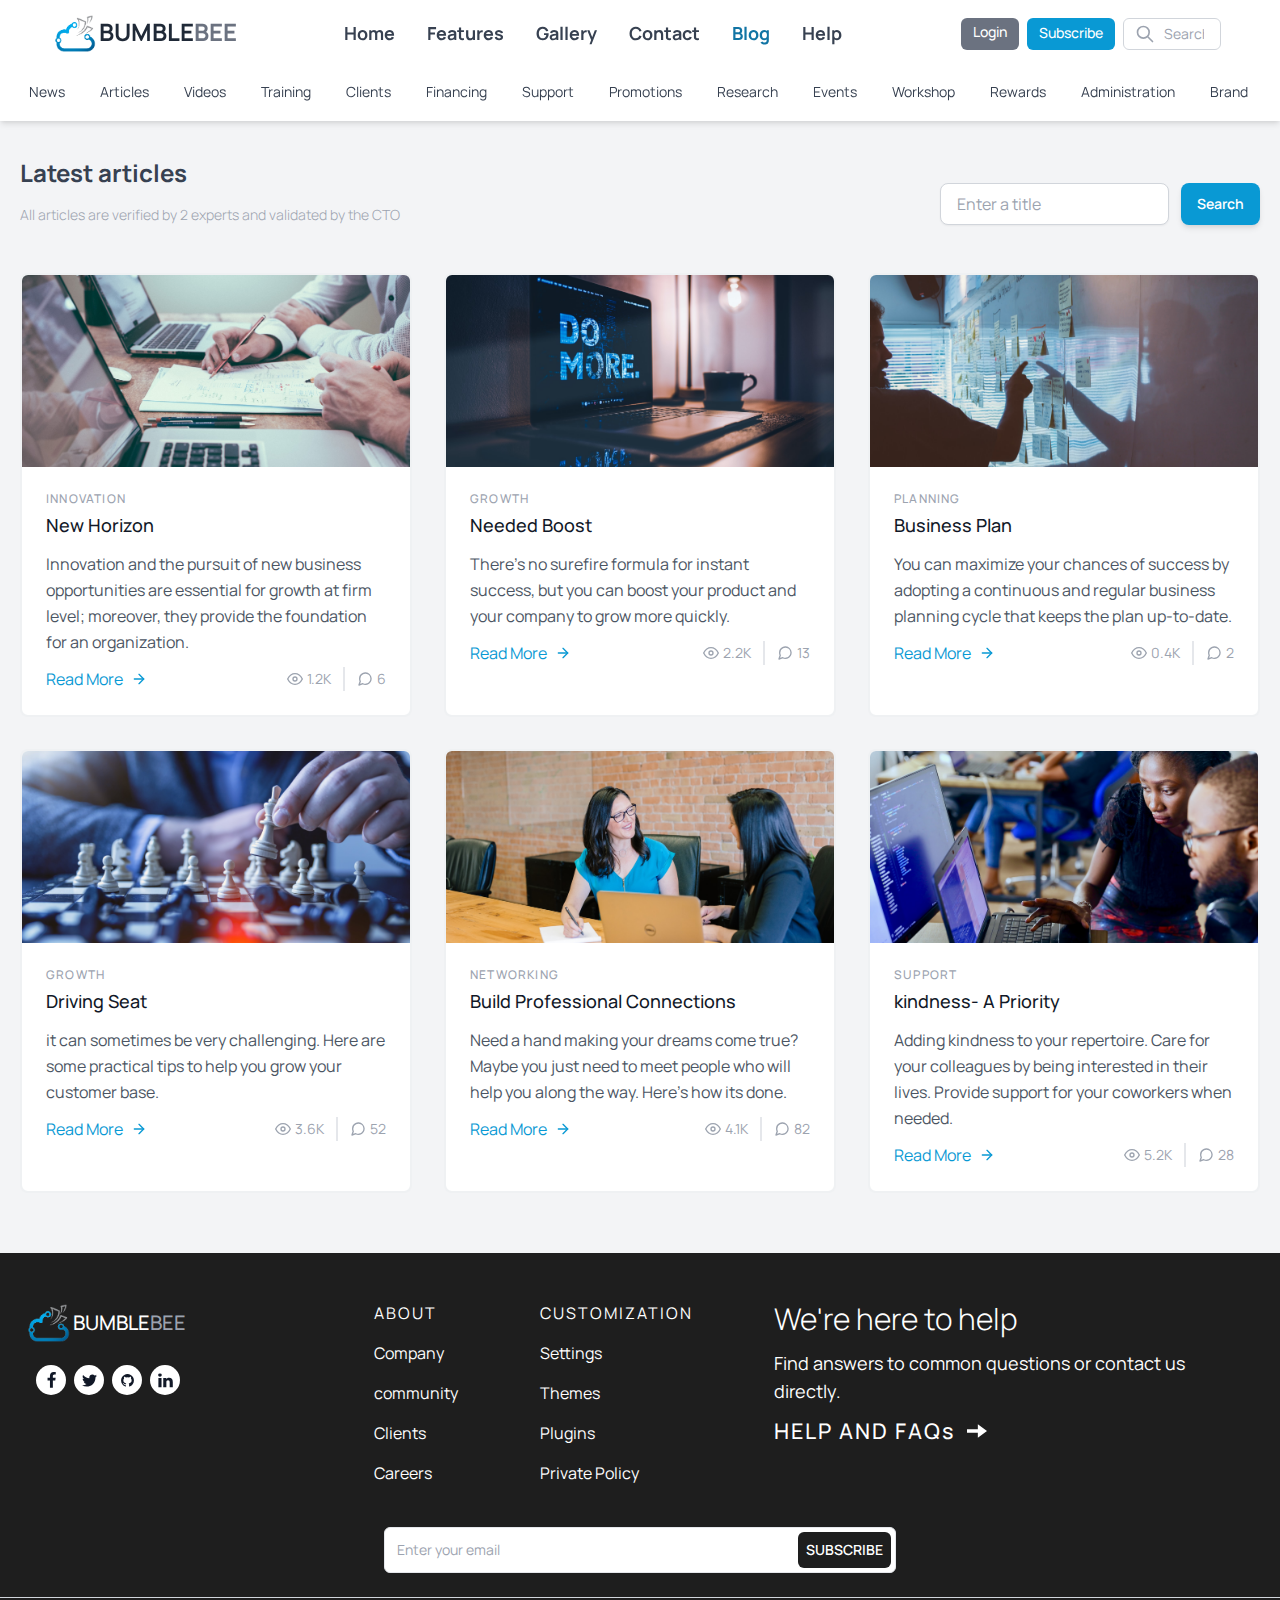
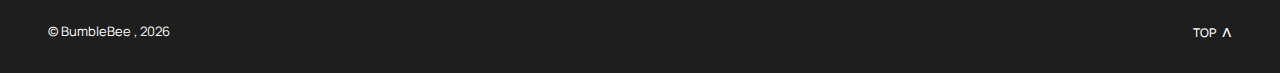
<file: blog.html>
<!DOCTYPE html>
<html lang="en">
<head>
    <title>BumbleBee</title>
    <meta charset="UTF-8">
    <meta name="description" content="Business Incubator Website">
    <meta name="keywords" content="Buisness, Ideas, Development, Enterpreneur">
    <meta name="author" content="Adedeji Taiwo">
    <meta http-equiv="X-UA-Compatible" content="IE=edge">
    <meta name="viewport" content="width=device-width, initial-scale=1.0">   
    <link rel="preconnect" href="https://fonts.googleapis.com">
    <link rel="preconnect" href="https://fonts.gstatic.com" crossorigin>
    <link href="https://fonts.googleapis.com/css2?family=Manrope&display=swap" rel="stylesheet">
    <link rel = "icon"; href = "./assets/images/logo1.png">
    <link rel="stylesheet" href="./assets/css/style.css">
    <link rel="stylesheet" href="./assets/css/carousel.css">
</head>
<body>
    <header id = "header" class="fixed top-0 left-0 right-0 z-20  shadow-md">
        <nav class="bg-white shadow dark:bg-gray-800">
            <div id = "container" class="py-3">
                <div id = "split" class="flex flex-col md:flex-row md:justify-between md:items-center">
                    <div class="flex items-center justify-between">
                        <div class="flex items-center">
                            <a class="flex text-2xl font-bold text-gray-800 dark:text-white lg:text-3xl hover:text-gray-700 dark:hover:text-gray-300" href="index.html">
                                <img src="./assets/images/logo1.png" alt="logo" id = "logo" width="30%">
                                <p class="name"><span class="my-1 text-2xl font-bold text-black-900" >BUMBLE</span><span class="my-1 text-2xl font-bold text-gray-500">BEE</span></p>
                            </a> 
                        </div>
    
                        <!-- Mobile menu button -->
                        <div id = "toggle" class="flex md:hidden" onclick="toggleButton(1)">
                            <button type="button" class="text-gray-500 dark:text-gray-200 hover:text-gray-600 dark:hover:text-gray-400 focus:outline-none focus:text-gray-600 dark:focus:text-gray-400" aria-label="toggle menu">
                                <span class="svg1">
                                    <svg viewBox="0 0 448 512" class="w-7 h-7 fill-current">
                                        <path d="M16 132h416c8.837 0 16-7.163 16-16V76c0-8.837-7.163-16-16-16H16C7.163 60 0 67.163 0 76v40c0 8.837 7.163 16 16 16zm0 160h416c8.837 0 16-7.163 16-16v-40c0-8.837-7.163-16-16-16H16c-8.837 0-16 7.163-16 16v40c0 8.837 7.163 16 16 16zm0 160h416c8.837 0 16-7.163 16-16v-40c0-8.837-7.163-16-16-16H16c-8.837 0-16 7.163-16 16v40c0 8.837 7.163 16 16 16z"/>
                                    </svg>
                                </span>
                                <span class="svg2">
                                    <svg viewBox="0 0 352 512" class="w-7 h-7 fill-current">
                                        <path fill-rule="evenodd" d="M242.72 256l100.07-100.07c12.28-12.28 12.28-32.19 0-44.48l-22.24-22.24c-12.28-12.28-32.19-12.28-44.48 0L176 189.28 75.93 89.21c-12.28-12.28-32.19-12.28-44.48 0L9.21 111.45c-12.28 12.28-12.28 32.19 0 44.48L109.28 256 9.21 356.07c-12.28 12.28-12.28 32.19 0 44.48l22.24 22.24c12.28 12.28 32.2 12.28 44.48 0L176 322.72l100.07 100.07c12.28 12.28 32.2 12.28 44.48 0l22.24-22.24c12.28-12.28 12.28-32.19 0-44.48L242.72 256z"/>
                                    </svg>
                                </span>
                
                            </button>
                        </div>
                    </div>
                    <!-- Mobile Menu open: "block", Menu closed: "hidden" -->
                    <div id = "menus" class="items-center md:flex">
                        <div class="flex flex-col md:flex-row md:mx-6">
                            <a class="my-1  font-bold text-gray-700  md:mx-4 md:my-0" href="index.html">Home</a>
                            <a class="my-1  font-bold text-gray-700  md:mx-4 md:my-0" href="index.html#features">Features</a>
                            <a class="my-1  font-bold text-gray-700  md:mx-4 md:my-0" href="index.html#gallery">Gallery</a>
                            <a class="my-1  font-bold text-gray-700  md:mx-4 md:my-0"  href="contact.html">Contact</a>
                            <a class="my-1  font-bold text-gray-700  md:mx-4 md:my-0" style="color: #1174a4;" href="#">Blog</a>
                            <a class="my-1  font-bold text-gray-700 md:mx-4 md:my-0" href="help.html">Help</a>
                        </div>
                    </div>
                    <div id = "menus1" class="flex items-center py-2 -mx-1 md:mx-0">
                        <a id = "login" class="block w-1/2 px-3 py-1 mx-1 text-sm font-medium leading-5 text-center text-white transition-colors duration-200 transform bg-gray-500 rounded-md md:mx-2 md:w-auto" href="login.html">Login</a>
                        <a id = "subscribe" class="block w-1/2 px-3 py-1 mx-1 text-sm font-medium leading-5 text-center text-white transition-colors duration-200 transform rounded-md md:mx-0 md:w-auto" href="#subscribeButton"  onclick="hideMenu()">Subscribe</a>
                         <!-- Search input on desktop screen -->
                        <div class="hidden mx-2 md:block">
                            <div class="relative">
                                <span class="absolute inset-y-0 left-0 flex items-center pl-3">
                                    <svg class="w-5 h-5 text-gray-400" viewBox="0 0 24 24" fill="none">
                                        <path d="M21 21L15 15M17 10C17 13.866 13.866 17 10 17C6.13401 17 3 13.866 3 10C3 6.13401 6.13401 3 10 3C13.866 3 17 6.13401 17 10Z" stroke="currentColor" stroke-width="2" stroke-linecap="round" stroke-linejoin="round"></path>
                                    </svg>
                                </span>

                                <input type="text" class="w-full py-2 text-sm pl-10 pr-4 h-8 text-gray-700 bg-white border border-gray-300 rounded-md focus:outline-none focus:ring-2 focus:border-transparent" placeholder="Search">
                            </div>
                        </div>
                    </div>
                        <!-- Search input on mobile screen -->
                        <div id = "menus2" class="mt-3 md:hidden">
                            <div class="relative">
                                <span class="absolute inset-y-0 left-0 flex items-center pl-3">
                                    <svg class="w-5 h-5 text-gray-400" viewBox="0 0 24 24" fill="none">
                                        <path d="M21 21L15 15M17 10C17 13.866 13.866 17 10 17C6.13401 17 3 13.866 3 10C3 6.13401 6.13401 3 10 3C13.866 3 17 6.13401 17 10Z" stroke="currentColor" stroke-width="2" stroke-linecap="round" stroke-linejoin="round"></path>
                                    </svg>
                                </span>
    
                                <input type="text" id =" input" class="w-full py-2 pl-10 pr-4 text-gray-700 bg-white border border-gray-300 rounded-md  focus:outline-none focus:ring-2 focus:border-transparent" placeholder="Search">
                            </div>
                        </div>
                    </div>
                </div>
                <div id = "crumbs" class="py-3 mt-3 -mx-3 overflow-y-auto whitespace-nowrap scroll-hidden">
                    <a class="mx-4 text-sm leading-5 text-gray-700 dark:text-gray-200 hover:text-blue-600 dark:hover:text-indigo-400 hover:underline md:my-0" href="#">News</a>
                    <a class="mx-4 text-sm leading-5 text-gray-700 dark:text-gray-200 hover:text-blue-600 dark:hover:text-indigo-400 hover:underline md:my-0" href="#">Articles</a>
                    <a class="mx-4 text-sm leading-5 text-gray-700 dark:text-gray-200 hover:text-blue-600 dark:hover:text-indigo-400 hover:underline md:my-0" href="#">Videos</a>
                    <a class="mx-4 text-sm leading-5 text-gray-700 dark:text-gray-200 hover:text-blue-600 dark:hover:text-indigo-400 hover:underline md:my-0" href="#">Training</a>
                    <a class="mx-4 text-sm leading-5 text-gray-700 dark:text-gray-200 hover:text-blue-600 dark:hover:text-indigo-400 hover:underline md:my-0" href="#">Clients</a>
                    <a class="mx-4 text-sm leading-5 text-gray-700 dark:text-gray-200 hover:text-blue-600 dark:hover:text-indigo-400 hover:underline md:my-0" href="#">Financing</a>
                    <a class="mx-4 text-sm leading-5 text-gray-700 dark:text-gray-200 hover:text-blue-600 dark:hover:text-indigo-400 hover:underline md:my-0" href="#">Support</a>
                    <a class="mx-4 text-sm leading-5 text-gray-700 dark:text-gray-200 hover:text-blue-600 dark:hover:text-indigo-400 hover:underline md:my-0" href="#">Promotions</a>
                    <a class="mx-4 text-sm leading-5 text-gray-700 dark:text-gray-200 hover:text-blue-600 dark:hover:text-indigo-400 hover:underline md:my-0" href="#">Research</a>
                    <a class="mx-4 text-sm leading-5 text-gray-700 dark:text-gray-200 hover:text-blue-600 dark:hover:text-indigo-400 hover:underline md:my-0" href="#">Events</a>
                    <a class="mx-4 text-sm leading-5 text-gray-700 dark:text-gray-200 hover:text-blue-600 dark:hover:text-indigo-400 hover:underline md:my-0" href="#">Workshop</a>
                    <a class="mx-4 text-sm leading-5 text-gray-700 dark:text-gray-200 hover:text-blue-600 dark:hover:text-indigo-400 hover:underline md:my-0" href="#">Rewards</a>
                    <a class="mx-4 text-sm leading-5 text-gray-700 dark:text-gray-200 hover:text-blue-600 dark:hover:text-indigo-400 hover:underline md:my-0" href="#">Administration</a>
                    <a class="mx-4 text-sm leading-5 text-gray-700 dark:text-gray-200 hover:text-blue-600 dark:hover:text-indigo-400 hover:underline md:my-0" href="#">Brand</a>
                    <a class="mx-4 text-sm leading-5 text-gray-700 dark:text-gray-200 hover:text-blue-600 dark:hover:text-indigo-400 hover:underline md:my-0" href="#">Opening</a>
                    <a class="mx-4 text-sm leading-5 text-gray-700 dark:text-gray-200 hover:text-blue-600 dark:hover:text-indigo-400 hover:underline md:my-0" href="#">Workflow</a>
                    <a class="mx-4 text-sm leading-5 text-gray-700 dark:text-gray-200 hover:text-blue-600 dark:hover:text-indigo-400 hover:underline md:my-0" href="#">Partners</a>
                    <a class="mx-4 text-sm leading-5 text-gray-700 dark:text-gray-200 hover:text-blue-600 dark:hover:text-indigo-400 hover:underline md:my-0" href="#">Apply</a>
                    <a class="mx-4 text-sm leading-5 text-gray-700 dark:text-gray-200 hover:text-blue-600 dark:hover:text-indigo-400 hover:underline md:my-0" href="#">Technologies</a>
                </div>
            </div>
        </nav>
        <div class="progress-container" style=" width: 100%; height: 6px; background:#fff;">
          <div class="progress-bar" id="myBar" style="background-color: #0999d4;  height: 8px; width: 0%;"></div>
        </div>
        </header>
        <main id = "main" class="bg-gray-100 bg-opacity-100 py-10">
            <h1><a id= "Top"></a></h1>
            <section class="text-gray-600 body-font">
                <div class="container px-5 pt-2 pb-5 mx-auto">
                    <div class="header flex md:flex items-end justify-between mb-12">
                        <div class="title">
                            <p class="text-2xl font-bold text-gray-700 mb-4">
                                Latest articles
                            </p>
                            <p class="text-sm font-light text-gray-400">
                                All articles are verified by 2 experts and validated by the CTO
                            </p>
                        </div>
                        <div class="text-end">
                            <form class="flex flex-col md:flex-row w-3/4 md:w-full max-w-sm md:space-x-3 space-y-3 md:space-y-0 justify-center">
                                <div class="relative">
                                    <input type="text" id="&quot;form-subscribe-Search" class=" rounded-lg border-transparent flex-1 appearance-none border border-gray-300 w-full py-2 px-4 bg-white text-gray-700 placeholder-gray-400 shadow-sm text-base focus:outline-none focus:ring-2 focus:border-transparent" placeholder="Enter a title"/>
                                    </div>
                                    <button class="flex-shrink-0 px-4 py-2 text-base font-semibold text-white rounded-lg shadow-md focus:outline-none focus:ring-2" type="submit">
                                        Search
                                    </button>
                                </form>
                            </div>
                        </div>
                      <div class="flex flex-wrap -m-4">
                        <div class="p-4 md:w-1/3">
                          <div class="h-full border-2 border-gray-200 border-opacity-60 bg-white rounded-lg overflow-hidden">
                            <img class="lg:h-48 md:h-36 w-full object-cover object-center" src="./assets/images/scot.jpg" alt="blog">
                            <div class="p-6">
                              <h2 class="tracking-widest text-xs title-font font-medium text-gray-400 mb-1">INNOVATION</h2>
                              <h1 class="title-font text-lg font-medium text-gray-900 mb-3">New Horizon</h1>
                              <p class="leading-relaxed mb-3">Innovation and the pursuit of new business opportunities are essential for growth at firm level; moreover, they provide the foundation for an organization.</p>
                              <div class="flex items-center flex-wrap ">
                                <a class=" inline-flex items-center md:mb-2 lg:mb-0" href="##">Read More
                                  <svg class="w-4 h-4 ml-2" viewBox="0 0 24 24" stroke="currentColor" stroke-width="2" fill="none" stroke-linecap="round" stroke-linejoin="round">
                                    <path d="M5 12h14"></path>
                                    <path d="M12 5l7 7-7 7"></path>
                                  </svg>
                                </a>
                                <span class="text-gray-400 mr-3 inline-flex items-center lg:ml-auto md:ml-0 ml-auto leading-none text-sm pr-3 py-1 border-r-2 border-gray-200">
                                  <svg class="w-4 h-4 mr-1" stroke="currentColor" stroke-width="2" fill="none" stroke-linecap="round" stroke-linejoin="round" viewBox="0 0 24 24">
                                    <path d="M1 12s4-8 11-8 11 8 11 8-4 8-11 8-11-8-11-8z"></path>
                                    <circle cx="12" cy="12" r="3"></circle>
                                  </svg>1.2K
                                </span>
                                <span class="text-gray-400 inline-flex items-center leading-none text-sm">
                                  <svg class="w-4 h-4 mr-1" stroke="currentColor" stroke-width="2" fill="none" stroke-linecap="round" stroke-linejoin="round" viewBox="0 0 24 24">
                                    <path d="M21 11.5a8.38 8.38 0 01-.9 3.8 8.5 8.5 0 01-7.6 4.7 8.38 8.38 0 01-3.8-.9L3 21l1.9-5.7a8.38 8.38 0 01-.9-3.8 8.5 8.5 0 014.7-7.6 8.38 8.38 0 013.8-.9h.5a8.48 8.48 0 018 8v.5z"></path>
                                  </svg>6
                                </span>
                              </div>
                            </div>
                          </div>
                        </div>
                        <div class="p-4 md:w-1/3">
                            <div class="h-full border-2 border-gray-200 border-opacity-60 bg-white rounded-lg overflow-hidden">
                              <img class="lg:h-48 md:h-36 w-full object-cover object-center" src="./assets/images/remy.jpg" alt="blog">
                              <div class="p-6">
                                <h2 class="tracking-widest text-xs title-font font-medium text-gray-400 mb-1">GROWTH</h2>
                                <h1 class="title-font text-lg font-medium text-gray-900 mb-3">Needed Boost</h1>
                                <p class="leading-relaxed mb-3">There's no surefire formula for instant success, but you can boost your product and your company to grow more quickly.
                                </p>
                                <div class="flex items-center flex-wrap ">
                                  <a class="inline-flex items-center md:mb-2 lg:mb-0" href="##">Read More
                                    <svg class="w-4 h-4 ml-2" viewBox="0 0 24 24" stroke="currentColor" stroke-width="2" fill="none" stroke-linecap="round" stroke-linejoin="round">
                                      <path d="M5 12h14"></path>
                                      <path d="M12 5l7 7-7 7"></path>
                                    </svg>
                                  </a>
                                  <span class="text-gray-400 mr-3 inline-flex items-center lg:ml-auto md:ml-0 ml-auto leading-none text-sm pr-3 py-1 border-r-2 border-gray-200">
                                    <svg class="w-4 h-4 mr-1" stroke="currentColor" stroke-width="2" fill="none" stroke-linecap="round" stroke-linejoin="round" viewBox="0 0 24 24">
                                      <path d="M1 12s4-8 11-8 11 8 11 8-4 8-11 8-11-8-11-8z"></path>
                                      <circle cx="12" cy="12" r="3"></circle>
                                    </svg>2.2K
                                  </span>
                                  <span class="text-gray-400 inline-flex items-center leading-none text-sm">
                                    <svg class="w-4 h-4 mr-1" stroke="currentColor" stroke-width="2" fill="none" stroke-linecap="round" stroke-linejoin="round" viewBox="0 0 24 24">
                                      <path d="M21 11.5a8.38 8.38 0 01-.9 3.8 8.5 8.5 0 01-7.6 4.7 8.38 8.38 0 01-3.8-.9L3 21l1.9-5.7a8.38 8.38 0 01-.9-3.8 8.5 8.5 0 014.7-7.6 8.38 8.38 0 013.8-.9h.5a8.48 8.48 0 018 8v.5z"></path>
                                    </svg>13
                                  </span>
                                </div>
                              </div>
                            </div>
                          </div>
                          <div class="p-4 md:w-1/3">
                            <div class="h-full border-2 border-gray-200 border-opacity-60 bg-white rounded-lg overflow-hidden">
                              <img class="lg:h-48 md:h-36 w-full object-cover object-center" src="./assets/images/start.jpg" alt="blog">
                              <div class="p-6">
                                <h2 class="tracking-widest text-xs title-font font-medium text-gray-400 mb-1">PLANNING</h2>
                                <h1 class="title-font text-lg font-medium text-gray-900 mb-3">Business Plan</h1>
                                <p class="leading-relaxed mb-3">You can maximize your chances of success by adopting a continuous and regular business planning cycle that keeps the plan up-to-date.</p>
                                <div class="flex items-center flex-wrap ">
                                  <a class="inline-flex items-center md:mb-2 lg:mb-0" href="##">Read More
                                    <svg class="w-4 h-4 ml-2" viewBox="0 0 24 24" stroke="currentColor" stroke-width="2" fill="none" stroke-linecap="round" stroke-linejoin="round">
                                      <path d="M5 12h14"></path>
                                      <path d="M12 5l7 7-7 7"></path>
                                    </svg>
                                  </a>
                                  <span class="text-gray-400 mr-3 inline-flex items-center lg:ml-auto md:ml-0 ml-auto leading-none text-sm pr-3 py-1 border-r-2 border-gray-200">
                                    <svg class="w-4 h-4 mr-1" stroke="currentColor" stroke-width="2" fill="none" stroke-linecap="round" stroke-linejoin="round" viewBox="0 0 24 24">
                                      <path d="M1 12s4-8 11-8 11 8 11 8-4 8-11 8-11-8-11-8z"></path>
                                      <circle cx="12" cy="12" r="3"></circle>
                                    </svg>0.4K
                                  </span>
                                  <span class="text-gray-400 inline-flex items-center leading-none text-sm">
                                    <svg class="w-4 h-4 mr-1" stroke="currentColor" stroke-width="2" fill="none" stroke-linecap="round" stroke-linejoin="round" viewBox="0 0 24 24">
                                      <path d="M21 11.5a8.38 8.38 0 01-.9 3.8 8.5 8.5 0 01-7.6 4.7 8.38 8.38 0 01-3.8-.9L3 21l1.9-5.7a8.38 8.38 0 01-.9-3.8 8.5 8.5 0 014.7-7.6 8.38 8.38 0 013.8-.9h.5a8.48 8.48 0 018 8v.5z"></path>
                                    </svg>2
                                  </span>
                                </div>
                              </div>
                            </div>
                          </div>
                          <div class="p-4 md:w-1/3">
                            <div class="h-full border-2 border-gray-200 border-opacity-60 bg-white rounded-lg overflow-hidden">
                              <img class="lg:h-48 md:h-36 w-full object-cover object-center" src="./assets/images/jeshoot.jpg" alt="blog">
                              <div class="p-6">
                                <h2 class="tracking-widest text-xs title-font font-medium text-gray-400 mb-1">GROWTH</h2>
                                <h1 class="title-font text-lg font-medium text-gray-900 mb-3">Driving Seat</h1>
                                <p class="leading-relaxed mb-3">it can sometimes be very challenging. Here are some practical tips to help you grow your customer base.</p>
                                <div class="flex items-center flex-wrap ">
                                  <a class="inline-flex items-center md:mb-2 lg:mb-0" href="##">Read More
                                    <svg class="w-4 h-4 ml-2" viewBox="0 0 24 24" stroke="currentColor" stroke-width="2" fill="none" stroke-linecap="round" stroke-linejoin="round">
                                      <path d="M5 12h14"></path>
                                      <path d="M12 5l7 7-7 7"></path>
                                    </svg>
                                  </a>
                                  <span class="text-gray-400 mr-3 inline-flex items-center lg:ml-auto md:ml-0 ml-auto leading-none text-sm pr-3 py-1 border-r-2 border-gray-200">
                                    <svg class="w-4 h-4 mr-1" stroke="currentColor" stroke-width="2" fill="none" stroke-linecap="round" stroke-linejoin="round" viewBox="0 0 24 24">
                                      <path d="M1 12s4-8 11-8 11 8 11 8-4 8-11 8-11-8-11-8z"></path>
                                      <circle cx="12" cy="12" r="3"></circle>
                                    </svg>3.6K
                                  </span>
                                  <span class="text-gray-400 inline-flex items-center leading-none text-sm">
                                    <svg class="w-4 h-4 mr-1" stroke="currentColor" stroke-width="2" fill="none" stroke-linecap="round" stroke-linejoin="round" viewBox="0 0 24 24">
                                      <path d="M21 11.5a8.38 8.38 0 01-.9 3.8 8.5 8.5 0 01-7.6 4.7 8.38 8.38 0 01-3.8-.9L3 21l1.9-5.7a8.38 8.38 0 01-.9-3.8 8.5 8.5 0 014.7-7.6 8.38 8.38 0 013.8-.9h.5a8.48 8.48 0 018 8v.5z"></path>
                                    </svg>52
                                  </span>
                                </div>
                              </div>
                            </div>
                          </div>
                        <div class="p-4 md:w-1/3">
                          <div class="h-full border-2 border-gray-200 border-opacity-60 bg-white rounded-lg overflow-hidden">
                            <img class="lg:h-48 md:h-36 w-full object-cover object-center" src="./assets/images/amy.jpg" alt="blog">
                            <div class="p-6">
                              <h2 class="tracking-widest text-xs title-font font-medium text-gray-400 mb-1">NETWORKING</h2>
                              <h1 class="title-font text-lg font-medium text-gray-900 mb-3">Build Professional Connections</h1>
                              <p class="leading-relaxed mb-3">Need a hand making your dreams come true? Maybe you just need to meet people who will help you along the way. Here's how its done.</p>
                              <div class="flex items-center flex-wrap">
                                <a class="inline-flex items-center md:mb-2 lg:mb-0" href="##">Read More
                                  <svg class="w-4 h-4 ml-2" viewBox="0 0 24 24" stroke="currentColor" stroke-width="2" fill="none" stroke-linecap="round" stroke-linejoin="round">
                                    <path d="M5 12h14"></path>
                                    <path d="M12 5l7 7-7 7"></path>
                                  </svg>
                                </a>
                                <span class="text-gray-400 mr-3 inline-flex items-center lg:ml-auto md:ml-0 ml-auto leading-none text-sm pr-3 py-1 border-r-2 border-gray-200">
                                  <svg class="w-4 h-4 mr-1" stroke="currentColor" stroke-width="2" fill="none" stroke-linecap="round" stroke-linejoin="round" viewBox="0 0 24 24">
                                    <path d="M1 12s4-8 11-8 11 8 11 8-4 8-11 8-11-8-11-8z"></path>
                                    <circle cx="12" cy="12" r="3"></circle>
                                  </svg>4.1K
                                </span>
                                <span class="text-gray-400 inline-flex items-center leading-none text-sm">
                                  <svg class="w-4 h-4 mr-1" stroke="currentColor" stroke-width="2" fill="none" stroke-linecap="round" stroke-linejoin="round" viewBox="0 0 24 24">
                                    <path d="M21 11.5a8.38 8.38 0 01-.9 3.8 8.5 8.5 0 01-7.6 4.7 8.38 8.38 0 01-3.8-.9L3 21l1.9-5.7a8.38 8.38 0 01-.9-3.8 8.5 8.5 0 014.7-7.6 8.38 8.38 0 013.8-.9h.5a8.48 8.48 0 018 8v.5z"></path>
                                  </svg>82
                                </span>
                              </div>
                            </div>
                          </div>
                        </div>
                        <div class="p-4 md:w-1/3">
                          <div class="h-full border-2 border-gray-200 border-opacity-60 bg-white rounded-lg overflow-hidden">
                            <img class="lg:h-48 md:h-36 w-full object-cover object-center" src="./assets/images/lagos.jpg" alt="blog">
                            <div class="p-6">
                              <h2 class="tracking-widest text-xs title-font font-medium text-gray-400 mb-1">SUPPORT</h2>
                              <h1 class="title-font text-lg font-medium text-gray-900 mb-3">kindness- A Priority</h1>
                              <p class="leading-relaxed mb-3">Adding kindness to your repertoire. Care for your colleagues by being interested in their lives. Provide support for your coworkers when needed.</p>
                              <div class="flex items-center flex-wrap ">
                                <a class="inline-flex items-center md:mb-2 lg:mb-0" href="##">Read More
                                  <svg class="w-4 h-4 ml-2" viewBox="0 0 24 24" stroke="currentColor" stroke-width="2" fill="none" stroke-linecap="round" stroke-linejoin="round">
                                    <path d="M5 12h14"></path>
                                    <path d="M12 5l7 7-7 7"></path>
                                  </svg>
                                </a>
                                <span class="text-gray-400 mr-3 inline-flex items-center lg:ml-auto md:ml-0 ml-auto leading-none text-sm pr-3 py-1 border-r-2 border-gray-200">
                                  <svg class="w-4 h-4 mr-1" stroke="currentColor" stroke-width="2" fill="none" stroke-linecap="round" stroke-linejoin="round" viewBox="0 0 24 24">
                                    <path d="M1 12s4-8 11-8 11 8 11 8-4 8-11 8-11-8-11-8z"></path>
                                    <circle cx="12" cy="12" r="3"></circle>
                                  </svg>5.2K
                                </span>
                                <span class="text-gray-400 inline-flex items-center leading-none text-sm">
                                  <svg class="w-4 h-4 mr-1" stroke="currentColor" stroke-width="2" fill="none" stroke-linecap="round" stroke-linejoin="round" viewBox="0 0 24 24">
                                    <path d="M21 11.5a8.38 8.38 0 01-.9 3.8 8.5 8.5 0 01-7.6 4.7 8.38 8.38 0 01-3.8-.9L3 21l1.9-5.7a8.38 8.38 0 01-.9-3.8 8.5 8.5 0 014.7-7.6 8.38 8.38 0 013.8-.9h.5a8.48 8.48 0 018 8v.5z"></path>
                                  </svg>28
                                </span>
                              </div>
                            </div>
                          </div>
                        </div>
                      </div>
                    </div>
              </section>
        </main>
        <footer class="pt-4 pb-8 xl:pt-8">
            <div class="px-6 py-4 mx-auto">
                <div>
                    <div class="flex justify-between w-full">
                        <div>
                            <div class="flex items-center">
                                <a class="flex text-2xl font-bold text-gray-800 dark:text-white lg:text-3xl hover:text-gray-700 dark:hover:text-gray-300" href="#">
                                    <img src="./assets/images/logo1.png" alt="logo" id = "logo">
                                    <p class="name"><span class="my-1 text-xl font-medium text-white" >BUMBLE</span><span class="my-1 text-xl font-medium text-gray-400">BEE</span></p>
                                </a> 
                            </div>
                            <div class="pt-5 flex max-w-xs items-center ml-2">
                                <a href="#" class="mx-1" id = "links">
                                    <svg width="17" height="17" fill="currentColor" class="text-xl text-gray-900 hover:text-white transition-colors duration-200" viewBox="0 0 1792 1792" xmlns="http://www.w3.org/2000/svg">
                                        <path d="M1343 12v264h-157q-86 0-116 36t-30 108v189h293l-39 296h-254v759h-306v-759h-255v-296h255v-218q0-186 104-288.5t277-102.5q147 0 228 12z">
                                        </path>
                                    </svg>
                                </a>
                                <a href="#" class="mx-1" id = "links">
                                    <svg width="17" height="17" fill="currentColor" class="text-xl text-gray-900 hover:text-white transition-colors duration-200" viewBox="0 0 1792 1792" xmlns="http://www.w3.org/2000/svg">
                                        <path d="M1684 408q-67 98-162 167 1 14 1 42 0 130-38 259.5t-115.5 248.5-184.5 210.5-258 146-323 54.5q-271 0-496-145 35 4 78 4 225 0 401-138-105-2-188-64.5t-114-159.5q33 5 61 5 43 0 85-11-112-23-185.5-111.5t-73.5-205.5v-4q68 38 146 41-66-44-105-115t-39-154q0-88 44-163 121 149 294.5 238.5t371.5 99.5q-8-38-8-74 0-134 94.5-228.5t228.5-94.5q140 0 236 102 109-21 205-78-37 115-142 178 93-10 186-50z">
                                        </path>
                                    </svg>
                                </a>
                                <a href="#" class="mx-1" id = "links">
                                    <svg xmlns="http://www.w3.org/2000/svg" width="15" height="15" fill="currentColor" class="text-xl text-gray-900 hover:text-white transition-colors duration-200" viewBox="0 0 1792 1792">
                                        <path d="M896 128q209 0 385.5 103t279.5 279.5 103 385.5q0 251-146.5 451.5t-378.5 277.5q-27 5-40-7t-13-30q0-3 .5-76.5t.5-134.5q0-97-52-142 57-6 102.5-18t94-39 81-66.5 53-105 20.5-150.5q0-119-79-206 37-91-8-204-28-9-81 11t-92 44l-38 24q-93-26-192-26t-192 26q-16-11-42.5-27t-83.5-38.5-85-13.5q-45 113-8 204-79 87-79 206 0 85 20.5 150t52.5 105 80.5 67 94 39 102.5 18q-39 36-49 103-21 10-45 15t-57 5-65.5-21.5-55.5-62.5q-19-32-48.5-52t-49.5-24l-20-3q-21 0-29 4.5t-5 11.5 9 14 13 12l7 5q22 10 43.5 38t31.5 51l10 23q13 38 44 61.5t67 30 69.5 7 55.5-3.5l23-4q0 38 .5 88.5t.5 54.5q0 18-13 30t-40 7q-232-77-378.5-277.5t-146.5-451.5q0-209 103-385.5t279.5-279.5 385.5-103zm-477 1103q3-7-7-12-10-3-13 2-3 7 7 12 9 6 13-2zm31 34q7-5-2-16-10-9-16-3-7 5 2 16 10 10 16 3zm30 45q9-7 0-19-8-13-17-6-9 5 0 18t17 7zm42 42q8-8-4-19-12-12-20-3-9 8 4 19 12 12 20 3zm57 25q3-11-13-16-15-4-19 7t13 15q15 6 19-6zm63 5q0-13-17-11-16 0-16 11 0 13 17 11 16 0 16-11zm58-10q-2-11-18-9-16 3-14 15t18 8 14-14z">
                                        </path>
                                    </svg>
                                </a>
                                <a href="#" class="mx-1" id = "links">
                                    <svg width="17" height="17" fill="currentColor" class="text-xl text-gray-900 hover:text-white transition-colors duration-200" viewBox="0 0 1792 1792" xmlns="http://www.w3.org/2000/svg">
                                        <path d="M477 625v991h-330v-991h330zm21-306q1 73-50.5 122t-135.5 49h-2q-82 0-132-49t-50-122q0-74 51.5-122.5t134.5-48.5 133 48.5 51 122.5zm1166 729v568h-329v-530q0-105-40.5-164.5t-126.5-59.5q-63 0-105.5 34.5t-63.5 85.5q-11 30-11 81v553h-329q2-399 2-647t-1-296l-1-48h329v144h-2q20-32 41-56t56.5-52 87-43.5 114.5-15.5q171 0 275 113.5t104 332.5z">
                                        </path>
                                    </svg>
                                </a>
                            </div>
                        </div>
    
                        <div  id = "footerText text-lg">
                            <h3 class="text-white uppercase mb-4 ">About</h3>
                            <a href="#" class="block mt-2 text-white mb-4">Company</a>
                            <a href="#" class="block mt-2 text-white  mb-4">community</a>
                            <a href="#" class="block mt-2  text-white  mb-4">Clients</a>
                            <a href="#" class="block mt-2 text-white  mb-4">Careers</a>
                        </div>
    
                        <div  id = "footerText text-lg">
                            <h3 class="text-white uppercase mb-4">Customization</h3>
                            <a href="#" class="block mt-2 text-white mb-4">Settings</a>
                            <a href="#" class="block mt-2 text-white mb-4">Themes</a>
                            <a href="#" class="block mt-2 text-white mb-4">Plugins</a>
                            <a href="#" class="block mt-2 text-white  mb-4">Private Policy</a>
                        </div>
                        <div class = "text-white text-lg">
                            <p class="flex flex-col">
                                <span class="text-3xl mb-3 font-light">We're here to help</span>
                                <span class="text-lg mb-3">Find answers to common questions or contact us directly.</span>
                                <span class="flex">
                                    <span id = "faq" onmouseover="proceed()" onmouseleave="retreat()"><a href="help.html"><span class="font-medium">HELP AND FAQs</span></a></span>
                                    <span id = "arrow" class="text-white"><a href="help.html">                                    <svg xmlns="http://www.w3.org/2000/svg" class="w-6 h-5 fill-current" viewBox="0 0 24 24"><path d="M24 12l-11-8v6h-13v4h13v6z"/></svg></a></span>
                                </span>
                            </p>
                        </div>
                        </div>
                    </div>
                </div>
                <div class="flex justify-center" id = "subscribeButton">
                    <div class="bg-white border rounded-md focus-within:border-gray-700">
                        <div class="flex flex-wrap justify-between md:flex-row">
                            <input type="email" class="p-2 m-1 text-sm text-gray-700 appearance-none focus:outline-none focus:placeholder-transparent" placeholder="Enter your email" aria-label="Enter your email">
                            <button class="w-full p-2 m-1 text-sm font-semibold text-white uppercase transition-colors duration-200 transform rounded-md lg:w-auto">subscribe</button>
                        </div>
                    </div>
                </div>
    
                <hr class="h-px my-6 bg-gray-300 border-none dark:bg-gray-700">
    
                <div class="flex justify-between px-12 w-full">
                    <p id = "rights" class="text-left w-full">© BumbleBee , <script type="text/javascript">document.write(new Date().getFullYear()); </script></p>
                    <p id = "top" class="text-white text-xs font-medium uppercase text-right"><a href="#Top">top<span class = "pointer">&#708</span></a></p>
                </div>
            </div>
        </footer>
        <script src= "index.js"></script>
    </body>
    </html>
</file>
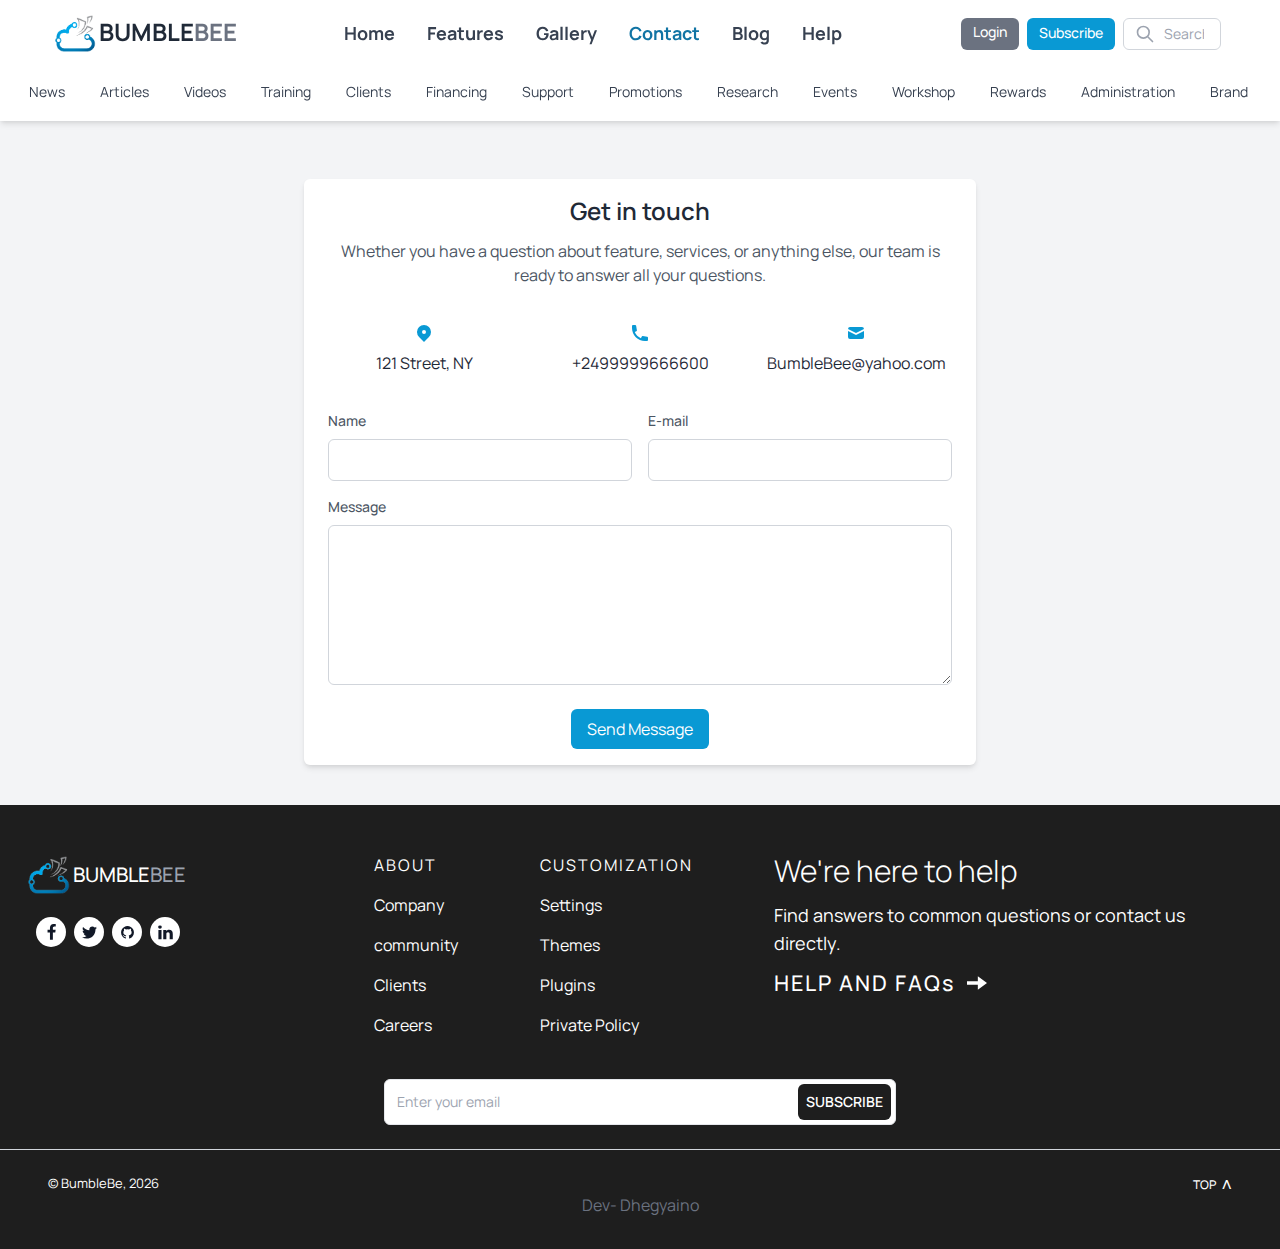
<file: contact.html>
<!DOCTYPE html>
<html lang="en">
<head>
    <title>BumbleBee</title>
    <meta charset="UTF-8">
    <meta name="description" content="Business Incubator Website">
    <meta name="keywords" content="Buisness, Ideas, Development, Enterpreneur">
    <meta name="author" content="Adedeji Taiwo">
    <meta http-equiv="X-UA-Compatible" content="IE=edge">
    <meta name="viewport" content="width=device-width, initial-scale=1.0">   
    <link rel="preconnect" href="https://fonts.googleapis.com">
    <link rel="preconnect" href="https://fonts.gstatic.com" crossorigin>
    <link href="https://fonts.googleapis.com/css2?family=Manrope&display=swap" rel="stylesheet">
    <link rel = "icon"; href = "./assets/images/logo1.png">
    <link rel="stylesheet" href="./assets/css/style.css">
    <link rel="stylesheet" href="./assets/css/carousel.css">
</head>
<body class="bg-gray-100 bg-opacity-100">
    <header id = "header" class="fixed top-0 left-0 right-0 z-20  shadow-md">
        <nav class="bg-white shadow dark:bg-gray-800">
            <div id = "container" class="py-3">
                <div id = "split" class="flex flex-col md:flex-row md:justify-between md:items-center">
                    <div class="flex items-center justify-between">
                        <div class="flex items-center">
                            <a class="flex text-2xl font-bold text-gray-800 dark:text-white lg:text-3xl hover:text-gray-700 dark:hover:text-gray-300" href="index.html">
                                <img src="./assets/images/logo1.png" alt="logo" id = "logo" width="30%">
                                <p class="name"><span class="my-1 text-2xl font-bold text-black-900" >BUMBLE</span><span class="my-1 text-2xl font-bold text-gray-500">BEE</span></p>
                            </a> 
                        </div>
    
                        <!-- Mobile menu button -->
                        <div id = "toggle" class="flex md:hidden" onclick="toggleButton(1)">
                            <button type="button" class="text-gray-500 dark:text-gray-200 hover:text-gray-600 dark:hover:text-gray-400 focus:outline-none focus:text-gray-600 dark:focus:text-gray-400" aria-label="toggle menu">
                                <span class="svg1">
                                    <svg viewBox="0 0 448 512" class="w-7 h-7 fill-current">
                                        <path d="M16 132h416c8.837 0 16-7.163 16-16V76c0-8.837-7.163-16-16-16H16C7.163 60 0 67.163 0 76v40c0 8.837 7.163 16 16 16zm0 160h416c8.837 0 16-7.163 16-16v-40c0-8.837-7.163-16-16-16H16c-8.837 0-16 7.163-16 16v40c0 8.837 7.163 16 16 16zm0 160h416c8.837 0 16-7.163 16-16v-40c0-8.837-7.163-16-16-16H16c-8.837 0-16 7.163-16 16v40c0 8.837 7.163 16 16 16z"/>
                                    </svg>
                                </span>
                                <span class="svg2">
                                    <svg viewBox="0 0 352 512" class="w-7 h-7 fill-current">
                                        <path fill-rule="evenodd" d="M242.72 256l100.07-100.07c12.28-12.28 12.28-32.19 0-44.48l-22.24-22.24c-12.28-12.28-32.19-12.28-44.48 0L176 189.28 75.93 89.21c-12.28-12.28-32.19-12.28-44.48 0L9.21 111.45c-12.28 12.28-12.28 32.19 0 44.48L109.28 256 9.21 356.07c-12.28 12.28-12.28 32.19 0 44.48l22.24 22.24c12.28 12.28 32.2 12.28 44.48 0L176 322.72l100.07 100.07c12.28 12.28 32.2 12.28 44.48 0l22.24-22.24c12.28-12.28 12.28-32.19 0-44.48L242.72 256z"/>
                                    </svg>
                                </span>
                
                            </button>
                        </div>
                    </div>
                    <!-- Mobile Menu open: "block", Menu closed: "hidden" -->
                    <div id = "menus" class="items-center md:flex">
                        <div class="flex flex-col md:flex-row md:mx-6">
                            <a class="my-1  font-bold text-gray-700  md:mx-4 md:my-0" href="index.html">Home</a>
                            <a class="my-1  font-bold text-gray-700  md:mx-4 md:my-0" href="index.html#features">Features</a>
                            <a class="my-1  font-bold text-gray-700  md:mx-4 md:my-0" href="index.html#gallery">Gallery</a>
                            <a class="my-1  font-bold text-gray-700  md:mx-4 md:my-0" style="color: #1174a4;" href="#">Contact</a>
                            <a class="my-1  font-bold text-gray-700  md:mx-4 md:my-0" href="blog.html">Blog</a>
                            <a class="my-1  font-bold text-gray-700 md:mx-4 md:my-0" href="help.html">Help</a>
                        </div>
                    </div>
                    <div id = "menus1" class="flex items-center py-2 -mx-1 md:mx-0">
                        <a id = "login" class="block w-1/2 px-3 py-1 mx-1 text-sm font-medium leading-5 text-center text-white transition-colors duration-200 transform bg-gray-500 rounded-md md:mx-2 md:w-auto" href="login.html">Login</a>
                        <a id = "subscribe" class="block w-1/2 px-3 py-1 mx-1 text-sm font-medium leading-5 text-center text-white transition-colors duration-200 transform rounded-md md:mx-0 md:w-auto" href="#subscribeButton"  onclick="hideMenu()">Subscribe</a>
                   
                         <!-- Search input on desktop screen -->
                        <div class="hidden mx-2 md:block">
                            <div class="relative">
                                <span class="absolute inset-y-0 left-0 flex items-center pl-3">
                                    <svg class="w-5 h-5 text-gray-400" viewBox="0 0 24 24" fill="none">
                                        <path d="M21 21L15 15M17 10C17 13.866 13.866 17 10 17C6.13401 17 3 13.866 3 10C3 6.13401 6.13401 3 10 3C13.866 3 17 6.13401 17 10Z" stroke="currentColor" stroke-width="2" stroke-linecap="round" stroke-linejoin="round"></path>
                                    </svg>
                                </span>

                                <input type="text" class="w-full py-2 text-sm pl-10 pr-4 h-8 text-gray-700 bg-white border border-gray-300 rounded-md focus:outline-none focus:ring-2 focus:border-transparent" placeholder="Search">
                            </div>
                        </div>
                    </div>

                        <!-- Search input on mobile screen -->
                        <div id = "menus2" class="mt-3 md:hidden">
                            <div class="relative">
                                <span class="absolute inset-y-0 left-0 flex items-center pl-3">
                                    <svg class="w-5 h-5 text-gray-400" viewBox="0 0 24 24" fill="none">
                                        <path d="M21 21L15 15M17 10C17 13.866 13.866 17 10 17C6.13401 17 3 13.866 3 10C3 6.13401 6.13401 3 10 3C13.866 3 17 6.13401 17 10Z" stroke="currentColor" stroke-width="2" stroke-linecap="round" stroke-linejoin="round"></path>
                                    </svg>
                                </span>
    
                                <input type="text" id =" input" class="w-full py-2 pl-10 pr-4 text-gray-700 bg-white border border-gray-300 rounded-md  focus:outline-none focus:ring-2 focus:border-transparent" placeholder="Search">
                            </div>
                        </div>
                    </div>
                </div>
            
                <div id = "crumbs" class="py-3 mt-3 -mx-3 overflow-y-auto whitespace-nowrap scroll-hidden">
                    <a class="mx-4 text-sm leading-5 text-gray-700 dark:text-gray-200 hover:text-blue-600 dark:hover:text-indigo-400 hover:underline md:my-0" href="#">News</a>
                    <a class="mx-4 text-sm leading-5 text-gray-700 dark:text-gray-200 hover:text-blue-600 dark:hover:text-indigo-400 hover:underline md:my-0" href="#">Articles</a>
                    <a class="mx-4 text-sm leading-5 text-gray-700 dark:text-gray-200 hover:text-blue-600 dark:hover:text-indigo-400 hover:underline md:my-0" href="#">Videos</a>
                    <a class="mx-4 text-sm leading-5 text-gray-700 dark:text-gray-200 hover:text-blue-600 dark:hover:text-indigo-400 hover:underline md:my-0" href="#">Training</a>
                    <a class="mx-4 text-sm leading-5 text-gray-700 dark:text-gray-200 hover:text-blue-600 dark:hover:text-indigo-400 hover:underline md:my-0" href="#">Clients</a>
                    <a class="mx-4 text-sm leading-5 text-gray-700 dark:text-gray-200 hover:text-blue-600 dark:hover:text-indigo-400 hover:underline md:my-0" href="#">Financing</a>
                    <a class="mx-4 text-sm leading-5 text-gray-700 dark:text-gray-200 hover:text-blue-600 dark:hover:text-indigo-400 hover:underline md:my-0" href="#">Support</a>
                    <a class="mx-4 text-sm leading-5 text-gray-700 dark:text-gray-200 hover:text-blue-600 dark:hover:text-indigo-400 hover:underline md:my-0" href="#">Promotions</a>
                    <a class="mx-4 text-sm leading-5 text-gray-700 dark:text-gray-200 hover:text-blue-600 dark:hover:text-indigo-400 hover:underline md:my-0" href="#">Research</a>
                    <a class="mx-4 text-sm leading-5 text-gray-700 dark:text-gray-200 hover:text-blue-600 dark:hover:text-indigo-400 hover:underline md:my-0" href="#">Events</a>
                    <a class="mx-4 text-sm leading-5 text-gray-700 dark:text-gray-200 hover:text-blue-600 dark:hover:text-indigo-400 hover:underline md:my-0" href="#">Workshop</a>
                    <a class="mx-4 text-sm leading-5 text-gray-700 dark:text-gray-200 hover:text-blue-600 dark:hover:text-indigo-400 hover:underline md:my-0" href="#">Rewards</a>
                    <a class="mx-4 text-sm leading-5 text-gray-700 dark:text-gray-200 hover:text-blue-600 dark:hover:text-indigo-400 hover:underline md:my-0" href="#">Administration</a>
                    <a class="mx-4 text-sm leading-5 text-gray-700 dark:text-gray-200 hover:text-blue-600 dark:hover:text-indigo-400 hover:underline md:my-0" href="#">Brand</a>
                    <a class="mx-4 text-sm leading-5 text-gray-700 dark:text-gray-200 hover:text-blue-600 dark:hover:text-indigo-400 hover:underline md:my-0" href="#">Opening</a>
                    <a class="mx-4 text-sm leading-5 text-gray-700 dark:text-gray-200 hover:text-blue-600 dark:hover:text-indigo-400 hover:underline md:my-0" href="#">Workflow</a>
                    <a class="mx-4 text-sm leading-5 text-gray-700 dark:text-gray-200 hover:text-blue-600 dark:hover:text-indigo-400 hover:underline md:my-0" href="#">Partners</a>
                    <a class="mx-4 text-sm leading-5 text-gray-700 dark:text-gray-200 hover:text-blue-600 dark:hover:text-indigo-400 hover:underline md:my-0" href="#">Apply</a>
                    <a class="mx-4 text-sm leading-5 text-gray-700 dark:text-gray-200 hover:text-blue-600 dark:hover:text-indigo-400 hover:underline md:my-0" href="#">Technologies</a>
                </div>
    
            </div>
        </nav>

        <div class="progress-container" style=" width: 100%; height: 6px; background:#fff;">
            <div class="progress-bar" id="myBar" style="background-color: #0999d4;  height: 8px; width: 0%;"></div>
          </div>
        </header>
        <main id = "main" class="py-10">
            <h1><a id= "Top"></a></h1>
     
    <section class="contact-main w-full bg-white max-w-2xl px-6 py-4 mx-auto rounded-md shadow-md">
        <h2 class="text-2xl font-semibold text-center text-gray-800 dark:text-white">Get in touch</h2>
        <p class="mt-3 text-center text-gray-600 dark:text-gray-400">Whether you have a question about feature, services, or anything else, our team is ready to answer all your questions.</p>
        
        <div class="grid grid-cols-1 gap-6 mt-6 sm:grid-cols-2 md:grid-cols-3">
            <a href="#" class="flex flex-col items-center px-4 py-3 rounded-md dark:text-gray-200 hover:bg-blue-200 dark:hover:bg-blue-500">
                <svg class="w-5 h-5" xmlns="http://www.w3.org/2000/svg" viewBox="0 0 20 20" fill="currentColor">
                    <path fill-rule="evenodd" d="M5.05 4.05a7 7 0 119.9 9.9L10 18.9l-4.95-4.95a7 7 0 010-9.9zM10 11a2 2 0 100-4 2 2 0 000 4z" clip-rule="evenodd" />
                </svg>

                <span class="mt-2 text-gray-800">121 Street, NY</span>
            </a>

            <a href="#" class="flex flex-col items-center px-4 py-3 rounded-md dark:text-gray-200 hover:bg-blue-200 dark:hover:bg-blue-500">
                <svg class="w-5 h-5" xmlns="http://www.w3.org/2000/svg" viewBox="0 0 20 20" fill="currentColor">
                    <path d="M2 3a1 1 0 011-1h2.153a1 1 0 01.986.836l.74 4.435a1 1 0 01-.54 1.06l-1.548.773a11.037 11.037 0 006.105 6.105l.774-1.548a1 1 0 011.059-.54l4.435.74a1 1 0 01.836.986V17a1 1 0 01-1 1h-2C7.82 18 2 12.18 2 5V3z" />
                </svg>

                <span class="mt-2 text-gray-800">+2499999666600</span>
            </a>

            <a href="#" class="flex flex-col items-center px-4 py-3 rounded-md dark:text-gray-200 hover:bg-blue-200 dark:hover:bg-blue-500">
                <svg class="w-5 h-5" xmlns="http://www.w3.org/2000/svg" viewBox="0 0 20 20" fill="currentColor">
                    <path d="M2.003 5.884L10 9.882l7.997-3.998A2 2 0 0016 4H4a2 2 0 00-1.997 1.884z" />
                    <path d="M18 8.118l-8 4-8-4V14a2 2 0 002 2h12a2 2 0 002-2V8.118z" />
                </svg>

                <span class="mt-2 text-gray-800">BumbleBee@yahoo.com</span>
            </a>
        </div>
        
        <div class="mt-6 ">
            <div class="items-center -mx-2 md:flex">
                <div class="w-full mx-2">
                    <label class="block mb-2 text-sm font-medium text-gray-600 dark:text-gray-200">Name</label>

                    <input class="block w-full px-4 py-2 text-gray-700 bg-white border border-gray-300 rounded-md focus:outline-none focus:ring focus:ring-2 focus:border-transparent" type="text">
                </div>

                <div class="w-full mx-2 mt-4 md:mt-0">
                    <label class="block mb-2 text-sm font-medium text-gray-600 dark:text-gray-200">E-mail</label>

                    <input class="block w-full px-4 py-2 text-gray-700 bg-white border border-gray-300 rounded-md focus:outline-none focus:ring focus:ring-2 focus:border-transparent" type="email">
                </div>
            </div>

            <div class="w-full mt-4">
                <label class="block mb-2 text-sm font-medium text-gray-600 dark:text-gray-200">Message</label>

                <textarea class="block w-full h-40 px-4 py-2 text-gray-700 bg-white border border-gray-300 rounded-md focus:outline-none focus:ring focus:ring-2 focus:border-transparent"></textarea>
            </div>

            <div class="flex justify-center mt-6">
                <button class="px-4 py-2 text-white transition-colors duration-200 transform rounded-md hover:bg-gray-600 focus:outline-none focus:bg-gray-600">Send Message</button>
            </div>
        </div>
    </section>

        </main>
        <footer class="pt-4 pb-8 xl:pt-8">
            <div class="px-6 py-4 mx-auto">
                <div>
                    <div class="flex justify-between w-full">
                        <div>
                            <div class="flex items-center">
                                <a class="flex text-2xl font-bold text-gray-800 dark:text-white lg:text-3xl hover:text-gray-700 dark:hover:text-gray-300" href="#">
                                    <img src="./assets/images/logo1.png" alt="logo" id = "logo">
                                    <p class="name"><span class="my-1 text-xl font-medium text-white" >BUMBLE</span><span class="my-1 text-xl font-medium text-gray-400">BEE</span></p>
                                </a> 
                            </div>
                            <div class="pt-5 flex max-w-xs items-center ml-2">
                                <a href="#" class="mx-1" id = "links">
                                    <svg width="17" height="17" fill="currentColor" class="text-xl text-gray-900 hover:text-white transition-colors duration-200" viewBox="0 0 1792 1792" xmlns="http://www.w3.org/2000/svg">
                                        <path d="M1343 12v264h-157q-86 0-116 36t-30 108v189h293l-39 296h-254v759h-306v-759h-255v-296h255v-218q0-186 104-288.5t277-102.5q147 0 228 12z">
                                        </path>
                                    </svg>
                                </a>
                                <a href="#" class="mx-1" id = "links">
                                    <svg width="17" height="17" fill="currentColor" class="text-xl text-gray-900 hover:text-white transition-colors duration-200" viewBox="0 0 1792 1792" xmlns="http://www.w3.org/2000/svg">
                                        <path d="M1684 408q-67 98-162 167 1 14 1 42 0 130-38 259.5t-115.5 248.5-184.5 210.5-258 146-323 54.5q-271 0-496-145 35 4 78 4 225 0 401-138-105-2-188-64.5t-114-159.5q33 5 61 5 43 0 85-11-112-23-185.5-111.5t-73.5-205.5v-4q68 38 146 41-66-44-105-115t-39-154q0-88 44-163 121 149 294.5 238.5t371.5 99.5q-8-38-8-74 0-134 94.5-228.5t228.5-94.5q140 0 236 102 109-21 205-78-37 115-142 178 93-10 186-50z">
                                        </path>
                                    </svg>
                                </a>
                                <a href="#" class="mx-1" id = "links">
                                    <svg xmlns="http://www.w3.org/2000/svg" width="15" height="15" fill="currentColor" class="text-xl text-gray-900 hover:text-white transition-colors duration-200" viewBox="0 0 1792 1792">
                                        <path d="M896 128q209 0 385.5 103t279.5 279.5 103 385.5q0 251-146.5 451.5t-378.5 277.5q-27 5-40-7t-13-30q0-3 .5-76.5t.5-134.5q0-97-52-142 57-6 102.5-18t94-39 81-66.5 53-105 20.5-150.5q0-119-79-206 37-91-8-204-28-9-81 11t-92 44l-38 24q-93-26-192-26t-192 26q-16-11-42.5-27t-83.5-38.5-85-13.5q-45 113-8 204-79 87-79 206 0 85 20.5 150t52.5 105 80.5 67 94 39 102.5 18q-39 36-49 103-21 10-45 15t-57 5-65.5-21.5-55.5-62.5q-19-32-48.5-52t-49.5-24l-20-3q-21 0-29 4.5t-5 11.5 9 14 13 12l7 5q22 10 43.5 38t31.5 51l10 23q13 38 44 61.5t67 30 69.5 7 55.5-3.5l23-4q0 38 .5 88.5t.5 54.5q0 18-13 30t-40 7q-232-77-378.5-277.5t-146.5-451.5q0-209 103-385.5t279.5-279.5 385.5-103zm-477 1103q3-7-7-12-10-3-13 2-3 7 7 12 9 6 13-2zm31 34q7-5-2-16-10-9-16-3-7 5 2 16 10 10 16 3zm30 45q9-7 0-19-8-13-17-6-9 5 0 18t17 7zm42 42q8-8-4-19-12-12-20-3-9 8 4 19 12 12 20 3zm57 25q3-11-13-16-15-4-19 7t13 15q15 6 19-6zm63 5q0-13-17-11-16 0-16 11 0 13 17 11 16 0 16-11zm58-10q-2-11-18-9-16 3-14 15t18 8 14-14z">
                                        </path>
                                    </svg>
                                </a>
                                <a href="#" class="mx-1" id = "links">
                                    <svg width="17" height="17" fill="currentColor" class="text-xl text-gray-900 hover:text-white transition-colors duration-200" viewBox="0 0 1792 1792" xmlns="http://www.w3.org/2000/svg">
                                        <path d="M477 625v991h-330v-991h330zm21-306q1 73-50.5 122t-135.5 49h-2q-82 0-132-49t-50-122q0-74 51.5-122.5t134.5-48.5 133 48.5 51 122.5zm1166 729v568h-329v-530q0-105-40.5-164.5t-126.5-59.5q-63 0-105.5 34.5t-63.5 85.5q-11 30-11 81v553h-329q2-399 2-647t-1-296l-1-48h329v144h-2q20-32 41-56t56.5-52 87-43.5 114.5-15.5q171 0 275 113.5t104 332.5z">
                                        </path>
                                    </svg>
                                </a>
                            </div>
                        </div>
    
                        <div  id = "footerText text-lg">
                            <h3 class="text-white uppercase mb-4 ">About</h3>
                            <a href="#" class="block mt-2 text-white mb-4">Company</a>
                            <a href="#" class="block mt-2 text-white  mb-4">community</a>
                            <a href="#" class="block mt-2  text-white  mb-4">Clients</a>
                            <a href="#" class="block mt-2 text-white  mb-4">Careers</a>
                        </div>
    
                        <div  id = "footerText text-lg">
                            <h3 class="text-white uppercase mb-4">Customization</h3>
                            <a href="#" class="block mt-2 text-white mb-4">Settings</a>
                            <a href="#" class="block mt-2 text-white mb-4">Themes</a>
                            <a href="#" class="block mt-2 text-white mb-4">Plugins</a>
                            <a href="#" class="block mt-2 text-white  mb-4">Private Policy</a>
                        </div>
                        <div class = "text-white text-lg">
                            <p class="flex flex-col">
                                <span class="text-3xl mb-3 font-light">We're here to help</span>
                                <span class="text-lg mb-3">Find answers to common questions or contact us directly.</span>
                                <span class="flex">
                                    <span id = "faq" onmouseover="proceed()" onmouseleave="retreat()"><a href="help.html"><span class="font-medium">HELP AND FAQs</span></a></span>
                                    <span id = "arrow" class="text-white"><a href="help.html">                                    <svg xmlns="http://www.w3.org/2000/svg" class="w-6 h-5 fill-current" viewBox="0 0 24 24"><path d="M24 12l-11-8v6h-13v4h13v6z"/></svg></a></span>
                                </span>
                            </p>
                        </div>
                
                        </div>
                    </div>
                </div>

                <div class="flex justify-center" id = "subscribeButton">
                    <div class="bg-white border rounded-md focus-within:border-gray-700">
                        <div class="flex flex-wrap justify-between md:flex-row">
                            <input type="email" class="p-2 m-1 text-sm text-gray-700 appearance-none focus:outline-none focus:placeholder-transparent" placeholder="Enter your email" aria-label="Enter your email">
                            <button class="w-full p-2 m-1 text-sm font-semibold text-white uppercase transition-colors duration-200 transform rounded-md lg:w-auto">subscribe</button>
                        </div>
                    </div>
                </div>
    
                <hr class="h-px my-6 bg-gray-300 border-none dark:bg-gray-700">
    
                <div class="flex justify-between px-12 w-full">
                    <p id = "rights" class="text-left w-full">© BumbleBe,  <script type="text/javascript">document.write(new Date().getFullYear()) ;</script></p>
                    <p id = "top" class="text-white text-xs font-medium uppercase text-right"><a href="#Top">top<span class = "pointer">&#708</span></a></p>
                </div>
                 <div class="flex justify-center px-12 w-full">
                     <p class = "text-gray-500">Dev- <a href="https://github.com/Adedeji-Taiwo" target="_blank">Dhegyaino</a></p>
                </div>
            </div>
        </footer>
        <script src= "index.js"></script>
    </body>
    </html>
</file>
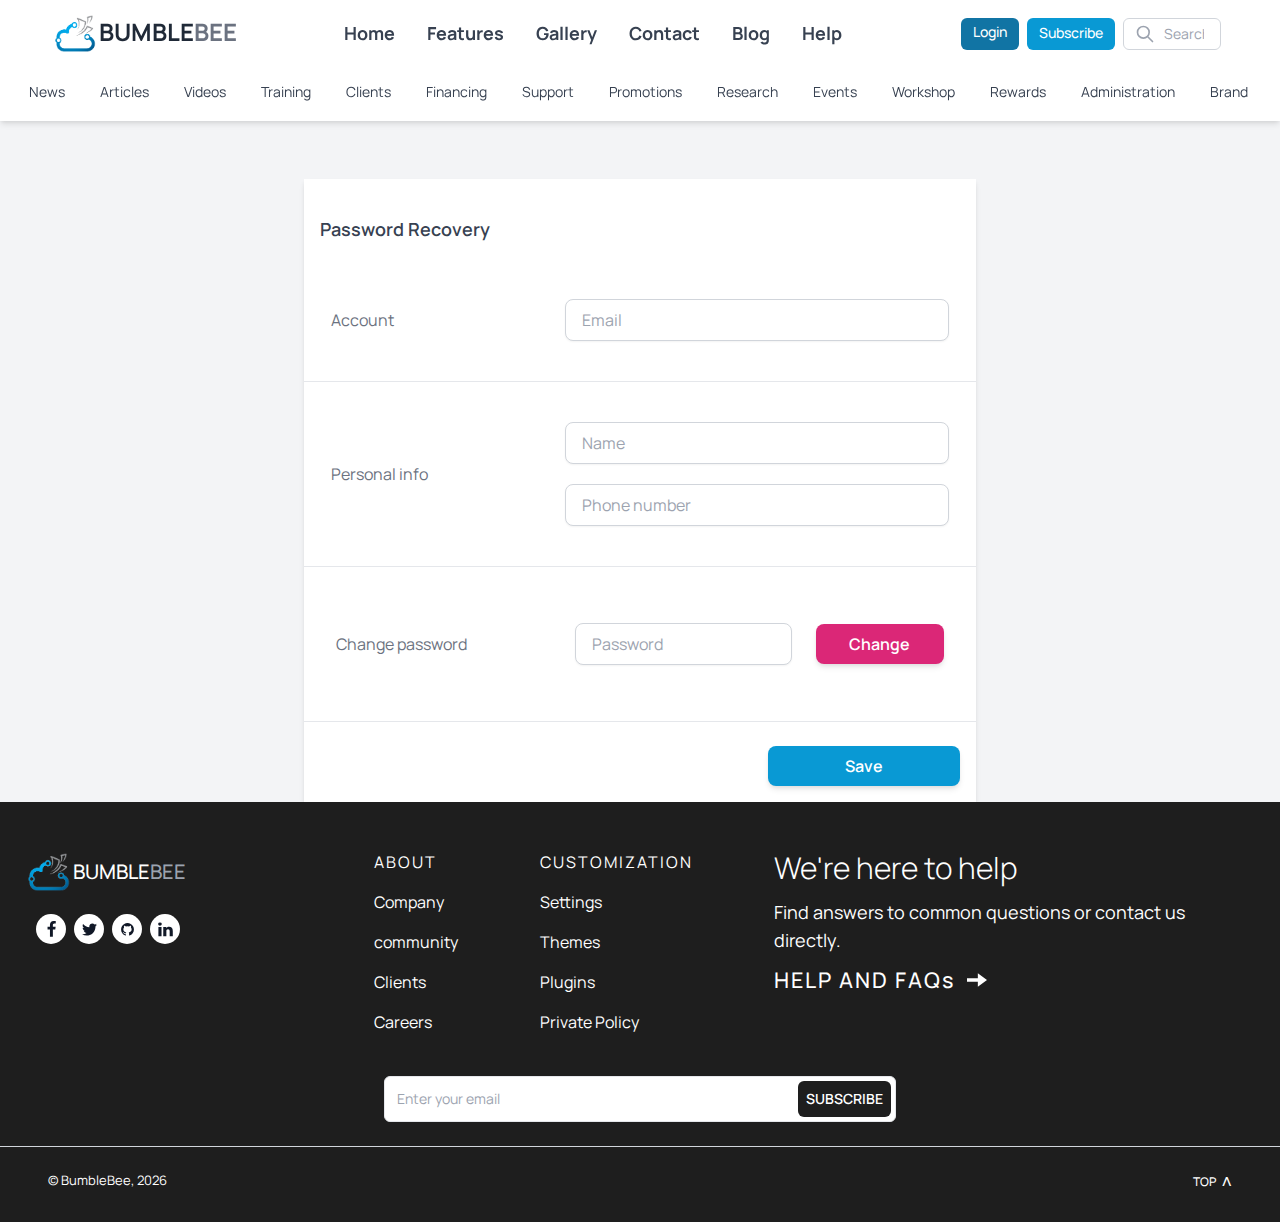
<file: forgotten.html>
<!DOCTYPE html>
<html lang="en">
<head>
    <title>BumbleBee</title>
    <meta charset="UTF-8">
    <meta name="description" content="Business Incubator Website">
    <meta name="keywords" content="Buisness, Ideas, Development, Enterpreneur">
    <meta name="author" content="Adedeji Taiwo">
    <meta http-equiv="X-UA-Compatible" content="IE=edge">
    <meta name="viewport" content="width=device-width, initial-scale=1.0">   
    <link rel="preconnect" href="https://fonts.googleapis.com">
    <link rel="preconnect" href="https://fonts.gstatic.com" crossorigin>
    <link href="https://fonts.googleapis.com/css2?family=Manrope&display=swap" rel="stylesheet">
    <link rel = "icon"; href = "./assets/images/logo1.png">
    <link rel="stylesheet" href="./assets/css/style.css">
    <link rel="stylesheet" href="./assets/css/carousel.css">
</head>
<body class="bg-gray-100 bg-opacity-100">
    <header id = "header" class="fixed top-0 left-0 right-0 z-20  shadow-md">
        <nav class="bg-white shadow dark:bg-gray-800">
            <div id = "container" class="py-3">
                <div id = "split" class="flex flex-col md:flex-row md:justify-between md:items-center">
                    <div class="flex items-center justify-between">
                        <div class="flex items-center">
                            <a class="flex text-2xl font-bold text-gray-800 dark:text-white lg:text-3xl hover:text-gray-700 dark:hover:text-gray-300" href="index.html">
                                <img src="./assets/images/logo1.png" alt="logo" id = "logo" width="30%">
                                <p class="name"><span class="my-1 text-2xl font-bold text-black-900" >BUMBLE</span><span class="my-1 text-2xl font-bold text-gray-500">BEE</span></p>
                            </a> 
                        </div>
    
                        <!-- Mobile menu button -->
                        <div id = "toggle" class="flex md:hidden" onclick="toggleButton(1)">
                            <button type="button" class="text-gray-500 dark:text-gray-200 hover:text-gray-600 dark:hover:text-gray-400 focus:outline-none focus:text-gray-600 dark:focus:text-gray-400" aria-label="toggle menu">
                                <span class="svg1">
                                    <svg viewBox="0 0 448 512" class="w-7 h-7 fill-current">
                                        <path d="M16 132h416c8.837 0 16-7.163 16-16V76c0-8.837-7.163-16-16-16H16C7.163 60 0 67.163 0 76v40c0 8.837 7.163 16 16 16zm0 160h416c8.837 0 16-7.163 16-16v-40c0-8.837-7.163-16-16-16H16c-8.837 0-16 7.163-16 16v40c0 8.837 7.163 16 16 16zm0 160h416c8.837 0 16-7.163 16-16v-40c0-8.837-7.163-16-16-16H16c-8.837 0-16 7.163-16 16v40c0 8.837 7.163 16 16 16z"/>
                                    </svg>
                                </span>
                                <span class="svg2">
                                    <svg viewBox="0 0 352 512" class="w-7 h-7 fill-current">
                                        <path fill-rule="evenodd" d="M242.72 256l100.07-100.07c12.28-12.28 12.28-32.19 0-44.48l-22.24-22.24c-12.28-12.28-32.19-12.28-44.48 0L176 189.28 75.93 89.21c-12.28-12.28-32.19-12.28-44.48 0L9.21 111.45c-12.28 12.28-12.28 32.19 0 44.48L109.28 256 9.21 356.07c-12.28 12.28-12.28 32.19 0 44.48l22.24 22.24c12.28 12.28 32.2 12.28 44.48 0L176 322.72l100.07 100.07c12.28 12.28 32.2 12.28 44.48 0l22.24-22.24c12.28-12.28 12.28-32.19 0-44.48L242.72 256z"/>
                                    </svg>
                                </span>
                
                            </button>
                        </div>
                    </div>

                    <!-- Mobile Menu open: "block", Menu closed: "hidden" -->
                    <div id = "menus" class="items-center md:flex">
                        <div class="flex flex-col md:flex-row md:mx-6">
                            <a class="my-1  font-bold text-gray-700  md:mx-4 md:my-0" href="index.html">Home</a>
                            <a class="my-1  font-bold text-gray-700  md:mx-4 md:my-0" href="index.html#features">Features</a>
                            <a class="my-1  font-bold text-gray-700  md:mx-4 md:my-0" href="index.html#gallery">Gallery</a>
                            <a class="my-1  font-bold text-gray-700  md:mx-4 md:my-0" href="contact.html">Contact</a>
                            <a class="my-1  font-bold text-gray-700  md:mx-4 md:my-0" href="blog.html">Blog</a>
                            <a class="my-1  font-bold text-gray-700 md:mx-4 md:my-0" href="help.html">Help</a>
                        </div>
                    </div>
                    <div id = "menus1" class="flex items-center py-2 -mx-1 md:mx-0">
                        <a id = "login" class="block w-1/2 px-3 py-1 mx-1 text-sm font-medium leading-5 text-center text-white transition-colors duration-200 transform bg-gray-500 rounded-md md:mx-2 md:w-auto" style="background-color: #1174a4;" href="login.html">Login</a>
                        <a id = "subscribe" class="block w-1/2 px-3 py-1 mx-1 text-sm font-medium leading-5 text-center text-white transition-colors duration-200 transform rounded-md md:mx-0 md:w-auto" href="#subscribeButton"  onclick="hideMenu()">Subscribe</a>
                   
                         <!-- Search input on desktop screen -->
                        <div class="hidden mx-2 md:block">
                            <div class="relative">
                                <span class="absolute inset-y-0 left-0 flex items-center pl-3">
                                    <svg class="w-5 h-5 text-gray-400" viewBox="0 0 24 24" fill="none">
                                        <path d="M21 21L15 15M17 10C17 13.866 13.866 17 10 17C6.13401 17 3 13.866 3 10C3 6.13401 6.13401 3 10 3C13.866 3 17 6.13401 17 10Z" stroke="currentColor" stroke-width="2" stroke-linecap="round" stroke-linejoin="round"></path>
                                    </svg>
                                </span>

                                <input type="text" class="w-full py-2 text-sm pl-10 pr-4 h-8 text-gray-700 bg-white border border-gray-300 rounded-md focus:border-blue-500  focus:outline-none focus:ring-2 focus:border-transparent" placeholder="Search">
                        </div>
                        </div>      
                    </div>
                        <!-- Search input on mobile screen -->
                        <div id = "menus2" class="mt-3 md:hidden">
                            <div class="relative">
                                <span class="absolute inset-y-0 left-0 flex items-center pl-3">
                                    <svg class="w-5 h-5 text-gray-400" viewBox="0 0 24 24" fill="none">
                                        <path d="M21 21L15 15M17 10C17 13.866 13.866 17 10 17C6.13401 17 3 13.866 3 10C3 6.13401 6.13401 3 10 3C13.866 3 17 6.13401 17 10Z" stroke="currentColor" stroke-width="2" stroke-linecap="round" stroke-linejoin="round"></path>
                                    </svg>
                                </span>
    
                                <input type="text" id =" input" class="w-full py-2 pl-10 pr-4 text-gray-700 bg-white border border-gray-300 rounded-md dark:bg-gray-800 dark:text-gray-300 focus:outline-none focus:ring focus:ring-2 focus:border-transparent" placeholder="Search">
                            </div>
                        </div>
                    </div>
                </div>
            
                 <div id = "crumbs" class="py-3 mt-3 -mx-3 overflow-y-auto whitespace-nowrap scroll-hidden">
                    <a class="mx-4 text-sm leading-5 text-gray-700 dark:text-gray-200 hover:text-blue-600 dark:hover:text-indigo-400 hover:underline md:my-0" href="#">News</a>
                    <a class="mx-4 text-sm leading-5 text-gray-700 dark:text-gray-200 hover:text-blue-600 dark:hover:text-indigo-400 hover:underline md:my-0" href="#">Articles</a>
                    <a class="mx-4 text-sm leading-5 text-gray-700 dark:text-gray-200 hover:text-blue-600 dark:hover:text-indigo-400 hover:underline md:my-0" href="#">Videos</a>
                    <a class="mx-4 text-sm leading-5 text-gray-700 dark:text-gray-200 hover:text-blue-600 dark:hover:text-indigo-400 hover:underline md:my-0" href="#">Training</a>
                    <a class="mx-4 text-sm leading-5 text-gray-700 dark:text-gray-200 hover:text-blue-600 dark:hover:text-indigo-400 hover:underline md:my-0" href="#">Clients</a>
                    <a class="mx-4 text-sm leading-5 text-gray-700 dark:text-gray-200 hover:text-blue-600 dark:hover:text-indigo-400 hover:underline md:my-0" href="#">Financing</a>
                    <a class="mx-4 text-sm leading-5 text-gray-700 dark:text-gray-200 hover:text-blue-600 dark:hover:text-indigo-400 hover:underline md:my-0" href="#">Support</a>
                    <a class="mx-4 text-sm leading-5 text-gray-700 dark:text-gray-200 hover:text-blue-600 dark:hover:text-indigo-400 hover:underline md:my-0" href="#">Promotions</a>
                    <a class="mx-4 text-sm leading-5 text-gray-700 dark:text-gray-200 hover:text-blue-600 dark:hover:text-indigo-400 hover:underline md:my-0" href="#">Research</a>
                    <a class="mx-4 text-sm leading-5 text-gray-700 dark:text-gray-200 hover:text-blue-600 dark:hover:text-indigo-400 hover:underline md:my-0" href="#">Events</a>
                    <a class="mx-4 text-sm leading-5 text-gray-700 dark:text-gray-200 hover:text-blue-600 dark:hover:text-indigo-400 hover:underline md:my-0" href="#">Workshop</a>
                    <a class="mx-4 text-sm leading-5 text-gray-700 dark:text-gray-200 hover:text-blue-600 dark:hover:text-indigo-400 hover:underline md:my-0" href="#">Rewards</a>
                    <a class="mx-4 text-sm leading-5 text-gray-700 dark:text-gray-200 hover:text-blue-600 dark:hover:text-indigo-400 hover:underline md:my-0" href="#">Administration</a>
                    <a class="mx-4 text-sm leading-5 text-gray-700 dark:text-gray-200 hover:text-blue-600 dark:hover:text-indigo-400 hover:underline md:my-0" href="#">Brand</a>
                    <a class="mx-4 text-sm leading-5 text-gray-700 dark:text-gray-200 hover:text-blue-600 dark:hover:text-indigo-400 hover:underline md:my-0" href="#">Opening</a>
                    <a class="mx-4 text-sm leading-5 text-gray-700 dark:text-gray-200 hover:text-blue-600 dark:hover:text-indigo-400 hover:underline md:my-0" href="#">Workflow</a>
                    <a class="mx-4 text-sm leading-5 text-gray-700 dark:text-gray-200 hover:text-blue-600 dark:hover:text-indigo-400 hover:underline md:my-0" href="#">Partners</a>
                    <a class="mx-4 text-sm leading-5 text-gray-700 dark:text-gray-200 hover:text-blue-600 dark:hover:text-indigo-400 hover:underline md:my-0" href="#">Apply</a>
                    <a class="mx-4 text-sm leading-5 text-gray-700 dark:text-gray-200 hover:text-blue-600 dark:hover:text-indigo-400 hover:underline md:my-0" href="#">Technologies</a>
                </div>
            </div>
        </nav>
        <div class="progress-container" style=" width: 100%; height: 6px; background:#fff;">
            <div class="progress-bar" id="myBar" style="background-color: #0999d4;  height: 8px; width: 0%;"></div>
          </div>
        </header>
        <main id = "main">
            <h1><a id= "Top"></a></h1>    
            <section class="forgotten-main">
   
                <form class="container max-w-2xl mx-auto shadow-md md:w-3/4">
                    <div class="space-y-6 bg-white">

                        <div class="items-center w-full p-4 space-y-4 text-gray-500 md:inline-flex md:space-y-0">
                            <h2 class="text-lg mt-5 font-semibold text-gray-700 capitalize">Password Recovery</h2>
                        </div>
                    
                        <div class="items-center w-full p-4 space-y-4 text-gray-500 md:inline-flex md:space-y-0">
                            <h2 class="max-w-sm mx-auto md:w-1/3">
                                Account
                            </h2>
                            <div class="max-w-sm mx-auto md:w-2/3">
                                <div class=" relative ">
                                    <input type="text" id="user-info-email" class=" rounded-lg border-transparent flex-1 appearance-none border border-gray-300 w-full py-2 px-4 bg-white text-gray-700 placeholder-gray-400 shadow-sm text-base focus:outline-none focus:ring-2 focus:border-transparent" placeholder="Email"/>
                                    </div>
                                </div>
                            </div>
                            <hr/>
                            <div class="items-center w-full p-4 space-y-4 text-gray-500 md:inline-flex md:space-y-0">
                                <h2 class="max-w-sm mx-auto md:w-1/3">
                                    Personal info
                                </h2>
                                <div class="max-w-sm mx-auto space-y-5 md:w-2/3">
                                    <div>
                                        <div class=" relative ">
                                            <input type="text" id="user-info-name" class=" rounded-lg border-transparent flex-1 appearance-none border border-gray-300 w-full py-2 px-4 bg-white text-gray-700 placeholder-gray-400 shadow-sm text-base focus:outline-none focus:ring-2 focus:border-transparent" placeholder="Name"/>
                                            </div>
                                        </div>
                                        <div>
                                            <div class=" relative ">
                                                <input type="text" id="user-info-phone" class=" rounded-lg border-transparent flex-1 appearance-none border border-gray-300 w-full py-2 px-4 bg-white text-gray-700 placeholder-gray-400 shadow-sm text-base focus:outline-none focus:ring-2 focus:border-transparent" placeholder="Phone number"/>
                                                </div>
                                            </div>
                                        </div>
                                    </div>
                                    <hr/>
                                    <div class="items-center w-full p-8 space-y-4 text-gray-500 md:inline-flex md:space-y-0">
                                        <h2 class="max-w-sm mx-auto md:w-4/12">
                                            Change password
                                        </h2>
                                        <div class="w-full max-w-sm pl-2 mx-auto space-y-5 md:w-5/12 md:pl-9 md:inline-flex">
                                            <div class=" relative ">
                                                <input type="text" id="user-info-password" class=" rounded-lg border-transparent flex-1 appearance-none border border-gray-300 w-full py-2 px-4 bg-white text-gray-700 placeholder-gray-400 shadow-sm text-base focus:outline-none focus:ring-2 focus:border-transparent" placeholder="Password"/>
                                                </div>
                                            </div>
                                            <div class="text-center md:w-3/12 md:pl-6">
                                                <button type="button" class="py-2 px-4  bg-pink-600 hover:bg-pink-700 focus:ring-pink-500 focus:ring-offset-pink-200 text-white w-full transition ease-in duration-200 text-center text-base font-semibold shadow-md focus:outline-none focus:ring-2  rounded-lg ">
                                                    Change
                                                </button>
                                            </div>
                                        </div>
                                        <hr/>
                                        <div class="w-full px-4 pb-4 ml-auto text-gray-500 md:w-1/3">
                                            <button type="submit" class="py-2 px-4  focus:ring-offset-blue-200 text-white w-full transition ease-in duration-200 text-center text-base font-semibold shadow-md focus:outline-none focus:ring-2 rounded-lg ">
                                            <a href="###">Save</a> 
                                            </button>
                                        </div>
                                    </div>
                                </form>
                    </section>
            </main>
            <footer class="pt-4 pb-8 xl:pt-8">
                    <div class="px-6 py-4 mx-auto">
                        <div>
                            <div class="flex justify-between w-full">
                                <div>
                                    <div class="flex items-center">
                                        <a class="flex text-2xl font-bold text-gray-800 dark:text-white lg:text-3xl hover:text-gray-700 dark:hover:text-gray-300" href="#">
                                            <img src="./assets/images/logo1.png" alt="logo" id = "logo">
                                            <p class="name"><span class="my-1 text-xl font-medium text-white" >BUMBLE</span><span class="my-1 text-xl font-medium text-gray-400">BEE</span></p>
                                        </a> 
                                    </div>
                                    <div class="pt-5 flex max-w-xs items-center ml-2">
                                        <a href="#" class="mx-1" id = "links">
                                            <svg width="17" height="17" fill="currentColor" class="text-xl text-gray-900 hover:text-white transition-colors duration-200" viewBox="0 0 1792 1792" xmlns="http://www.w3.org/2000/svg">
                                                <path d="M1343 12v264h-157q-86 0-116 36t-30 108v189h293l-39 296h-254v759h-306v-759h-255v-296h255v-218q0-186 104-288.5t277-102.5q147 0 228 12z">
                                                </path>
                                            </svg>
                                        </a>
                                        <a href="#" class="mx-1" id = "links">
                                            <svg width="17" height="17" fill="currentColor" class="text-xl text-gray-900 hover:text-white transition-colors duration-200" viewBox="0 0 1792 1792" xmlns="http://www.w3.org/2000/svg">
                                                <path d="M1684 408q-67 98-162 167 1 14 1 42 0 130-38 259.5t-115.5 248.5-184.5 210.5-258 146-323 54.5q-271 0-496-145 35 4 78 4 225 0 401-138-105-2-188-64.5t-114-159.5q33 5 61 5 43 0 85-11-112-23-185.5-111.5t-73.5-205.5v-4q68 38 146 41-66-44-105-115t-39-154q0-88 44-163 121 149 294.5 238.5t371.5 99.5q-8-38-8-74 0-134 94.5-228.5t228.5-94.5q140 0 236 102 109-21 205-78-37 115-142 178 93-10 186-50z">
                                                </path>
                                            </svg>
                                        </a>
                                        <a href="#" class="mx-1" id = "links">
                                            <svg xmlns="http://www.w3.org/2000/svg" width="15" height="15" fill="currentColor" class="text-xl text-gray-900 hover:text-white transition-colors duration-200" viewBox="0 0 1792 1792">
                                                <path d="M896 128q209 0 385.5 103t279.5 279.5 103 385.5q0 251-146.5 451.5t-378.5 277.5q-27 5-40-7t-13-30q0-3 .5-76.5t.5-134.5q0-97-52-142 57-6 102.5-18t94-39 81-66.5 53-105 20.5-150.5q0-119-79-206 37-91-8-204-28-9-81 11t-92 44l-38 24q-93-26-192-26t-192 26q-16-11-42.5-27t-83.5-38.5-85-13.5q-45 113-8 204-79 87-79 206 0 85 20.5 150t52.5 105 80.5 67 94 39 102.5 18q-39 36-49 103-21 10-45 15t-57 5-65.5-21.5-55.5-62.5q-19-32-48.5-52t-49.5-24l-20-3q-21 0-29 4.5t-5 11.5 9 14 13 12l7 5q22 10 43.5 38t31.5 51l10 23q13 38 44 61.5t67 30 69.5 7 55.5-3.5l23-4q0 38 .5 88.5t.5 54.5q0 18-13 30t-40 7q-232-77-378.5-277.5t-146.5-451.5q0-209 103-385.5t279.5-279.5 385.5-103zm-477 1103q3-7-7-12-10-3-13 2-3 7 7 12 9 6 13-2zm31 34q7-5-2-16-10-9-16-3-7 5 2 16 10 10 16 3zm30 45q9-7 0-19-8-13-17-6-9 5 0 18t17 7zm42 42q8-8-4-19-12-12-20-3-9 8 4 19 12 12 20 3zm57 25q3-11-13-16-15-4-19 7t13 15q15 6 19-6zm63 5q0-13-17-11-16 0-16 11 0 13 17 11 16 0 16-11zm58-10q-2-11-18-9-16 3-14 15t18 8 14-14z">
                                                </path>
                                            </svg>
                                        </a>
                                        <a href="#" class="mx-1" id = "links">
                                            <svg width="17" height="17" fill="currentColor" class="text-xl text-gray-900 hover:text-white transition-colors duration-200" viewBox="0 0 1792 1792" xmlns="http://www.w3.org/2000/svg">
                                                <path d="M477 625v991h-330v-991h330zm21-306q1 73-50.5 122t-135.5 49h-2q-82 0-132-49t-50-122q0-74 51.5-122.5t134.5-48.5 133 48.5 51 122.5zm1166 729v568h-329v-530q0-105-40.5-164.5t-126.5-59.5q-63 0-105.5 34.5t-63.5 85.5q-11 30-11 81v553h-329q2-399 2-647t-1-296l-1-48h329v144h-2q20-32 41-56t56.5-52 87-43.5 114.5-15.5q171 0 275 113.5t104 332.5z">
                                                </path>
                                            </svg>
                                        </a>
                                    </div>
                                </div>
            
                                <div  id = "footerText text-lg">
                                    <h3 class="text-white uppercase mb-4 ">About</h3>
                                    <a href="#" class="block mt-2 text-white mb-4">Company</a>
                                    <a href="#" class="block mt-2 text-white  mb-4">community</a>
                                    <a href="#" class="block mt-2  text-white  mb-4">Clients</a>
                                    <a href="#" class="block mt-2 text-white  mb-4">Careers</a>
                                </div>
            
                                <div  id = "footerText text-lg">
                                    <h3 class="text-white uppercase mb-4">Customization</h3>
                                    <a href="#" class="block mt-2 text-white mb-4">Settings</a>
                                    <a href="#" class="block mt-2 text-white mb-4">Themes</a>
                                    <a href="#" class="block mt-2 text-white mb-4">Plugins</a>
                                    <a href="#" class="block mt-2 text-white  mb-4">Private Policy</a>
                                </div>
            
            
                                <div class = "text-white text-lg">
                                    <p class="flex flex-col">
                                        <span class="text-3xl mb-3 font-light">We're here to help</span>
                                        <span class="text-lg mb-3">Find answers to common questions or contact us directly.</span>
                                        <span class="flex">
                                            <span id = "faq" onmouseover="proceed()" onmouseleave="retreat()"><a href="help.html"><span class="font-medium">HELP AND FAQs</span></a></span>
                                            <span id = "arrow" class="text-white"><a href="help.html">                                    <svg xmlns="http://www.w3.org/2000/svg" class="w-6 h-5 fill-current" viewBox="0 0 24 24"><path d="M24 12l-11-8v6h-13v4h13v6z"/></svg></a></span>
                                        </span>
                                    </p>
                                </div>
                                </div>
                            </div>
                        </div>
                        <div class="flex justify-center" id = "subscribeButton">
                            <div class="bg-white border rounded-md focus-within:border-gray-700">
                                <div class="flex flex-wrap justify-between md:flex-row">
                                    <input type="email" class="p-2 m-1 text-sm text-gray-700 appearance-none focus:outline-none focus:placeholder-transparent" placeholder="Enter your email" aria-label="Enter your email">
                                    <button class="w-full p-2 m-1 text-sm font-semibold text-white uppercase transition-colors duration-200 transform rounded-md lg:w-auto">subscribe</button>
                                </div>
                            </div>
                        </div>
            
                        <hr class="h-px my-6 bg-gray-300 border-none dark:bg-gray-700">
            
                        <div class="flex justify-between px-12 w-full">
                            <p id = "rights" class="text-left w-full">© BumbleBee, <script type="text/javascript">document.write(new Date().getFullYear()) ;</script></p>
                            <p id = "top" class="text-white text-xs font-medium uppercase text-right"><a href="#Top">top<span class = "pointer">&#708</span></a></p>
                        </div>
                    </div>
        </footer>
        <script src= "index.js"></script>
    </body>
    </html>
</file>
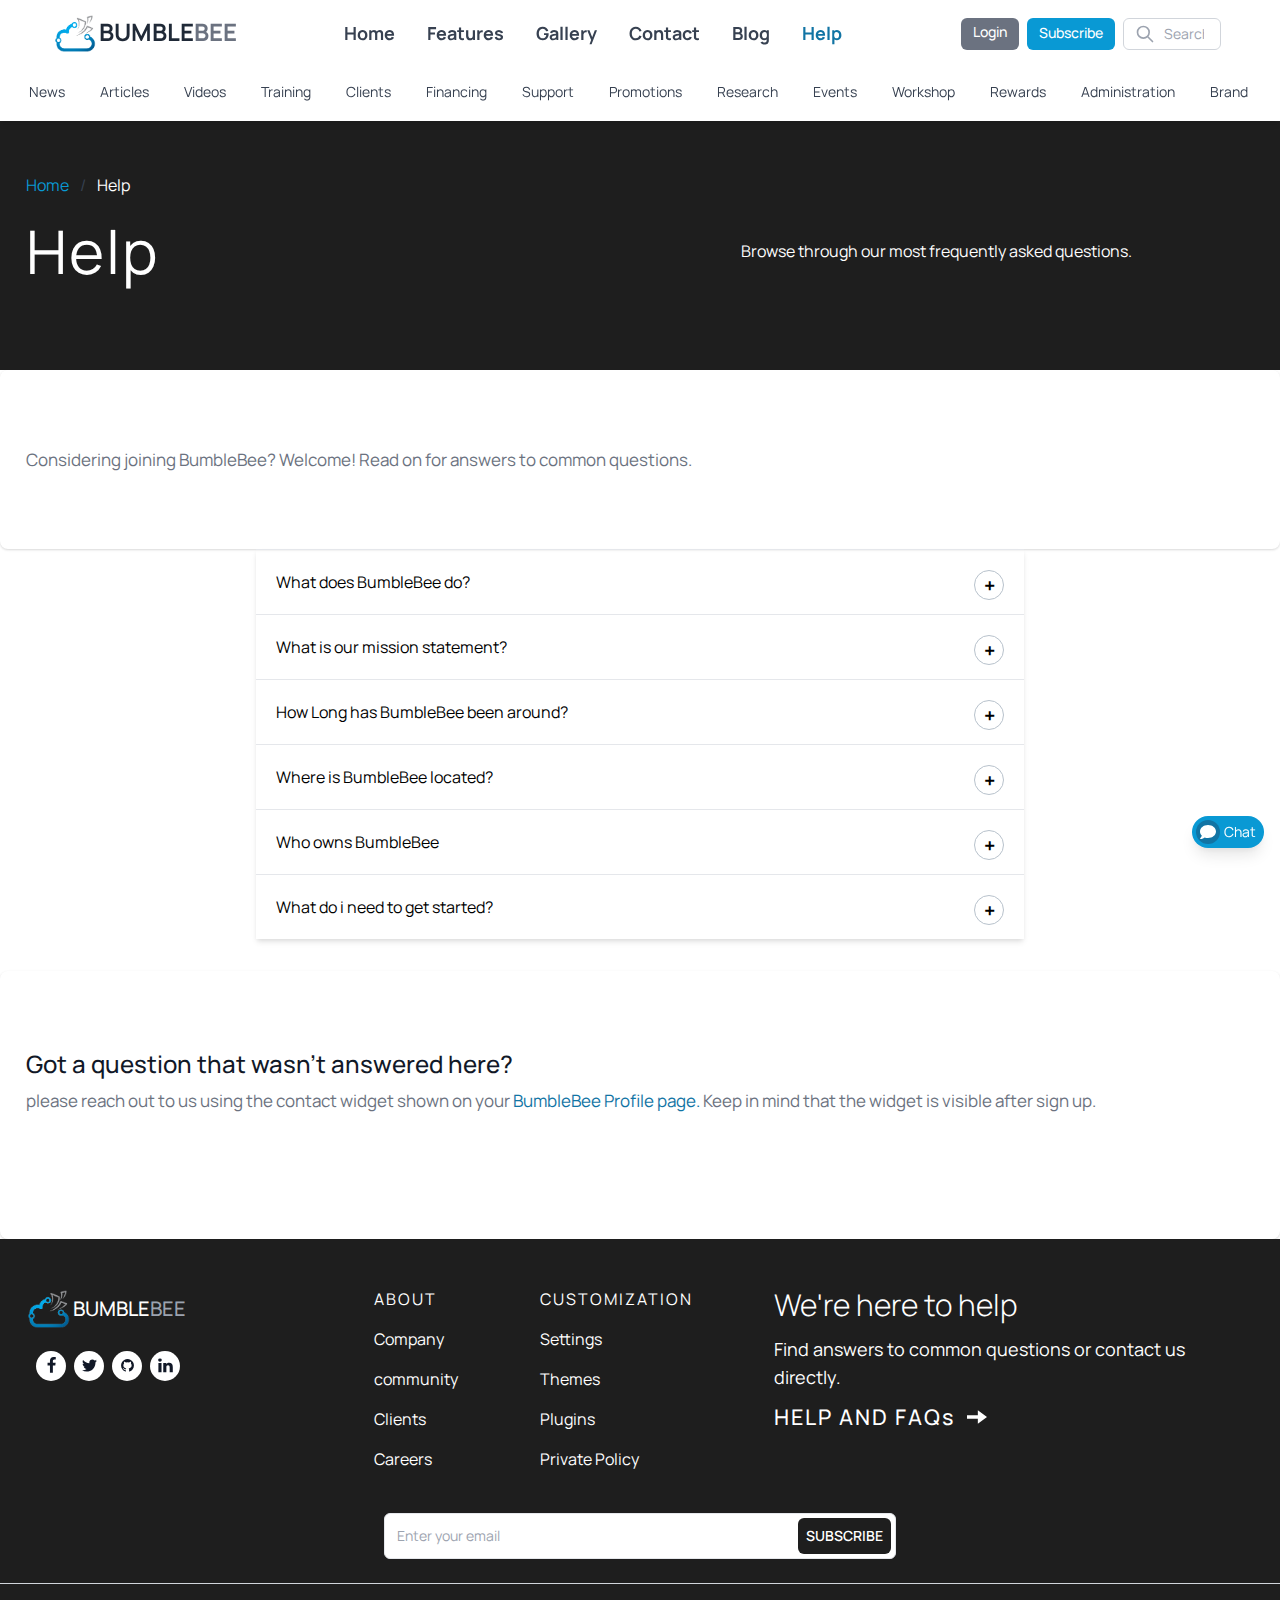
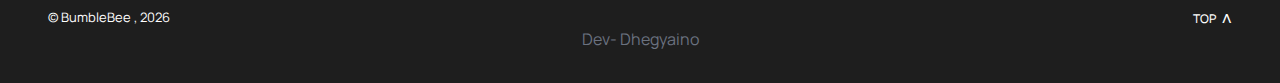
<file: help.html>
<!DOCTYPE html>
<html lang="en">
<head>
    <title>BumbleBee</title>
    <meta charset="UTF-8">
    <meta name="description" content="Business Incubator Website">
    <meta name="keywords" content="Buisness, Ideas, Development, Enterpreneur">
    <meta name="author" content="Adedeji Taiwo">
    <meta http-equiv="X-UA-Compatible" content="IE=edge">
    <meta name="viewport" content="width=device-width, initial-scale=1.0">   
    <link rel="preconnect" href="https://fonts.googleapis.com">
    <link rel="preconnect" href="https://fonts.gstatic.com" crossorigin>
    <link href="https://fonts.googleapis.com/css2?family=Manrope&display=swap" rel="stylesheet">
    <link rel = "icon"; href = "./assets/images/logo1.png">
    <link rel="stylesheet" href="./assets/css/style.css">
    <link rel="stylesheet" href="./assets/css/carousel.css">
</head>
<body>
    <header id = "header" class="fixed top-0 left-0 right-0 z-20  shadow-md">
        <nav class="bg-white shadow dark:bg-gray-800">
            <div id = "container" class="py-3">
                <div id = "split" class="flex flex-col md:flex-row md:justify-between md:items-center">
                    <div class="flex items-center justify-between">
                        <div class="flex items-center">
                            <a class="flex text-2xl font-bold text-gray-800 dark:text-white lg:text-3xl hover:text-gray-700 dark:hover:text-gray-300" href="index.html">
                                <img src="./assets/images/logo1.png" alt="logo" id = "logo" width="30%">
                                <p class="name"><span class="my-1 text-2xl font-bold text-black-900" >BUMBLE</span><span class="my-1 text-2xl font-bold text-gray-500">BEE</span></p>
                            </a> 
                        </div>
    
                        <!-- Mobile menu button -->
                        <div id = "toggle" class="flex md:hidden" onclick="toggleButton(1)">
                            <button type="button" class="text-gray-500 dark:text-gray-200 hover:text-gray-600 dark:hover:text-gray-400 focus:outline-none focus:text-gray-600 dark:focus:text-gray-400" aria-label="toggle menu">
                                <span class="svg1">
                                    <svg viewBox="0 0 448 512" class="w-7 h-7 fill-current">
                                        <path d="M16 132h416c8.837 0 16-7.163 16-16V76c0-8.837-7.163-16-16-16H16C7.163 60 0 67.163 0 76v40c0 8.837 7.163 16 16 16zm0 160h416c8.837 0 16-7.163 16-16v-40c0-8.837-7.163-16-16-16H16c-8.837 0-16 7.163-16 16v40c0 8.837 7.163 16 16 16zm0 160h416c8.837 0 16-7.163 16-16v-40c0-8.837-7.163-16-16-16H16c-8.837 0-16 7.163-16 16v40c0 8.837 7.163 16 16 16z"/>
                                    </svg>
                                </span>
                                <span class="svg2">
                                    <svg viewBox="0 0 352 512" class="w-7 h-7 fill-current">
                                        <path fill-rule="evenodd" d="M242.72 256l100.07-100.07c12.28-12.28 12.28-32.19 0-44.48l-22.24-22.24c-12.28-12.28-32.19-12.28-44.48 0L176 189.28 75.93 89.21c-12.28-12.28-32.19-12.28-44.48 0L9.21 111.45c-12.28 12.28-12.28 32.19 0 44.48L109.28 256 9.21 356.07c-12.28 12.28-12.28 32.19 0 44.48l22.24 22.24c12.28 12.28 32.2 12.28 44.48 0L176 322.72l100.07 100.07c12.28 12.28 32.2 12.28 44.48 0l22.24-22.24c12.28-12.28 12.28-32.19 0-44.48L242.72 256z"/>
                                    </svg>
                                </span>
                
                            </button>
                        </div>
                    </div>



                    <!-- Mobile Menu open: "block", Menu closed: "hidden" -->
                    <div id = "menus" class="items-center md:flex">
                        <div class="flex flex-col md:flex-row md:mx-6">
                            <a class="my-1  font-bold text-gray-700  md:mx-4 md:my-0" href="index.html">Home</a>
                            <a class="my-1  font-bold text-gray-700  md:mx-4 md:my-0" href="index.html#features">Features</a>
                            <a class="my-1  font-bold text-gray-700  md:mx-4 md:my-0" href="index.html#gallery">Gallery</a>
                            <a class="my-1  font-bold text-gray-700  md:mx-4 md:my-0" href="contact.html">Contact</a>
                            <a class="my-1  font-bold text-gray-700  md:mx-4 md:my-0" href="blog.html">Blog</a>
                            <a class="my-1  font-bold text-gray-700 md:mx-4 md:my-0" style="color: #1174a4;" href="#">Help</a>
                        </div>
                    </div>
                    <div id = "menus1" class="flex items-center py-2 -mx-1 md:mx-0">
                        <a id = "login" class="block w-1/2 px-3 py-1 mx-1 text-sm font-medium leading-5 text-center text-white transition-colors duration-200 transform bg-gray-500 rounded-md md:mx-2 md:w-auto" href="login.html">Login</a>
                        <a id = "subscribe" class="block w-1/2 px-3 py-1 mx-1 text-sm font-medium leading-5 text-center text-white transition-colors duration-200 transform rounded-md md:mx-0 md:w-auto" href="#subscribeButton"  onclick="hideMenu()">Subscribe</a>
                   
                         <!-- Search input on desktop screen -->
                        <div class="hidden mx-2 md:block">
                            <div class="relative">
                                <span class="absolute inset-y-0 left-0 flex items-center pl-3">
                                    <svg class="w-5 h-5 text-gray-400" viewBox="0 0 24 24" fill="none">
                                        <path d="M21 21L15 15M17 10C17 13.866 13.866 17 10 17C6.13401 17 3 13.866 3 10C3 6.13401 6.13401 3 10 3C13.866 3 17 6.13401 17 10Z" stroke="currentColor" stroke-width="2" stroke-linecap="round" stroke-linejoin="round"></path>
                                    </svg>
                                </span>

                                <input type="text" class="w-full py-2 text-sm pl-10 pr-4 h-8 text-gray-700 bg-white border border-gray-300 rounded-md focus:border-blue-500  focus:outline-none focus:ring-2 focus:border-transparent" placeholder="Search">
                        </div>
                        </div>
                   
                    </div>
    
                        <!-- Search input on mobile screen -->
                        <div id = "menus2" class="mt-3 md:hidden">
                            <div class="relative">
                                <span class="absolute inset-y-0 left-0 flex items-center pl-3">
                                    <svg class="w-5 h-5 text-gray-400" viewBox="0 0 24 24" fill="none">
                                        <path d="M21 21L15 15M17 10C17 13.866 13.866 17 10 17C6.13401 17 3 13.866 3 10C3 6.13401 6.13401 3 10 3C13.866 3 17 6.13401 17 10Z" stroke="currentColor" stroke-width="2" stroke-linecap="round" stroke-linejoin="round"></path>
                                    </svg>
                                </span>
    
                                <input type="text" id =" input" class="w-full py-2 pl-10 pr-4 text-gray-700 bg-white border border-gray-300 rounded-md dark:bg-gray-800 dark:text-gray-300 focus:outline-none focus:ring focus:ring-2 focus:border-transparent" placeholder="Search">
                            </div>
                        </div>
                    </div>
                </div>
    
                 <div id = "crumbs" class="py-3 mt-3 -mx-3 overflow-y-auto whitespace-nowrap scroll-hidden">
                    <a class="mx-4 text-sm leading-5 text-gray-700 dark:text-gray-200 hover:text-blue-600 dark:hover:text-indigo-400 hover:underline md:my-0" href="#">News</a>
                    <a class="mx-4 text-sm leading-5 text-gray-700 dark:text-gray-200 hover:text-blue-600 dark:hover:text-indigo-400 hover:underline md:my-0" href="#">Articles</a>
                    <a class="mx-4 text-sm leading-5 text-gray-700 dark:text-gray-200 hover:text-blue-600 dark:hover:text-indigo-400 hover:underline md:my-0" href="#">Videos</a>
                    <a class="mx-4 text-sm leading-5 text-gray-700 dark:text-gray-200 hover:text-blue-600 dark:hover:text-indigo-400 hover:underline md:my-0" href="#">Training</a>
                    <a class="mx-4 text-sm leading-5 text-gray-700 dark:text-gray-200 hover:text-blue-600 dark:hover:text-indigo-400 hover:underline md:my-0" href="#">Clients</a>
                    <a class="mx-4 text-sm leading-5 text-gray-700 dark:text-gray-200 hover:text-blue-600 dark:hover:text-indigo-400 hover:underline md:my-0" href="#">Financing</a>
                    <a class="mx-4 text-sm leading-5 text-gray-700 dark:text-gray-200 hover:text-blue-600 dark:hover:text-indigo-400 hover:underline md:my-0" href="#">Support</a>
                    <a class="mx-4 text-sm leading-5 text-gray-700 dark:text-gray-200 hover:text-blue-600 dark:hover:text-indigo-400 hover:underline md:my-0" href="#">Promotions</a>
                    <a class="mx-4 text-sm leading-5 text-gray-700 dark:text-gray-200 hover:text-blue-600 dark:hover:text-indigo-400 hover:underline md:my-0" href="#">Research</a>
                    <a class="mx-4 text-sm leading-5 text-gray-700 dark:text-gray-200 hover:text-blue-600 dark:hover:text-indigo-400 hover:underline md:my-0" href="#">Events</a>
                    <a class="mx-4 text-sm leading-5 text-gray-700 dark:text-gray-200 hover:text-blue-600 dark:hover:text-indigo-400 hover:underline md:my-0" href="#">Workshop</a>
                    <a class="mx-4 text-sm leading-5 text-gray-700 dark:text-gray-200 hover:text-blue-600 dark:hover:text-indigo-400 hover:underline md:my-0" href="#">Rewards</a>
                    <a class="mx-4 text-sm leading-5 text-gray-700 dark:text-gray-200 hover:text-blue-600 dark:hover:text-indigo-400 hover:underline md:my-0" href="#">Administration</a>
                    <a class="mx-4 text-sm leading-5 text-gray-700 dark:text-gray-200 hover:text-blue-600 dark:hover:text-indigo-400 hover:underline md:my-0" href="#">Brand</a>
                    <a class="mx-4 text-sm leading-5 text-gray-700 dark:text-gray-200 hover:text-blue-600 dark:hover:text-indigo-400 hover:underline md:my-0" href="#">Opening</a>
                    <a class="mx-4 text-sm leading-5 text-gray-700 dark:text-gray-200 hover:text-blue-600 dark:hover:text-indigo-400 hover:underline md:my-0" href="#">Workflow</a>
                    <a class="mx-4 text-sm leading-5 text-gray-700 dark:text-gray-200 hover:text-blue-600 dark:hover:text-indigo-400 hover:underline md:my-0" href="#">Partners</a>
                    <a class="mx-4 text-sm leading-5 text-gray-700 dark:text-gray-200 hover:text-blue-600 dark:hover:text-indigo-400 hover:underline md:my-0" href="#">Apply</a>
                    <a class="mx-4 text-sm leading-5 text-gray-700 dark:text-gray-200 hover:text-blue-600 dark:hover:text-indigo-400 hover:underline md:my-0" href="#">Technologies</a>
                </div>
            </div>
        </nav>
        <div class="progress-container" style=" width: 100%; height: 6px; background:#fff;">
            <div class="progress-bar" id="myBar" style="background-color: #0999d4;  height: 8px; width: 0%;"></div>
          </div>
        </header>
        <main id = "main">
            <h1><a id= "Top"></a></h1>

            <div class="slideshow-container flex-col text-white" style="background-color: #1e1e1e;">
                <div>
                    <span style="color: #0999d4;"><a href="index.html">Home</a></span>
                    <span class="px-2 text-gray-700">/</span>
                    <span>Help</span>
                </div>
                <div class="flex justify-between pt-6">
                    <p  class="text-6xl font-normal" style="letter-spacing: 2px;">Help</p>
                    <p class="self-center">Browse through our most frequently asked questions.</p>    
                </div>
            </div>

            <div class="rounded-lg shadow">
                <p class="text-gray-500">
                    Considering joining BumbleBee? Welcome! Read on for answers to common questions.
                </p>
            </div>

            
            <div class="container w-full md:w-3/5 mx-auto pb-8">
                <div class="shadow-md">
                    <div class="tab w-full overflow-hidden border-t">
                      <input class="absolute opacity-0 " id="tab-multi-one" type="checkbox" name="tabs">
                      <label class="block p-5 leading-normal cursor-pointer" for="tab-multi-one">What does BumbleBee do?</label>
                      <div class="tab-content overflow-hidden border-l-2 bg-gray-100 leading-normal" style="border-color: #1984ba;">
                         <p class="p-5">BumbleBee is a business incubator platform that supports the development of start-ups by providing them with advisory and administrative support services. Our primary objective is to produce successful and financially viable firms that can survive on their own.</p>
                      </div>
                   </div>
                   <div class="tab w-full overflow-hidden border-t">
                    <input class="absolute opacity-0 " id="tab-multi-two" type="checkbox" name="tabs">
                    <label class="block p-5 leading-normal cursor-pointer" for="tab-multi-two">What is our mission statement?</label>
                    <div class="tab-content overflow-hidden border-l-2 bg-gray-100 leading-normal" style="border-color: #1984ba;">
                       <p class="p-5">“To increase the successful development of new businesses, job creation and employment in specific sectors that are aligned with a region's unique areas of opportunity.”.</p>
                    </div>
                 </div>
                   <div class="tab w-full overflow-hidden border-t">
                      <input class="absolute opacity-0" id="tab-multi-three" type="checkbox" name="tabs">
                      <label class="block p-5 leading-normal cursor-pointer" for="tab-multi-three">How Long has BumbleBee been around?</label>
                      <div class="tab-content overflow-hidden border-l-2 bg-gray-100 leading-normal" style="border-color: #1984ba;">
                         <p class="p-5">BumbleBee was established in 2016.</p>
                      </div>
                   </div>
                   <div class="tab w-full overflow-hidden border-t">
                      <input class="absolute opacity-0" id="tab-multi-four" type="checkbox" name="tabs">
                      <label class="block p-5 leading-normal cursor-pointer" for="tab-multi-four">Where is BumbleBee located?</label>
                      <div class="tab-content overflow-hidden border-l-2 bg-gray-100 leading-normal" style="border-color: #1984ba;">
                         <p class="p-5">BumbleBee is operated 100% remotely, with a global talent network spread over 130+ countries. Though, we do have a corporate mailing address in New York, USA.</p>
                      </div>
                   </div>
                   <div class="tab w-full overflow-hidden border-t">
                      <input class="absolute opacity-0" id="tab-multi-five" type="checkbox" name="tabs">
                      <label class="block p-5 leading-normal cursor-pointer" for="tab-multi-five">Who owns BumbleBee</label>
                      <div class="tab-content overflow-hidden border-l-2 bg-gray-100 leading-normal" style="border-color: #1984ba;">
                         <p class="p-5">BumbleBee is part of ABC Capital Group, based in Walls Streets, New York, and its affiliated companies, have been in the enterprise business development space since 1999.</p>
                      </div>
                   </div>
                   <div class="tab w-full overflow-hidden border-t">
                    <input class="absolute opacity-0" id="tab-multi-six" type="checkbox" name="tabs">
                    <label class="block p-5 leading-normal cursor-pointer" for="tab-multi-six">What do i need to get started?</label>
                    <div class="tab-content overflow-hidden border-l-2 bg-gray-100 leading-normal" style="border-color: #1984ba;">
                       <p class="p-5">Sign up, tune in for our onboarding session and join one of our numerous incubator groups. It's as simple as that!</p>
                    </div>
                 </div>
                </div>
             </div>
            

             <div class="p-8 bg-white rounded-lg shadow">
                <p class="text-left text-2xl font-medium text-gray-900">
                    Got a question that wasn't answered here?
                </p>
                <p class="text-left mb-12 pt-2 text-gray-500 dark:text-gray-200">
                    please reach out to us using the contact widget shown on your <span><a class="hover:underline" style="color: #1174a4;" href="#">BumbleBee Profile page.</a></span> Keep in mind that the widget is visible after sign up.
                </p>
        </main>
        <footer class="pt-4 pb-8 xl:pt-8">
            <div class="px-6 py-4 mx-auto">
                <div>
                    <div class="flex justify-between w-full">
                        <div>
                            <div class="flex items-center">
                                <a class="flex text-2xl font-bold text-gray-800 dark:text-white lg:text-3xl hover:text-gray-700 dark:hover:text-gray-300" href="#">
                                    <img src="./assets/images/logo1.png" alt="logo" id = "logo">
                                    <p class="name"><span class="my-1 text-xl font-medium text-white" >BUMBLE</span><span class="my-1 text-xl font-medium text-gray-400">BEE</span></p>
                                </a> 
                            </div>
                            <div class="pt-5 flex max-w-xs items-center ml-2">
                                <a href="#" class="mx-1" id = "links">
                                    <svg width="17" height="17" fill="currentColor" class="text-xl text-gray-900 hover:text-white transition-colors duration-200" viewBox="0 0 1792 1792" xmlns="http://www.w3.org/2000/svg">
                                        <path d="M1343 12v264h-157q-86 0-116 36t-30 108v189h293l-39 296h-254v759h-306v-759h-255v-296h255v-218q0-186 104-288.5t277-102.5q147 0 228 12z">
                                        </path>
                                    </svg>
                                </a>
                                <a href="#" class="mx-1" id = "links">
                                    <svg width="17" height="17" fill="currentColor" class="text-xl text-gray-900 hover:text-white transition-colors duration-200" viewBox="0 0 1792 1792" xmlns="http://www.w3.org/2000/svg">
                                        <path d="M1684 408q-67 98-162 167 1 14 1 42 0 130-38 259.5t-115.5 248.5-184.5 210.5-258 146-323 54.5q-271 0-496-145 35 4 78 4 225 0 401-138-105-2-188-64.5t-114-159.5q33 5 61 5 43 0 85-11-112-23-185.5-111.5t-73.5-205.5v-4q68 38 146 41-66-44-105-115t-39-154q0-88 44-163 121 149 294.5 238.5t371.5 99.5q-8-38-8-74 0-134 94.5-228.5t228.5-94.5q140 0 236 102 109-21 205-78-37 115-142 178 93-10 186-50z">
                                        </path>
                                    </svg>
                                </a>
                                <a href="#" class="mx-1" id = "links">
                                    <svg xmlns="http://www.w3.org/2000/svg" width="15" height="15" fill="currentColor" class="text-xl text-gray-900 hover:text-white transition-colors duration-200" viewBox="0 0 1792 1792">
                                        <path d="M896 128q209 0 385.5 103t279.5 279.5 103 385.5q0 251-146.5 451.5t-378.5 277.5q-27 5-40-7t-13-30q0-3 .5-76.5t.5-134.5q0-97-52-142 57-6 102.5-18t94-39 81-66.5 53-105 20.5-150.5q0-119-79-206 37-91-8-204-28-9-81 11t-92 44l-38 24q-93-26-192-26t-192 26q-16-11-42.5-27t-83.5-38.5-85-13.5q-45 113-8 204-79 87-79 206 0 85 20.5 150t52.5 105 80.5 67 94 39 102.5 18q-39 36-49 103-21 10-45 15t-57 5-65.5-21.5-55.5-62.5q-19-32-48.5-52t-49.5-24l-20-3q-21 0-29 4.5t-5 11.5 9 14 13 12l7 5q22 10 43.5 38t31.5 51l10 23q13 38 44 61.5t67 30 69.5 7 55.5-3.5l23-4q0 38 .5 88.5t.5 54.5q0 18-13 30t-40 7q-232-77-378.5-277.5t-146.5-451.5q0-209 103-385.5t279.5-279.5 385.5-103zm-477 1103q3-7-7-12-10-3-13 2-3 7 7 12 9 6 13-2zm31 34q7-5-2-16-10-9-16-3-7 5 2 16 10 10 16 3zm30 45q9-7 0-19-8-13-17-6-9 5 0 18t17 7zm42 42q8-8-4-19-12-12-20-3-9 8 4 19 12 12 20 3zm57 25q3-11-13-16-15-4-19 7t13 15q15 6 19-6zm63 5q0-13-17-11-16 0-16 11 0 13 17 11 16 0 16-11zm58-10q-2-11-18-9-16 3-14 15t18 8 14-14z">
                                        </path>
                                    </svg>
                                </a>
                                <a href="#" class="mx-1" id = "links">
                                    <svg width="17" height="17" fill="currentColor" class="text-xl text-gray-900 hover:text-white transition-colors duration-200" viewBox="0 0 1792 1792" xmlns="http://www.w3.org/2000/svg">
                                        <path d="M477 625v991h-330v-991h330zm21-306q1 73-50.5 122t-135.5 49h-2q-82 0-132-49t-50-122q0-74 51.5-122.5t134.5-48.5 133 48.5 51 122.5zm1166 729v568h-329v-530q0-105-40.5-164.5t-126.5-59.5q-63 0-105.5 34.5t-63.5 85.5q-11 30-11 81v553h-329q2-399 2-647t-1-296l-1-48h329v144h-2q20-32 41-56t56.5-52 87-43.5 114.5-15.5q171 0 275 113.5t104 332.5z">
                                        </path>
                                    </svg>
                                </a>
                            </div>
                        </div>
    
                        <div  id = "footerText text-lg">
                            <h3 class="text-white uppercase mb-4 ">About</h3>
                            <a href="#" class="block mt-2 text-white mb-4">Company</a>
                            <a href="#" class="block mt-2 text-white  mb-4">community</a>
                            <a href="#" class="block mt-2  text-white  mb-4">Clients</a>
                            <a href="#" class="block mt-2 text-white  mb-4">Careers</a>
                        </div>
    
                        <div  id = "footerText text-lg">
                            <h3 class="text-white uppercase mb-4">Customization</h3>
                            <a href="#" class="block mt-2 text-white mb-4">Settings</a>
                            <a href="#" class="block mt-2 text-white mb-4">Themes</a>
                            <a href="#" class="block mt-2 text-white mb-4">Plugins</a>
                            <a href="#" class="block mt-2 text-white  mb-4">Private Policy</a>
                        </div>
    
                        <div class = "text-white text-lg">
                            <p class="flex flex-col">
                                <span class="text-3xl mb-3 font-light">We're here to help</span>
                                <span class="text-lg mb-3">Find answers to common questions or contact us directly.</span>
                                <span class="flex">
                                    <span id = "faq" onmouseover="proceed()" onmouseleave="retreat()"><a href="##"><span class="font-medium">HELP AND FAQs</span></a></span>
                                    <span id = "arrow" class="text-white"><a href="##">                                    <svg xmlns="http://www.w3.org/2000/svg" class="w-6 h-5 fill-current" viewBox="0 0 24 24"><path d="M24 12l-11-8v6h-13v4h13v6z"/></svg></a></span>
                                </span>
                            </p>
                        </div>
                
                        </div>
                    </div>
                </div>

                <div class="flex justify-center" id = "subscribeButton">
                    <div class="bg-white border rounded-md focus-within:border-gray-700">
                        <div class="flex flex-wrap justify-between md:flex-row">
                            <input type="email" class="p-2 m-1 text-sm text-gray-700 appearance-none focus:outline-none focus:placeholder-transparent" placeholder="Enter your email" aria-label="Enter your email">
                            <button class="w-full p-2 m-1 text-sm font-semibold text-white uppercase transition-colors duration-200 transform rounded-md lg:w-auto">subscribe</button>
                        </div>
                    </div>
                </div>
    
                <hr class="h-px my-6 bg-gray-300 border-none dark:bg-gray-700">
    
                <div class="flex justify-between px-12 w-full">
                   <p id = "rights" class="text-left w-full">© BumbleBee , <script type="text/javascript">document.write(new Date().getFullYear()) ;</script></p> 
                    <p id = "top" class="text-white text-xs font-medium uppercase text-right"><a href="#Top">top<span class = "pointer">&#708</span></a></p>
                </div>
                 <div class="flex justify-center px-12 w-full">
                     <p class = "text-gray-500">Dev- <a href="https://github.com/Adedeji-Taiwo" target="_blank">Dhegyaino</a></p>
                </div>
            </div>
        </footer>
    
         <a id = "chatBox" class="fixed flex items-center justify-center h-8 pr-2 pl-1 rounded-full bottom-9 right-0 mr-4 mb-4 shadow-lg z-50" href="##">
            <div class="flex items-center justify-center h-6 w-6 rounded-full">
                
                <svg xmlns="http://www.w3.org/2000/svg" viewBox="0 0 512 512" class="w-4 h-4 fill-current text-white"><path d="M256 32C114.6 32 0 125.1 0 240c0 49.6 21.4 95 57 130.7C44.5 421.1 2.7 466 2.2 466.5c-2.2 2.3-2.8 5.7-1.5 8.7S4.8 480 8 480c66.3 0 116-31.8 140.6-51.4 32.7 12.3 69 19.4 107.4 19.4 141.4 0 256-93.1 256-208S397.4 32 256 32z"/></svg>         
            </div>
            <span class="text-sm ml-1 leading-none text-white">Chat</span>
        </a>

        <script src= "index.js"></script>
    </body>
    </html>
</file>
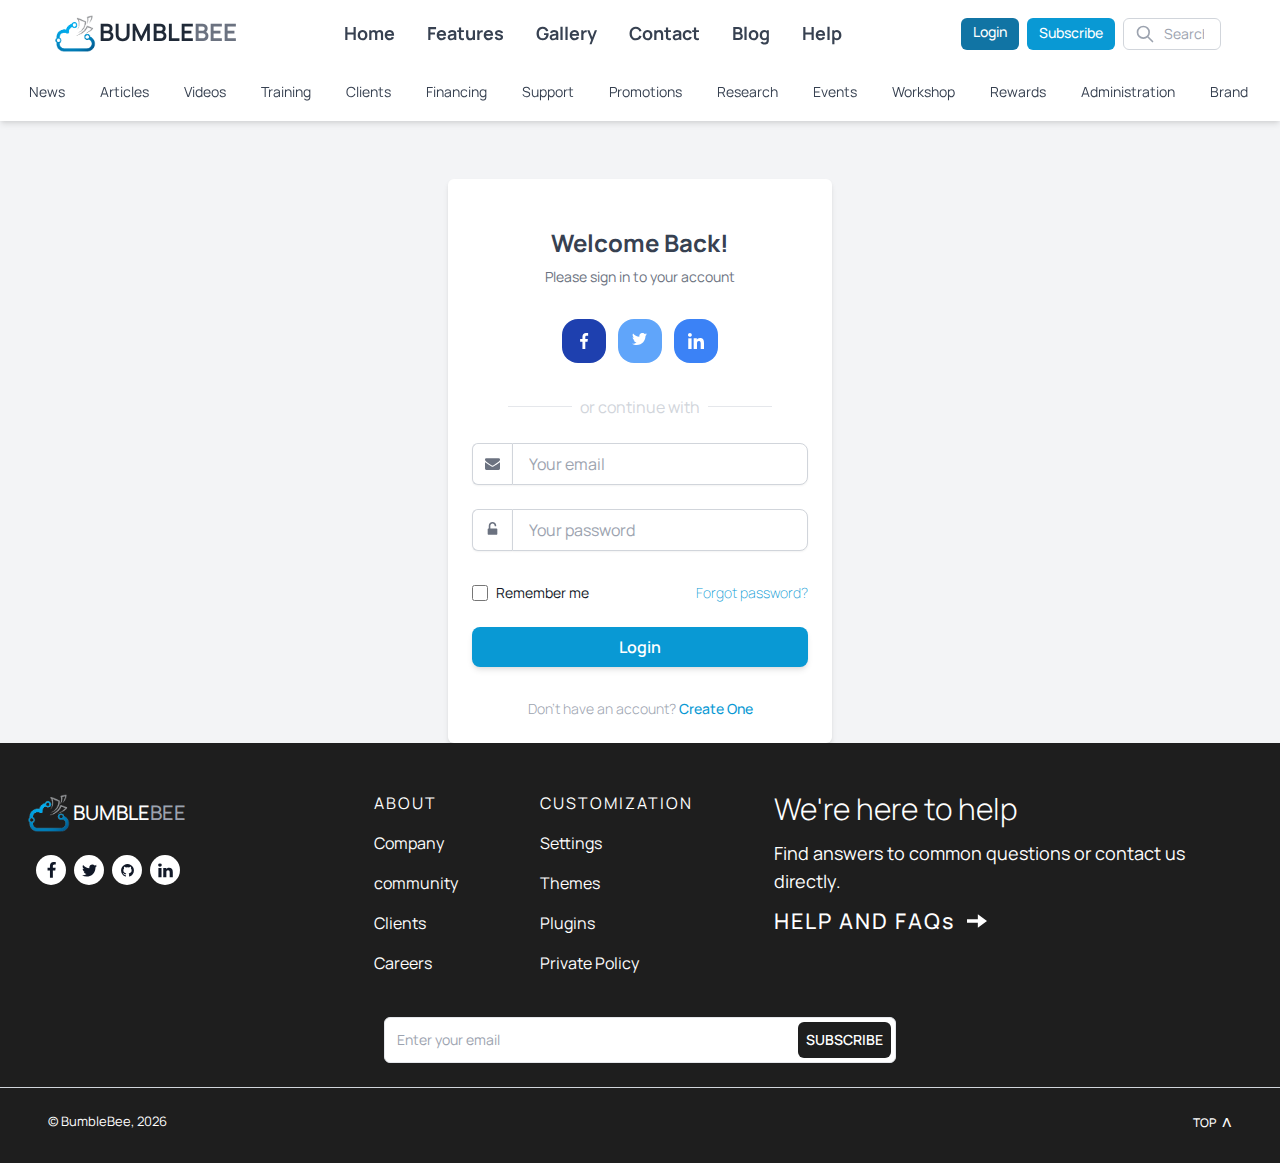
<file: login.html>
<!DOCTYPE html>
<html lang="en">
<head>
    <title>BumbleBee</title>
    <meta charset="UTF-8">
    <meta name="description" content="Business Incubator Website">
    <meta name="keywords" content="Buisness, Ideas, Development, Enterpreneur">
    <meta name="author" content="Adedeji Taiwo">
    <meta http-equiv="X-UA-Compatible" content="IE=edge">
    <meta name="viewport" content="width=device-width, initial-scale=1.0">   
    <link rel="preconnect" href="https://fonts.googleapis.com">
    <link rel="preconnect" href="https://fonts.gstatic.com" crossorigin>
    <link href="https://fonts.googleapis.com/css2?family=Manrope&display=swap" rel="stylesheet">
    <link rel = "icon"; href = "./assets/images/logo1.png">
    <link rel="stylesheet" href="./assets/css/style.css">
    <link rel="stylesheet" href="./assets/css/carousel.css">
</head>
<body class="bg-gray-100 bg-opacity-100">
    <header id = "header" class="fixed top-0 left-0 right-0 z-20 shadow-md">
        <nav class="bg-white shadow dark:bg-gray-800">
            <div id = "container" class="py-3">
                <div id = "split" class="flex flex-col md:flex-row md:justify-between md:items-center">
                    <div class="flex items-center justify-between">
                        <div class="flex items-center">
                            <a class="flex text-2xl font-bold text-gray-800 dark:text-white lg:text-3xl hover:text-gray-700 dark:hover:text-gray-300" href="index.html">
                                <img src="./assets/images/logo1.png" alt="logo" id = "logo" width="30%">
                                <p class="name"><span class="my-1 text-2xl font-bold text-black-900" >BUMBLE</span><span class="my-1 text-2xl font-bold text-gray-500">BEE</span></p>
                            </a> 
                        </div>
    
                        <!-- Mobile menu button -->
                        <div id = "toggle" class="flex md:hidden" onclick="toggleButton(1)">
                            <button type="button" class="text-gray-500 dark:text-gray-200 hover:text-gray-600 dark:hover:text-gray-400 focus:outline-none focus:text-gray-600 dark:focus:text-gray-400" aria-label="toggle menu">
                                <span class="svg1">
                                    <svg viewBox="0 0 448 512" class="w-7 h-7 fill-current">
                                        <path d="M16 132h416c8.837 0 16-7.163 16-16V76c0-8.837-7.163-16-16-16H16C7.163 60 0 67.163 0 76v40c0 8.837 7.163 16 16 16zm0 160h416c8.837 0 16-7.163 16-16v-40c0-8.837-7.163-16-16-16H16c-8.837 0-16 7.163-16 16v40c0 8.837 7.163 16 16 16zm0 160h416c8.837 0 16-7.163 16-16v-40c0-8.837-7.163-16-16-16H16c-8.837 0-16 7.163-16 16v40c0 8.837 7.163 16 16 16z"/>
                                    </svg>
                                </span>
                                <span class="svg2">
                                    <svg viewBox="0 0 352 512" class="w-7 h-7 fill-current">
                                        <path fill-rule="evenodd" d="M242.72 256l100.07-100.07c12.28-12.28 12.28-32.19 0-44.48l-22.24-22.24c-12.28-12.28-32.19-12.28-44.48 0L176 189.28 75.93 89.21c-12.28-12.28-32.19-12.28-44.48 0L9.21 111.45c-12.28 12.28-12.28 32.19 0 44.48L109.28 256 9.21 356.07c-12.28 12.28-12.28 32.19 0 44.48l22.24 22.24c12.28 12.28 32.2 12.28 44.48 0L176 322.72l100.07 100.07c12.28 12.28 32.2 12.28 44.48 0l22.24-22.24c12.28-12.28 12.28-32.19 0-44.48L242.72 256z"/>
                                    </svg>
                                </span>
                
                            </button>
                        </div>
                    </div>



                    <!-- Mobile Menu open: "block", Menu closed: "hidden" -->
                    <div id = "menus" class="items-center md:flex">
                        <div class="flex flex-col md:flex-row md:mx-6">
                            <a class="my-1  font-bold text-gray-700  md:mx-4 md:my-0" href="index.html">Home</a>
                            <a class="my-1  font-bold text-gray-700  md:mx-4 md:my-0" href="index.html#features">Features</a>
                            <a class="my-1  font-bold text-gray-700  md:mx-4 md:my-0" href="index.html#gallery">Gallery</a>
                            <a class="my-1  font-bold text-gray-700  md:mx-4 md:my-0" href="contact.html">Contact</a>
                            <a class="my-1  font-bold text-gray-700  md:mx-4 md:my-0" href="blog.html">Blog</a>
                            <a class="my-1  font-bold text-gray-700 md:mx-4 md:my-0" href="help.html">Help</a>
                        </div>
                    </div>
                    <div id = "menus1" class="flex items-center py-2 -mx-1 md:mx-0">
                        <a id = "login" class="block w-1/2 px-3 py-1 mx-1 text-sm font-medium leading-5 text-center text-white transition-colors duration-200 transform rounded-md md:mx-2 md:w-auto" style="background-color: #1174a4;" href="#">Login</a>
                        <a id = "subscribe" class="block w-1/2 px-3 py-1 mx-1 text-sm font-medium leading-5 text-center text-white transition-colors duration-200 transform rounded-md md:mx-0 md:w-auto" href="#subscribeButton">Subscribe</a>
                   
                         <!-- Search input on desktop screen -->
                        <div class="hidden mx-2 md:block">
                            <div class="relative">
                                <span class="absolute inset-y-0 left-0 flex items-center pl-3">
                                    <svg class="w-5 h-5 text-gray-400" viewBox="0 0 24 24" fill="none">
                                        <path d="M21 21L15 15M17 10C17 13.866 13.866 17 10 17C6.13401 17 3 13.866 3 10C3 6.13401 6.13401 3 10 3C13.866 3 17 6.13401 17 10Z" stroke="currentColor" stroke-width="2" stroke-linecap="round" stroke-linejoin="round"></path>
                                    </svg>
                                </span>

                                <input type="text" class="w-full py-2 text-sm pl-10 pr-4 h-8 text-gray-700 bg-white border border-gray-300 rounded-md dark:bg-gray-800 dark:text-gray-300 dark:border-gray-600 focus:border-blue-500 dark:focus:border-blue-500 focus:outline-none focus:ring focus:ring-2 focus:border-transparent" placeholder="Search">
                            </div>
                        </div>
                   
                    </div>
    
                        <!-- Search input on mobile screen -->
                        <div id = "menus2" class="mt-3 md:hidden">
                            <div class="relative">
                                <span class="absolute inset-y-0 left-0 flex items-center pl-3">
                                    <svg class="w-5 h-5 text-gray-400" viewBox="0 0 24 24" fill="none">
                                        <path d="M21 21L15 15M17 10C17 13.866 13.866 17 10 17C6.13401 17 3 13.866 3 10C3 6.13401 6.13401 3 10 3C13.866 3 17 6.13401 17 10Z" stroke="currentColor" stroke-width="2" stroke-linecap="round" stroke-linejoin="round"></path>
                                    </svg>
                                </span>
    
                                <input type="text" id =" input" class="w-full py-2 pl-10 pr-4 text-gray-700 bg-white border border-gray-300 rounded-md dark:bg-gray-800 dark:text-gray-300 dark:border-gray-600 focus:border-blue-500 dark:focus:border-blue-500 focus:outline-none focus:ring-2 focus:border-transparent" placeholder="Search">
                            </div>
                        </div>
                    </div>
                </div>
            
                 <div id = "crumbs" class="py-3 mt-3 -mx-3 overflow-y-auto whitespace-nowrap scroll-hidden">
                    <a class="mx-4 text-sm leading-5 text-gray-700 dark:text-gray-200 hover:text-blue-600 dark:hover:text-indigo-400 hover:underline md:my-0" href="#">News</a>
                    <a class="mx-4 text-sm leading-5 text-gray-700 dark:text-gray-200 hover:text-blue-600 dark:hover:text-indigo-400 hover:underline md:my-0" href="#">Articles</a>
                    <a class="mx-4 text-sm leading-5 text-gray-700 dark:text-gray-200 hover:text-blue-600 dark:hover:text-indigo-400 hover:underline md:my-0" href="#">Videos</a>
                    <a class="mx-4 text-sm leading-5 text-gray-700 dark:text-gray-200 hover:text-blue-600 dark:hover:text-indigo-400 hover:underline md:my-0" href="#">Training</a>
                    <a class="mx-4 text-sm leading-5 text-gray-700 dark:text-gray-200 hover:text-blue-600 dark:hover:text-indigo-400 hover:underline md:my-0" href="#">Clients</a>
                    <a class="mx-4 text-sm leading-5 text-gray-700 dark:text-gray-200 hover:text-blue-600 dark:hover:text-indigo-400 hover:underline md:my-0" href="#">Financing</a>
                    <a class="mx-4 text-sm leading-5 text-gray-700 dark:text-gray-200 hover:text-blue-600 dark:hover:text-indigo-400 hover:underline md:my-0" href="#">Support</a>
                    <a class="mx-4 text-sm leading-5 text-gray-700 dark:text-gray-200 hover:text-blue-600 dark:hover:text-indigo-400 hover:underline md:my-0" href="#">Promotions</a>
                    <a class="mx-4 text-sm leading-5 text-gray-700 dark:text-gray-200 hover:text-blue-600 dark:hover:text-indigo-400 hover:underline md:my-0" href="#">Research</a>
                    <a class="mx-4 text-sm leading-5 text-gray-700 dark:text-gray-200 hover:text-blue-600 dark:hover:text-indigo-400 hover:underline md:my-0" href="#">Events</a>
                    <a class="mx-4 text-sm leading-5 text-gray-700 dark:text-gray-200 hover:text-blue-600 dark:hover:text-indigo-400 hover:underline md:my-0" href="#">Workshop</a>
                    <a class="mx-4 text-sm leading-5 text-gray-700 dark:text-gray-200 hover:text-blue-600 dark:hover:text-indigo-400 hover:underline md:my-0" href="#">Rewards</a>
                    <a class="mx-4 text-sm leading-5 text-gray-700 dark:text-gray-200 hover:text-blue-600 dark:hover:text-indigo-400 hover:underline md:my-0" href="#">Administration</a>
                    <a class="mx-4 text-sm leading-5 text-gray-700 dark:text-gray-200 hover:text-blue-600 dark:hover:text-indigo-400 hover:underline md:my-0" href="#">Brand</a>
                    <a class="mx-4 text-sm leading-5 text-gray-700 dark:text-gray-200 hover:text-blue-600 dark:hover:text-indigo-400 hover:underline md:my-0" href="#">Opening</a>
                    <a class="mx-4 text-sm leading-5 text-gray-700 dark:text-gray-200 hover:text-blue-600 dark:hover:text-indigo-400 hover:underline md:my-0" href="#">Workflow</a>
                    <a class="mx-4 text-sm leading-5 text-gray-700 dark:text-gray-200 hover:text-blue-600 dark:hover:text-indigo-400 hover:underline md:my-0" href="#">Partners</a>
                    <a class="mx-4 text-sm leading-5 text-gray-700 dark:text-gray-200 hover:text-blue-600 dark:hover:text-indigo-400 hover:underline md:my-0" href="#">Apply</a>
                    <a class="mx-4 text-sm leading-5 text-gray-700 dark:text-gray-200 hover:text-blue-600 dark:hover:text-indigo-400 hover:underline md:my-0" href="#">Technologies</a>
                </div>
            </div>
        </nav>
        <div class="progress-container" style=" width: 100%; height: 6px; background:#fff;">
            <div class="progress-bar" id="myBar" style="background-color: #0999d4;  height: 8px; width: 0%;"></div>
          </div>
        </header>
        <main id = "main" class="login-main">
        <h1><a id= "Top"></a></h1>
    <div class="w-full max-w-sm p-6 m-auto mt-5 bg-white rounded-md shadow-md"> 
        
        <div class="max-w-md w-full space-y-8">
            <div class="text-center">
              <h2 class="mt-6 text-2xl font-bold text-gray-700">
                Welcome Back!
              </h2>
              <p class="mt-2 text-sm text-gray-500">Please sign in to your account</p>
            </div>
            <div class="flex flex-row justify-center items-center space-x-3">
              <a href="##"
                class="w-11 h-11 items-center justify-center inline-flex rounded-2xl font-bold text-lg   bg-blue-800 hover:bg-blue-900 cursor-pointer transition ease-in duration-300"><img
                  class="w-4 h-4"
                  src="[data-uri]"></span>
              <a href="##"
                class="w-11 h-11 items-center justify-center inline-flex rounded-2xl font-bold text-lg  text-white bg-blue-400 hover:bg-blue-500  cursor-pointer transition ease-in duration-300"><img
                  class="w-4 h-4"
                  src="[data-uri]"></span>
              <a href="##"
                class="w-11 h-11 items-center justify-center inline-flex rounded-2xl font-bold text-lg  text-white bg-blue-500 hover:bg-blue-600 cursor-pointer transition ease-in duration-300"><img
                  src="[data-uri]"
                  class="w-4 h-4"></a>
            </div>
            <div class="flex items-center justify-center space-x-2">
              <span class="h-px w-16 bg-gray-200"></span>
              <span class="text-gray-300 font-normal">or continue with</span>
              <span class="h-px w-16 bg-gray-200"></span>
            </div>
        </div>


        <form class="mt-6">
            <div class="flex flex-col mb-6">
                <div class="flex relative ">
                    <span class="rounded-l-md inline-flex  items-center px-3 border-t bg-white border-l border-b  border-gray-300 text-gray-500 shadow-sm text-sm">
                        <svg width="15" height="15" fill="currentColor" viewBox="0 0 1792 1792" xmlns="http://www.w3.org/2000/svg">
                            <path d="M1792 710v794q0 66-47 113t-113 47h-1472q-66 0-113-47t-47-113v-794q44 49 101 87 362 246 497 345 57 42 92.5 65.5t94.5 48 110 24.5h2q51 0 110-24.5t94.5-48 92.5-65.5q170-123 498-345 57-39 100-87zm0-294q0 79-49 151t-122 123q-376 261-468 325-10 7-42.5 30.5t-54 38-52 32.5-57.5 27-50 9h-2q-23 0-50-9t-57.5-27-52-32.5-54-38-42.5-30.5q-91-64-262-182.5t-205-142.5q-62-42-117-115.5t-55-136.5q0-78 41.5-130t118.5-52h1472q65 0 112.5 47t47.5 113z">
                            </path>
                        </svg>
                    </span>
                    <input type="text" id="sign-in-email" class=" rounded-r-lg flex-1 appearance-none border border-gray-300 w-full py-2 px-4 bg-white text-gray-700 placeholder-gray-400 shadow-sm text-base focus:outline-none focus:ring-2  focus:border-transparent" placeholder="Your email"/>
                    </div>
                </div>

                <div class="flex flex-col mb-8">
                    <div class="flex relative ">
                        <span class="rounded-l-md inline-flex  items-center px-3 border-t bg-white border-l border-b  border-gray-300 text-gray-500 shadow-sm text-sm">
                            <svg width="15" height="15" fill="currentColor" viewBox="0 0 1792 1792" xmlns="http://www.w3.org/2000/svg">
                                <path d="M1376 768q40 0 68 28t28 68v576q0 40-28 68t-68 28h-960q-40 0-68-28t-28-68v-576q0-40 28-68t68-28h32v-320q0-185 131.5-316.5t316.5-131.5 316.5 131.5 131.5 316.5q0 26-19 45t-45 19h-64q-26 0-45-19t-19-45q0-106-75-181t-181-75-181 75-75 181v320h736z">
                                </path>
                            </svg>
                        </span>
                        <input type="password" id="sign-in-password" class=" rounded-r-lg flex-1 appearance-none border border-gray-300 w-full py-2 px-4 bg-white text-gray-700 placeholder-gray-400 shadow-sm text-base focus:outline-none focus:ring-2 focus:border-transparent" placeholder="Your password"/>
                        </div>
                    </div>

                    <div class="flex items-center justify-between mb-6">
                <div class="flex items-center">
                  <input id="remember_me" name="remember_me" type="checkbox"
                    class="h-4 w-4 bg-blue-500 focus:ring-blue-400 border-gray-300 rounded">
                  <label for="remember_me" class="ml-2 block text-sm text-gray-900">
                    Remember me
                  </label>
                </div>
                <div class="text-sm">
                  <a href="forgotten.html" class="inline-flex text-sm font-thin sm:text-sm hover:underline">
                    Forgot password?
                  </a>
                </div>
              </div>

        

                    <div class="flex w-full">
                        <button type="submit" class="py-2 px-4  bg-purple-600 text-white w-full transition ease-in duration-200 text-center text-base font-semibold shadow-md   rounded-lg ">
                            Login
                        </button>
                    </div>
        </form>
        <p class="mt-8 text-sm font-light text-center text-gray-400"> Don't have an account? <a href="signup.html" class="font-medium text-gray-800 dark:text-gray-200 hover:underline">Create One</a></p>
    </div>
    </main>
       
    <footer class="pt-4 pb-8 xl:pt-8">
        <div class="px-6 py-4 mx-auto">
            <div>
                <div class="flex justify-between w-full">
                    <div>
                        <div class="flex items-center">
                            <a class="flex text-2xl font-bold text-gray-800 dark:text-white lg:text-3xl hover:text-gray-700 dark:hover:text-gray-300" href="#">
                                <img src="./assets/images/logo1.png" alt="logo" id = "logo">
                                <p class="name"><span class="my-1 text-xl font-medium text-white" >BUMBLE</span><span class="my-1 text-xl font-medium text-gray-400">BEE</span></p>
                            </a> 
                        </div>
                        <div class="pt-5 flex max-w-xs items-center ml-2">
                            <a href="#" class="mx-1" id = "links">
                                <svg width="17" height="17" fill="currentColor" class="text-xl text-gray-900 hover:text-white transition-colors duration-200" viewBox="0 0 1792 1792" xmlns="http://www.w3.org/2000/svg">
                                    <path d="M1343 12v264h-157q-86 0-116 36t-30 108v189h293l-39 296h-254v759h-306v-759h-255v-296h255v-218q0-186 104-288.5t277-102.5q147 0 228 12z">
                                    </path>
                                </svg>
                            </a>
                            <a href="#" class="mx-1" id = "links">
                                <svg width="17" height="17" fill="currentColor" class="text-xl text-gray-900 hover:text-white transition-colors duration-200" viewBox="0 0 1792 1792" xmlns="http://www.w3.org/2000/svg">
                                    <path d="M1684 408q-67 98-162 167 1 14 1 42 0 130-38 259.5t-115.5 248.5-184.5 210.5-258 146-323 54.5q-271 0-496-145 35 4 78 4 225 0 401-138-105-2-188-64.5t-114-159.5q33 5 61 5 43 0 85-11-112-23-185.5-111.5t-73.5-205.5v-4q68 38 146 41-66-44-105-115t-39-154q0-88 44-163 121 149 294.5 238.5t371.5 99.5q-8-38-8-74 0-134 94.5-228.5t228.5-94.5q140 0 236 102 109-21 205-78-37 115-142 178 93-10 186-50z">
                                    </path>
                                </svg>
                            </a>
                            <a href="#" class="mx-1" id = "links">
                                <svg xmlns="http://www.w3.org/2000/svg" width="15" height="15" fill="currentColor" class="text-xl text-gray-900 hover:text-white transition-colors duration-200" viewBox="0 0 1792 1792">
                                    <path d="M896 128q209 0 385.5 103t279.5 279.5 103 385.5q0 251-146.5 451.5t-378.5 277.5q-27 5-40-7t-13-30q0-3 .5-76.5t.5-134.5q0-97-52-142 57-6 102.5-18t94-39 81-66.5 53-105 20.5-150.5q0-119-79-206 37-91-8-204-28-9-81 11t-92 44l-38 24q-93-26-192-26t-192 26q-16-11-42.5-27t-83.5-38.5-85-13.5q-45 113-8 204-79 87-79 206 0 85 20.5 150t52.5 105 80.5 67 94 39 102.5 18q-39 36-49 103-21 10-45 15t-57 5-65.5-21.5-55.5-62.5q-19-32-48.5-52t-49.5-24l-20-3q-21 0-29 4.5t-5 11.5 9 14 13 12l7 5q22 10 43.5 38t31.5 51l10 23q13 38 44 61.5t67 30 69.5 7 55.5-3.5l23-4q0 38 .5 88.5t.5 54.5q0 18-13 30t-40 7q-232-77-378.5-277.5t-146.5-451.5q0-209 103-385.5t279.5-279.5 385.5-103zm-477 1103q3-7-7-12-10-3-13 2-3 7 7 12 9 6 13-2zm31 34q7-5-2-16-10-9-16-3-7 5 2 16 10 10 16 3zm30 45q9-7 0-19-8-13-17-6-9 5 0 18t17 7zm42 42q8-8-4-19-12-12-20-3-9 8 4 19 12 12 20 3zm57 25q3-11-13-16-15-4-19 7t13 15q15 6 19-6zm63 5q0-13-17-11-16 0-16 11 0 13 17 11 16 0 16-11zm58-10q-2-11-18-9-16 3-14 15t18 8 14-14z">
                                    </path>
                                </svg>
                            </a>
                            <a href="#" class="mx-1" id = "links">
                                <svg width="17" height="17" fill="currentColor" class="text-xl text-gray-900 hover:text-white transition-colors duration-200" viewBox="0 0 1792 1792" xmlns="http://www.w3.org/2000/svg">
                                    <path d="M477 625v991h-330v-991h330zm21-306q1 73-50.5 122t-135.5 49h-2q-82 0-132-49t-50-122q0-74 51.5-122.5t134.5-48.5 133 48.5 51 122.5zm1166 729v568h-329v-530q0-105-40.5-164.5t-126.5-59.5q-63 0-105.5 34.5t-63.5 85.5q-11 30-11 81v553h-329q2-399 2-647t-1-296l-1-48h329v144h-2q20-32 41-56t56.5-52 87-43.5 114.5-15.5q171 0 275 113.5t104 332.5z">
                                    </path>
                                </svg>
                            </a>
                        </div>
                    </div>

                    <div  id = "footerText text-lg">
                        <h3 class="text-white uppercase mb-4 ">About</h3>
                        <a href="#" class="block mt-2 text-white mb-4">Company</a>
                        <a href="#" class="block mt-2 text-white  mb-4">community</a>
                        <a href="#" class="block mt-2  text-white  mb-4">Clients</a>
                        <a href="#" class="block mt-2 text-white  mb-4">Careers</a>
                    </div>

                    <div  id = "footerText text-lg">
                        <h3 class="text-white uppercase mb-4">Customization</h3>
                        <a href="#" class="block mt-2 text-white mb-4">Settings</a>
                        <a href="#" class="block mt-2 text-white mb-4">Themes</a>
                        <a href="#" class="block mt-2 text-white mb-4">Plugins</a>
                        <a href="#" class="block mt-2 text-white  mb-4">Private Policy</a>
                    </div>


                    <div class = "text-white text-lg">
                        <p class="flex flex-col">
                            <span class="text-3xl mb-3 font-light">We're here to help</span>
                            <span class="text-lg mb-3">Find answers to common questions or contact us directly.</span>
                            <span class="flex">
                                <span id = "faq" onmouseover="proceed()"><a href="help.html"><span class="font-medium">HELP AND FAQs</span></a></span>
                                <span id = "arrow" class="text-white"><a href="help.html">                                    <svg xmlns="http://www.w3.org/2000/svg" class="w-6 h-5 fill-current" viewBox="0 0 24 24"><path d="M24 12l-11-8v6h-13v4h13v6z"/></svg></a></span>
                            </span>
                        </p>
                    </div>
                    </div>
                </div>
            </div>
            <div class="flex justify-center" id = "subscribeButton">
                <div class="bg-white border rounded-md focus-within:border-gray-700">
                    <div class="flex flex-wrap justify-between md:flex-row">
                        <input type="email" class="p-2 m-1 text-sm text-gray-700 appearance-none focus:outline-none focus:placeholder-transparent" placeholder="Enter your email" aria-label="Enter your email">
                        <button class="w-full p-2 m-1 text-sm font-semibold text-white uppercase transition-colors duration-200 transform rounded-md lg:w-auto">subscribe</button>
                    </div>
                </div>
            </div>

            <hr class="h-px my-6 bg-gray-300 border-none dark:bg-gray-700">

            <div class="flex justify-between px-12 w-full">
                <p id = "rights" class="text-left w-full">© BumbleBee, <script type="text/javascript">document.write(new Date().getFullYear()) ;</script></p>

                <p id = "top" class="text-white text-xs font-medium uppercase text-right"><a href="#Top">top<span class = "pointer">&#708</span></a></p>
            </div>
        </div>
    </footer>
    <script src= "index.js"></script>
</body>
</html>
</file>
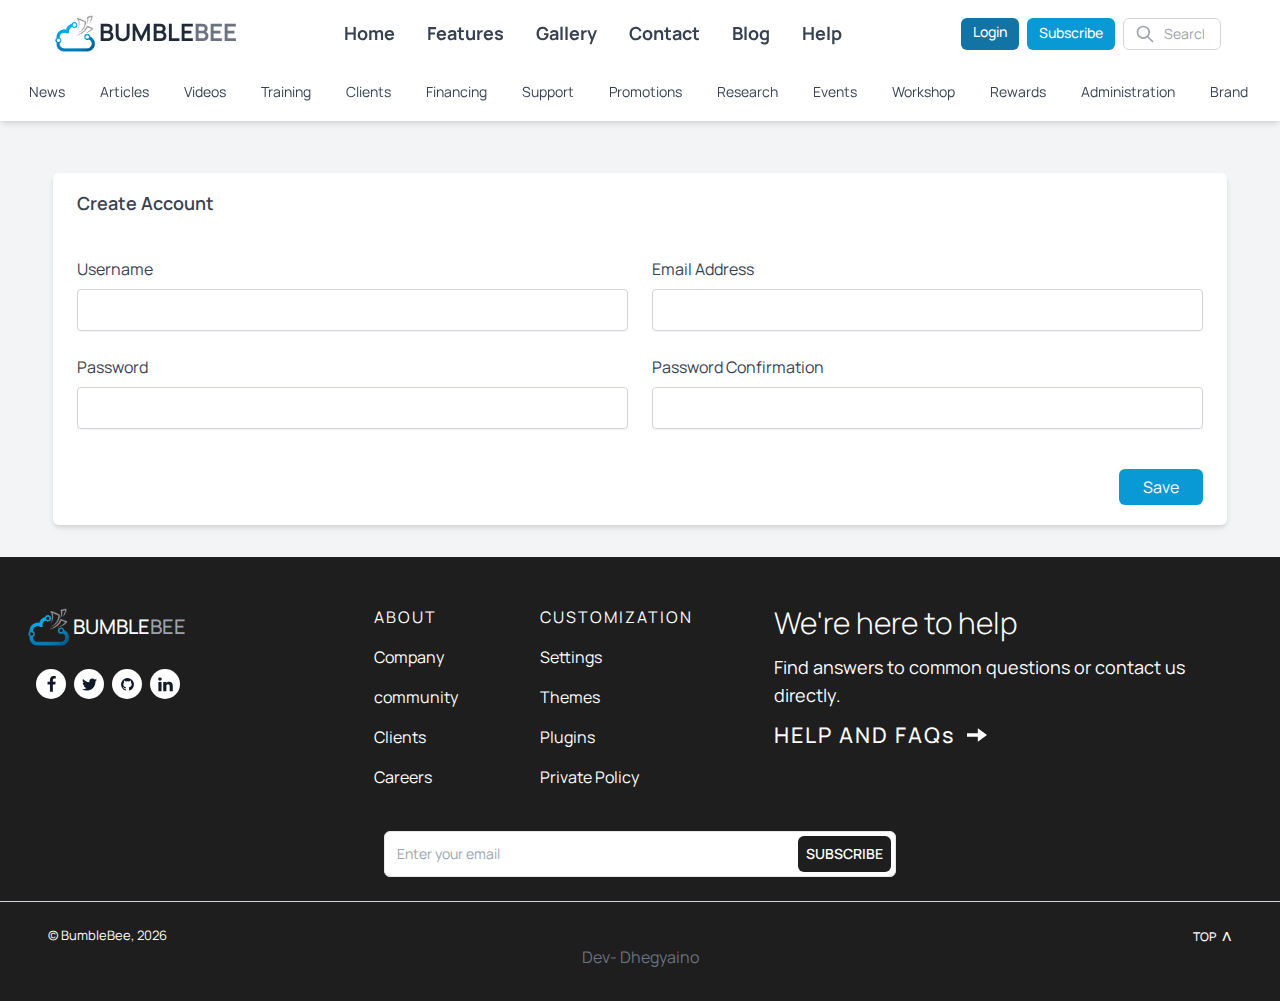
<file: signup.html>
<!DOCTYPE html>
<html lang="en">
<head>
    <title>BumbleBee</title>
    <meta charset="UTF-8">
    <meta name="description" content="Business Incubator Website">
    <meta name="keywords" content="Buisness, Ideas, Development, Enterpreneur">
    <meta name="author" content="Adedeji Taiwo">
    <meta http-equiv="X-UA-Compatible" content="IE=edge">
    <meta name="viewport" content="width=device-width, initial-scale=1.0">   
    <link rel="preconnect" href="https://fonts.googleapis.com">
    <link rel="preconnect" href="https://fonts.gstatic.com" crossorigin>
    <link href="https://fonts.googleapis.com/css2?family=Manrope&display=swap" rel="stylesheet">
    <link rel = "icon"; href = "./assets/images/logo1.png">
    <link rel="stylesheet" href="./assets/css/style.css">
    <link rel="stylesheet" href="./assets/css/carousel.css">
</head>
<body class = "bg-gray-100 bg-opacity-100">
    <header id = "header" class="fixed top-0 left-0 right-0 z-20  shadow-md">
        <nav class="bg-white shadow dark:bg-gray-800">
            <div id = "container" class="py-3">
                <div id = "split" class="flex flex-col md:flex-row md:justify-between md:items-center">
                    <div class="flex items-center justify-between">
                        <div class="flex items-center">
                            <a class="flex text-2xl font-bold text-gray-800 dark:text-white lg:text-3xl hover:text-gray-700 dark:hover:text-gray-300" href="index.html">
                                <img src="./assets/images/logo1.png" alt="logo" id = "logo" width="30%">
                                <p class="name"><span class="my-1 text-2xl font-bold text-black-900" >BUMBLE</span><span class="my-1 text-2xl font-bold text-gray-500">BEE</span></p>
                            </a> 
                        </div>
    
                        <!-- Mobile menu button -->
                        <div id = "toggle" class="flex md:hidden" onclick="toggleButton(1)">
                            <button type="button" class="text-gray-500 dark:text-gray-200 hover:text-gray-600 dark:hover:text-gray-400 focus:outline-none focus:text-gray-600 dark:focus:text-gray-400" aria-label="toggle menu">
                                <span class="svg1">
                                    <svg viewBox="0 0 448 512" class="w-7 h-7 fill-current">
                                        <path d="M16 132h416c8.837 0 16-7.163 16-16V76c0-8.837-7.163-16-16-16H16C7.163 60 0 67.163 0 76v40c0 8.837 7.163 16 16 16zm0 160h416c8.837 0 16-7.163 16-16v-40c0-8.837-7.163-16-16-16H16c-8.837 0-16 7.163-16 16v40c0 8.837 7.163 16 16 16zm0 160h416c8.837 0 16-7.163 16-16v-40c0-8.837-7.163-16-16-16H16c-8.837 0-16 7.163-16 16v40c0 8.837 7.163 16 16 16z"/>
                                    </svg>
                                </span>
                                <span class="svg2">
                                    <svg viewBox="0 0 352 512" class="w-7 h-7 fill-current">
                                        <path fill-rule="evenodd" d="M242.72 256l100.07-100.07c12.28-12.28 12.28-32.19 0-44.48l-22.24-22.24c-12.28-12.28-32.19-12.28-44.48 0L176 189.28 75.93 89.21c-12.28-12.28-32.19-12.28-44.48 0L9.21 111.45c-12.28 12.28-12.28 32.19 0 44.48L109.28 256 9.21 356.07c-12.28 12.28-12.28 32.19 0 44.48l22.24 22.24c12.28 12.28 32.2 12.28 44.48 0L176 322.72l100.07 100.07c12.28 12.28 32.2 12.28 44.48 0l22.24-22.24c12.28-12.28 12.28-32.19 0-44.48L242.72 256z"/>
                                    </svg>
                                </span>
                
                            </button>
                        </div>
                    </div>



                    <!-- Mobile Menu open: "block", Menu closed: "hidden" -->
                    <div id = "menus" class="items-center md:flex">
                        <div class="flex flex-col md:flex-row md:mx-6">
                            <a class="my-1  font-bold text-gray-700  md:mx-4 md:my-0" href="index.html">Home</a>
                            <a class="my-1  font-bold text-gray-700  md:mx-4 md:my-0" href="index.html#features">Features</a>
                            <a class="my-1  font-bold text-gray-700  md:mx-4 md:my-0" href="index.html#gallery">Gallery</a>
                            <a class="my-1  font-bold text-gray-700  md:mx-4 md:my-0" href="contact.html">Contact</a>
                            <a class="my-1  font-bold text-gray-700  md:mx-4 md:my-0" href="blog.html">Blog</a>
                            <a class="my-1  font-bold text-gray-700 md:mx-4 md:my-0" href="help.html">Help</a>
                        </div>
                    </div>
                    <div id = "menus1" class="flex items-center py-2 -mx-1 md:mx-0">
                        <a id = "login" class="block w-1/2 px-3 py-1 mx-1 text-sm font-medium leading-5 text-center text-white transition-colors duration-200 transform bg-gray-500 rounded-md md:mx-2 md:w-auto" style="background-color: #1174a4;;" href="login.html">Login</a>
                        <a id = "subscribe" class="block w-1/2 px-3 py-1 mx-1 text-sm font-medium leading-5 text-center text-white transition-colors duration-200 transform rounded-md md:mx-0 md:w-auto" href="#subscribeButton"  onclick="hideMenu()">Subscribe</a>
                   
                         <!-- Search input on desktop screen -->
                        <div class="hidden mx-2 md:block">
                            <div class="relative">
                                <span class="absolute inset-y-0 left-0 flex items-center pl-3">
                                    <svg class="w-5 h-5 text-gray-400" viewBox="0 0 24 24" fill="none">
                                        <path d="M21 21L15 15M17 10C17 13.866 13.866 17 10 17C6.13401 17 3 13.866 3 10C3 6.13401 6.13401 3 10 3C13.866 3 17 6.13401 17 10Z" stroke="currentColor" stroke-width="2" stroke-linecap="round" stroke-linejoin="round"></path>
                                    </svg>
                                </span>

                                <input type="text" class="w-full py-2 text-sm pl-10 pr-4 h-8 text-gray-700 bg-white border border-gray-300 rounded-md dark:bg-gray-800 dark:text-gray-300 dark:border-gray-600 focus:border-blue-500 dark:focus:border-blue-500 focus:outline-none focus:ring" placeholder="Search">
                            </div>
                        </div>
                   
                    </div>
    
                        <!-- Search input on mobile screen -->
                        <div id = "menus2" class="mt-3 md:hidden">
                            <div class="relative">
                                <span class="absolute inset-y-0 left-0 flex items-center pl-3">
                                    <svg class="w-5 h-5 text-gray-400" viewBox="0 0 24 24" fill="none">
                                        <path d="M21 21L15 15M17 10C17 13.866 13.866 17 10 17C6.13401 17 3 13.866 3 10C3 6.13401 6.13401 3 10 3C13.866 3 17 6.13401 17 10Z" stroke="currentColor" stroke-width="2" stroke-linecap="round" stroke-linejoin="round"></path>
                                    </svg>
                                </span>
    
                                <input type="text" id =" input" class="w-full py-2 pl-10 pr-4 text-gray-700 bg-white border border-gray-300 rounded-md dark:bg-gray-800 dark:text-gray-300 dark:border-gray-600 focus:border-blue-500 dark:focus:border-blue-500 focus:outline-none focus:ring" placeholder="Search">
                            </div>
                        </div>
                    </div>
                </div>
                
                 <div id = "crumbs" class="py-3 mt-3 -mx-3 overflow-y-auto whitespace-nowrap scroll-hidden">
                    <a class="mx-4 text-sm leading-5 text-gray-700 dark:text-gray-200 hover:text-blue-600 dark:hover:text-indigo-400 hover:underline md:my-0" href="#">News</a>
                    <a class="mx-4 text-sm leading-5 text-gray-700 dark:text-gray-200 hover:text-blue-600 dark:hover:text-indigo-400 hover:underline md:my-0" href="#">Articles</a>
                    <a class="mx-4 text-sm leading-5 text-gray-700 dark:text-gray-200 hover:text-blue-600 dark:hover:text-indigo-400 hover:underline md:my-0" href="#">Videos</a>
                    <a class="mx-4 text-sm leading-5 text-gray-700 dark:text-gray-200 hover:text-blue-600 dark:hover:text-indigo-400 hover:underline md:my-0" href="#">Training</a>
                    <a class="mx-4 text-sm leading-5 text-gray-700 dark:text-gray-200 hover:text-blue-600 dark:hover:text-indigo-400 hover:underline md:my-0" href="#">Clients</a>
                    <a class="mx-4 text-sm leading-5 text-gray-700 dark:text-gray-200 hover:text-blue-600 dark:hover:text-indigo-400 hover:underline md:my-0" href="#">Financing</a>
                    <a class="mx-4 text-sm leading-5 text-gray-700 dark:text-gray-200 hover:text-blue-600 dark:hover:text-indigo-400 hover:underline md:my-0" href="#">Support</a>
                    <a class="mx-4 text-sm leading-5 text-gray-700 dark:text-gray-200 hover:text-blue-600 dark:hover:text-indigo-400 hover:underline md:my-0" href="#">Promotions</a>
                    <a class="mx-4 text-sm leading-5 text-gray-700 dark:text-gray-200 hover:text-blue-600 dark:hover:text-indigo-400 hover:underline md:my-0" href="#">Research</a>
                    <a class="mx-4 text-sm leading-5 text-gray-700 dark:text-gray-200 hover:text-blue-600 dark:hover:text-indigo-400 hover:underline md:my-0" href="#">Events</a>
                    <a class="mx-4 text-sm leading-5 text-gray-700 dark:text-gray-200 hover:text-blue-600 dark:hover:text-indigo-400 hover:underline md:my-0" href="#">Workshop</a>
                    <a class="mx-4 text-sm leading-5 text-gray-700 dark:text-gray-200 hover:text-blue-600 dark:hover:text-indigo-400 hover:underline md:my-0" href="#">Rewards</a>
                    <a class="mx-4 text-sm leading-5 text-gray-700 dark:text-gray-200 hover:text-blue-600 dark:hover:text-indigo-400 hover:underline md:my-0" href="#">Administration</a>
                    <a class="mx-4 text-sm leading-5 text-gray-700 dark:text-gray-200 hover:text-blue-600 dark:hover:text-indigo-400 hover:underline md:my-0" href="#">Brand</a>
                    <a class="mx-4 text-sm leading-5 text-gray-700 dark:text-gray-200 hover:text-blue-600 dark:hover:text-indigo-400 hover:underline md:my-0" href="#">Opening</a>
                    <a class="mx-4 text-sm leading-5 text-gray-700 dark:text-gray-200 hover:text-blue-600 dark:hover:text-indigo-400 hover:underline md:my-0" href="#">Workflow</a>
                    <a class="mx-4 text-sm leading-5 text-gray-700 dark:text-gray-200 hover:text-blue-600 dark:hover:text-indigo-400 hover:underline md:my-0" href="#">Partners</a>
                    <a class="mx-4 text-sm leading-5 text-gray-700 dark:text-gray-200 hover:text-blue-600 dark:hover:text-indigo-400 hover:underline md:my-0" href="#">Apply</a>
                    <a class="mx-4 text-sm leading-5 text-gray-700 dark:text-gray-200 hover:text-blue-600 dark:hover:text-indigo-400 hover:underline md:my-0" href="#">Technologies</a>
                </div>
            </div>
        </nav>
        <div class="progress-container" style=" width: 100%; height: 6px; background:#fff;">
            <div class="progress-bar" id="myBar" style="background-color: #0999d4;  height: 8px; width: 0%;"></div>
          </div>
        </header>
        <main id="main" class="signup-main>
            <h1><a id= "Top"></a></h1>
            <section class="px-6 pt-4 mx-auto mt-16 mb-8 w-11/12 rounded-md bg-white shadow-md">
                <h2 class="text-lg mb-10 font-semibold text-gray-700 capitalize">Create Account</h2>
                
                <form>
                    <div class="grid grid-cols-1 gap-6 sm:grid-cols-2">
                        <div>
                            <label class="text-gray-700 dark:text-gray-200" for="username">Username</label>
                            <input id="username" type="text" class="block w-full px-4 py-2 mt-2 rounded flex-1 appearance-none border border-gray-300 bg-white text-gray-700 shadow-sm text-base focus:outline-none focus:ring-2  focus:border-transparent">
                        </div>
        
                        <div>
                            <label class="text-gray-700 dark:text-gray-200" for="emailAddress">Email Address</label>
                            <input id="emailAddress" type="email" class="block w-full px-4 py-2 mt-2 rounded flex-1 appearance-none border border-gray-300 bg-white text-gray-700 shadow-sm text-base focus:outline-none focus:ring-2  focus:border-transparent">
                        </div>
        
                        <div>
                            <label class="text-gray-700 dark:text-gray-200" for="password">Password</label>
                            <input id="password" type="password" class="block w-full px-4 py-2 mt-2 rounded flex-1 appearance-none border border-gray-300 bg-white text-gray-700 shadow-sm text-base focus:outline-none focus:ring-2  focus:border-transparent">
                        </div>
        
                        <div>
                            <label class="text-gray-700 dark:text-gray-200" for="passwordConfirmation">Password Confirmation</label>
                            <input id="passwordConfirmation" type="password" class="block w-full px-4 py-2 mt-2 rounded flex-1 appearance-none border border-gray-300 bg-white text-gray-700 shadow-sm text-base focus:outline-none focus:ring-2  focus:border-transparent">
                        </div>
                    </div>
        
                    <div class="flex justify-end mt-10">
                        <button class="px-6 py-2 leading-5 text-white transition-colors duration-200 transform bg-gray-700 rounded-md"><a href="##">Save</a></button>
                    </div>
                </form>
            </section>
        </main>
        
        <footer class="pt-4 pb-8 xl:pt-8">
            <div class="px-6 py-4 mx-auto">
                <div>
                    <div class="flex justify-between w-full">
                        <div>
                            <div class="flex items-center">
                                <a class="flex text-2xl font-bold text-gray-800 dark:text-white lg:text-3xl hover:text-gray-700 dark:hover:text-gray-300" href="#">
                                    <img src="./assets/images/logo1.png" alt="logo" id = "logo">
                                    <p class="name"><span class="my-1 text-xl font-medium text-white" >BUMBLE</span><span class="my-1 text-xl font-medium text-gray-400">BEE</span></p>
                                </a> 
                            </div>
                            <div class="pt-5 flex max-w-xs items-center ml-2">
                                <a href="#" class="mx-1" id = "links">
                                    <svg width="17" height="17" fill="currentColor" class="text-xl text-gray-900 hover:text-white transition-colors duration-200" viewBox="0 0 1792 1792" xmlns="http://www.w3.org/2000/svg">
                                        <path d="M1343 12v264h-157q-86 0-116 36t-30 108v189h293l-39 296h-254v759h-306v-759h-255v-296h255v-218q0-186 104-288.5t277-102.5q147 0 228 12z">
                                        </path>
                                    </svg>
                                </a>
                                <a href="#" class="mx-1" id = "links">
                                    <svg width="17" height="17" fill="currentColor" class="text-xl text-gray-900 hover:text-white transition-colors duration-200" viewBox="0 0 1792 1792" xmlns="http://www.w3.org/2000/svg">
                                        <path d="M1684 408q-67 98-162 167 1 14 1 42 0 130-38 259.5t-115.5 248.5-184.5 210.5-258 146-323 54.5q-271 0-496-145 35 4 78 4 225 0 401-138-105-2-188-64.5t-114-159.5q33 5 61 5 43 0 85-11-112-23-185.5-111.5t-73.5-205.5v-4q68 38 146 41-66-44-105-115t-39-154q0-88 44-163 121 149 294.5 238.5t371.5 99.5q-8-38-8-74 0-134 94.5-228.5t228.5-94.5q140 0 236 102 109-21 205-78-37 115-142 178 93-10 186-50z">
                                        </path>
                                    </svg>
                                </a>
                                <a href="#" class="mx-1" id = "links">
                                    <svg xmlns="http://www.w3.org/2000/svg" width="15" height="15" fill="currentColor" class="text-xl text-gray-900 hover:text-white transition-colors duration-200" viewBox="0 0 1792 1792">
                                        <path d="M896 128q209 0 385.5 103t279.5 279.5 103 385.5q0 251-146.5 451.5t-378.5 277.5q-27 5-40-7t-13-30q0-3 .5-76.5t.5-134.5q0-97-52-142 57-6 102.5-18t94-39 81-66.5 53-105 20.5-150.5q0-119-79-206 37-91-8-204-28-9-81 11t-92 44l-38 24q-93-26-192-26t-192 26q-16-11-42.5-27t-83.5-38.5-85-13.5q-45 113-8 204-79 87-79 206 0 85 20.5 150t52.5 105 80.5 67 94 39 102.5 18q-39 36-49 103-21 10-45 15t-57 5-65.5-21.5-55.5-62.5q-19-32-48.5-52t-49.5-24l-20-3q-21 0-29 4.5t-5 11.5 9 14 13 12l7 5q22 10 43.5 38t31.5 51l10 23q13 38 44 61.5t67 30 69.5 7 55.5-3.5l23-4q0 38 .5 88.5t.5 54.5q0 18-13 30t-40 7q-232-77-378.5-277.5t-146.5-451.5q0-209 103-385.5t279.5-279.5 385.5-103zm-477 1103q3-7-7-12-10-3-13 2-3 7 7 12 9 6 13-2zm31 34q7-5-2-16-10-9-16-3-7 5 2 16 10 10 16 3zm30 45q9-7 0-19-8-13-17-6-9 5 0 18t17 7zm42 42q8-8-4-19-12-12-20-3-9 8 4 19 12 12 20 3zm57 25q3-11-13-16-15-4-19 7t13 15q15 6 19-6zm63 5q0-13-17-11-16 0-16 11 0 13 17 11 16 0 16-11zm58-10q-2-11-18-9-16 3-14 15t18 8 14-14z">
                                        </path>
                                    </svg>
                                </a>
                                <a href="#" class="mx-1" id = "links">
                                    <svg width="17" height="17" fill="currentColor" class="text-xl text-gray-900 hover:text-white transition-colors duration-200" viewBox="0 0 1792 1792" xmlns="http://www.w3.org/2000/svg">
                                        <path d="M477 625v991h-330v-991h330zm21-306q1 73-50.5 122t-135.5 49h-2q-82 0-132-49t-50-122q0-74 51.5-122.5t134.5-48.5 133 48.5 51 122.5zm1166 729v568h-329v-530q0-105-40.5-164.5t-126.5-59.5q-63 0-105.5 34.5t-63.5 85.5q-11 30-11 81v553h-329q2-399 2-647t-1-296l-1-48h329v144h-2q20-32 41-56t56.5-52 87-43.5 114.5-15.5q171 0 275 113.5t104 332.5z">
                                        </path>
                                    </svg>
                                </a>
                            </div>
                        </div>

                        <div  id = "footerText text-lg">
                            <h3 class="text-white uppercase mb-4 ">About</h3>
                            <a href="#" class="block mt-2 text-white mb-4">Company</a>
                            <a href="#" class="block mt-2 text-white  mb-4">community</a>
                            <a href="#" class="block mt-2  text-white  mb-4">Clients</a>
                            <a href="#" class="block mt-2 text-white  mb-4">Careers</a>
                        </div>

                        <div  id = "footerText text-lg">
                            <h3 class="text-white uppercase mb-4">Customization</h3>
                            <a href="#" class="block mt-2 text-white mb-4">Settings</a>
                            <a href="#" class="block mt-2 text-white mb-4">Themes</a>
                            <a href="#" class="block mt-2 text-white mb-4">Plugins</a>
                            <a href="#" class="block mt-2 text-white  mb-4">Private Policy</a>
                        </div>


                        <div class = "text-white text-lg">
                            <p class="flex flex-col">
                                <span class="text-3xl mb-3 font-light">We're here to help</span>
                                <span class="text-lg mb-3">Find answers to common questions or contact us directly.</span>
                                <span class="flex">
                                    <span id = "faq" onmouseover="proceed()" onmouseleave="retreat()"><a href="help.html"><span class="font-medium">HELP AND FAQs</span></a></span>
                                    <span id = "arrow" class="text-white"><a href="help.html">                                    <svg xmlns="http://www.w3.org/2000/svg" class="w-6 h-5 fill-current" viewBox="0 0 24 24"><path d="M24 12l-11-8v6h-13v4h13v6z"/></svg></a></span>
                                </span>
                            </p>
                        </div>
                        </div>
                    </div>
                </div>
                <div class="flex justify-center" id = "subscribeButton">
                    <div class="bg-white border rounded-md focus-within:border-gray-700">
                        <div class="flex flex-wrap justify-between md:flex-row">
                            <input type="email" class="p-2 m-1 text-sm text-gray-700 appearance-none focus:outline-none focus:placeholder-transparent" placeholder="Enter your email" aria-label="Enter your email">
                            <button class="w-full p-2 m-1 text-sm font-semibold text-white uppercase transition-colors duration-200 transform rounded-md lg:w-auto">subscribe</button>
                        </div>
                    </div>
                </div>

                <hr class="h-px my-6 bg-gray-300 border-none dark:bg-gray-700">

                <div class="flex justify-between px-12 w-full">
                    <p id = "rights" class="text-left w-full">© BumbleBee, <script type="text/javascript">document.write(new Date().getFullYear()) ;</script></p>
                    <p id ="top" class="text-white text-xs font-medium uppercase text-right"><a href="#Top">top<span class = "pointer">&#708</span></a></p>
                </div>
                <div class="flex justify-center px-12 w-full">
                     <p class = "text-gray-500">Dev- <a href="https://github.com/Adedeji-Taiwo" target="_blank">Dhegyaino</a></p>
                </div>
            </div>
        </footer>

        <script src= "index.js"></script>
    </body>
</html>
</file>
<file: assets/css/carousel.css>
body{
    font-family: 'Manrope', sans-serif;
    scroll-behavior: smooth;
    min-height: 100vh;
    margin: 0;
    display: flex;
    flex-direction: column;
}

.scroll-hidden::-webkit-scrollbar {
    height: 0px;
    background: transparent; /* make scrollbar transparent */
}


#split {
    grid-gap: 6%;
}


img#logo {
    width: 26%;
    height: 26%;
}

footer img#logo {
    width: 20%;
    height: 20%;
}

p.name {
    font-weight: bolder;
    font-size: 20px;
    justify-self: center;
    align-self: center;
}

div#menus {
    display: flex;
    justify-content: space-between;
    font-size: 18px;
}

#container {
    margin: auto 4%;
}

#header {
    overflow: hidden;
    z-index: 80;
} 

.sticky {
    position: fixed;
    top: 0;
    width: 100%;
}

#subscribe {
    background-color: #0999d4;
    height: 32px;
    align-self: center;
    padding-top: 5px;
}

#help {
    height: 32px;
    align-self: center;
    padding-top: 5px;
}



#subscribe:hover, #login:hover {
    background-color: #1174a4;
}


a.my-1:hover, #socials:hover {
    color: #1174a4;
}

#input {
    width: 150px;
}

div#menus1 {
    display: flex;
}

#menus2 {
    display: none;
}


#crumbs {
    margin: 0 1%;
}

  

.svg2 {
    display: none;
}

main {
    margin-top: 8.5%;
}

#team {
    justify-content:space-evenly;
}




.mySlides {display: none;}

/* Slideshow container */
.slideshow-container {
  max-width: 100%;
  position: relative;
}

/* The dots/bullets/indicators */
.dot {
  height: 11px;
  width: 11px;
  margin: 0 2px;
  background-color: #bbb;
  border-radius: 50%;
  display: inline-block;
  transition: background-color 0.6s ease;
  -webkit-border-radius: 50%;
  -moz-border-radius: 50%;
  -ms-border-radius: 50%;
  -o-border-radius: 50%;
  -webkit-transition: background-color 0.6s ease;
  -moz-transition: background-color 0.6s ease;
  -ms-transition: background-color 0.6s ease;
  -o-transition: background-color 0.6s ease;
}

.active {
  background-color: #717171;
}


/* Fading animation */
.fade {
  -webkit-animation-name: fade;
  -webkit-animation-duration: 1.5s;
  animation-name: fade;
  animation-duration: 1.5s;
}

@-webkit-keyframes fade {
  from {opacity: .4} 
  to {opacity: 1}
}

@keyframes fade {
  from {opacity: .4} 
  to {opacity: 1}
}

/* Next & previous buttons */
.prev, .next {
    cursor: pointer;
    position: absolute;
    top: 50%;
    width: auto;
    margin-top: -22px;
    padding: 16px;
    color: #888 !important;
    font-weight: normal;
    font-size: 30px;
    transition: 0.6s ease;
    border-radius: 0 3px 3px 0;
    user-select: none;
    -webkit-border-radius: 0 3px 3px 0;
    -moz-border-radius: 0 3px 3px 0;
    -ms-border-radius: 0 3px 3px 0;
    -o-border-radius: 0 3px 3px 0;
    -webkit-transition: 0.6s ease;
    -moz-transition: 0.6s ease;
    -ms-transition: 0.6s ease;
    -o-transition: 0.6s ease;
}
  
  /* Position the "next button" to the right */
  .next {
    right: 0;
    border-radius: 3px 0 0 3px;
    -webkit-border-radius: 3px 0 0 3px;
    -moz-border-radius: 3px 0 0 3px;
    -ms-border-radius: 3px 0 0 3px;
    -o-border-radius: 3px 0 0 3px;
}
  
  /* On hover, add a black background color with a little bit see-through */
  .prev:hover, .next:hover {
    background-color: rgba(0,0,0,0.8);
  }


  
#slide1, #slide2, #slide3 {
    position: relative;
    height: 600px;
}

#slide1::before, #slide2::before, #slide3::before {
    content: "";
    position: absolute;
    top: 0;
    left: 0;
    width: 100%;
    height: 100%;
   
}

#slide1::before {
    background-image:  url("/assets/images/g.jpg");
    background-position: 100% 110px;
    background-size: auto auto;
    background-repeat: no-repeat;
    filter: sepia(90%) hue-rotate(150deg) saturate(290%)  brightness(100%);
    -webkit-filter: sepia(90%) hue-rotate(150deg) saturate(290%)  brightness(100%);
}

#slide2::before {
    background: url("/assets/images/b.jpg");
    background-position: 100% 35px;
    background-size: auto auto;
    background-repeat: no-repeat;
    filter: sepia(80%) hue-rotate(150deg) saturate(270%) brightness(80%);
    -webkit-filter: sepia(80%) hue-rotate(150deg) saturate(270%) brightness(80%);
}

#slide3::before {
    background-image: url("/assets/images/c.JPG");
    background-position: 110% 100px;
    background-size: auto auto;
    background-repeat: no-repeat;
    filter: sepia(100%) hue-rotate(150deg) saturate(250%) brightness(80%);
    -webkit-filter: sepia(100%) hue-rotate(150deg) saturate(250%) brightness(80%);

}


.box p {
    position: relative;
}

.box p.text-white span:nth-child(1) {
    letter-spacing: 4px;
    margin-bottom: 5px;
    font-size: 19px;
}


.box p.text-white {
    display: flex;
    flex-direction: column;
    width: 100%;
    padding-left: 5%;
    padding-top: 12%;
    letter-spacing: 2px;
}


.box span:nth-child(3), .box span:nth-child(5)  {
    padding-left: 9%;
    color: #0999d4;
}

.box span:nth-child(2),  .box span:nth-child(3), .box span:nth-child(4)  {
    font-weight: bold;
}

#slide1 > div > p > span:nth-child(4), #slide2 > div > p > span:nth-child(4), #slide3 > div > p > span:nth-child(4)  {
    width: 50%;
    font-weight: 400;
}

#testimonials {
    color:  #0999d4;
}

#team > div:nth-child(1) > div.text-center.mb-4.opacity-90 > a > img, #team > div:nth-child(2) > div.text-center.mb-4.opacity-90 > a > img, #team > div:nth-child(3) > div.text-center.mb-4.opacity-90 > a > img    {
    width: 120px;
    height: 120px;
}

.box span:nth-child(2), .box span:nth-child(3) {
    line-height: 90%;
    font-size: 90px;
}

.box span:nth-child(4) {
    font-size: 19px;
    padding-left: 9%;
    width: 70%;
    margin-top: 3%;
    letter-spacing: 0px;
}

#team > div:nth-child(1) > div.text-center.mb-4.opacity-90 > a > img, #team > div:nth-child(2) > div.text-center.mb-4.opacity-90 > a > img, #team > div:nth-child(3) > div.text-center.mb-4.opacity-90 > a > img    {
    border: 4px solid #1984ba;
}

#arrow{
    font-weight: bold;
    margin-left: 10px;
    align-self: center;
}

#slide1 > div > p > span.flex > span:nth-child(1), #slide2 > div > p > span.flex > span:nth-child(1), #slide3 > div > p > span.flex > span:nth-child(1) {
    margin-bottom: 0px;
}


ul li div.flex span:nth-child(1) {
    color: #0999d4;
} 

#gallery h2 {
    color: #0999d4;  
}


#faq {
    align-self: center;
    font-size: larger;
    font-weight:lighter;
}


#arrow {
    -webkit-transition: all 1s ease;
    -moz-transition: all 1s ease;
    -o-transition: all 1s ease;
    -ms-transition: all 1s ease;
    transition: all 1s ease;
}

.arrows {
    transform: translateX(12px);
    -webkit-transform: translateX(12px);
    -moz-transform: translateX(12px);
    -ms-transform: translateX(12px);
    -o-transform: translateX(12px);
}


body > footer > div.px-6.py-4.mx-auto > div > div {
    grid-gap: 75px;
}

body > footer > div.px-6.py-4.mx-auto > div > div > div:nth-child(1) {
    margin-right: 25px; 
}

body > footer > div.px-6.py-4.mx-auto > div > div > div.text-white.text-lg > p {
    width: 95%;   
}

#footerText, #rights {
    font-size: small;
    color: #ffffff;
}
#rights, #top {
    display: inline;
}
#footerText a:hover, #faq:hover {
    color:  #0999d4;
}

#top span {
    font-size: 18px;
    position: relative;
    top: 2px;
    margin-left: 1px;
}



.box span:nth-child(5)  {
    margin-top: 3%;
}

footer {
    margin-top: auto;
    z-index: 70;
}

footer, footer button {
 background-color: #1e1e1e;
}

footer button:hover {
    background-color: #101010;
}

#links {
    display: flex;
    justify-content: center;
    align-items: center;
    background-color: #ffffff;
    width: 30px;
    height: 30px;
    border-radius: 50%;
    -webkit-border-radius: 50%;
    -moz-border-radius: 50%;
    -ms-border-radius: 50%;
    -o-border-radius: 50%;
}


#links:hover {
    background-color: #0999d4;
    color: #ffffff;
}


footer h3, #faq {
    letter-spacing: 2px;
}
.pointer {
    padding-left: 4px;
}

footer > div.flex.justify-center > div {
    width: 40%;
}

#subscribeButton {
    margin-top: 10px;
    } 

/*chat */

body > a > div {
    background-color: #1174a4;
}

body > a:hover {
    background-color: #1174a4;
}
body > a {
    background-color: #0999d4;
}


/*Login page*/

#sign-in-email:focus, #sign-in-password:focus {
    border: #0999d4;   
}

form > div.flex.w-full > button {
    background-color: #0999d4;
}

form > div.flex.w-full > button:hover{
    background-color: #1984ba;
}

form > div.flex.items-center.mb-6.-mt-4 > div > a:hover, #main > div > div.flex.items-center.justify-between.mt-6 > a:hover, #main > div > p > a:hover {
    color: #1984ba;
}

#main > div > p > a {
    color: #0999d4;  
}


.login-main {
    padding-top: 50px;
    /*padding-bottom: 31%;*/
}


.progress-container {
  width: 100%;
  height: 8px;
  background: #ccc;
}

.progress-bar {
  height: 8px;
  background: #04AA6D;
  width: 0%;
}


/*sign up page*/
 section > form > div.flex.justify-end.mt-10 > button {
    background-color: #0999d4;
    margin-bottom: 20px;
}

section > form > div.flex.justify-end.mt-10 > button:hover {
    background-color:  #1984ba;
}


#username:focus, #emailAddress:focus, #password:focus, #passwordConfirmation:focus {
    border: 1px #0999d4; 
}

.signup-main {
    padding-top: 70px;
    padding-bottom: 52%;
}

.signup-main section {
    width: 90%;
}

/*Forgotten password page*/
#main > section > form > div.space-y-6.bg-white > div.w-full.px-4.pb-4.ml-auto.text-gray-500.md\:w-1\/3 > button {
    background-color: #0999d4;
}


#main > section > form > div.space-y-6.bg-white > div.w-full.px-4.pb-4.ml-auto.text-gray-500.md\:w-1\/3 > button:hover {
    background-color:  #1984ba;
}

#user-info-password:focus {
    border: 1px #0999d4; 
}

.forgotten-main {
    padding-top: 70px;
    /*padding-bottom: 26%;*/
}

/*contact page*/
#main > section > div:nth-child(4) > div.flex.justify-center.mt-6 > button {
    background-color: #0999d4;
}

#main > section > div:nth-child(4) > div.flex.justify-center.mt-6 > button:hover {
    background-color:  #1984ba;
}

#main > section > div.grid.grid-cols-1.gap-6.mt-6.sm\:grid-cols-2.md\:grid-cols-3 > a:nth-child(1) > svg, #main > section > div.grid.grid-cols-1.gap-6.mt-6.sm\:grid-cols-2.md\:grid-cols-3 > a:nth-child(2) > svg, #main > section > div.grid.grid-cols-1.gap-6.mt-6.sm\:grid-cols-2.md\:grid-cols-3 > a:nth-child(3) > svg {
    color: #0999d4;
}
.contact-main {
    /*margin-bottom: 16%;*/
    margin-top: 30px;
}





/*help page*/
  /* Tab content - closed */
  .tab-content {
    max-height: 0;
    -webkit-transition: max-height .35s;
    -o-transition: max-height .35s;
    transition: max-height .35s;
    -moz-transition: max-height .35s;
    -ms-transition: max-height .35s;
}
    /* :checked - resize to full height */
    .tab input:checked ~ .tab-content {
    max-height: 100vh;
    }
    /* Label formatting when open */
    .tab input:checked + label{
    /*@apply text-xl p-5 border-l-2 border-indigo-500 bg-gray-100 text-indigo*/
    font-size: 1.25rem; /*.text-xl*/
    padding: 1.25rem; /*.p-5*/
    border-left-width: 2px; /*.border-l-2*/
    border-color: #0999d4;  /*.border-indigo*/
    background-color: #f8fafc; /*.bg-gray-100 */
    color: #0999d4;  /*.text-indigo*/
    }
    /* Icon */
    .tab label::after {
    float:right;
    right: 0;
    top: 0;
    display: block;
    width: 1.5em;
    height: 1.5em;
    line-height: 1.5;
    font-size: 1.25rem;
    text-align: center;
    -webkit-transition: all .35s;
    -o-transition: all .35s;
    transition: all .35s;
    -moz-transition: all .35s;
    -ms-transition: all .35s;
}
    /* Icon formatting - closed */
    .tab input[type=checkbox] + label::after {
    content: "+";
    font-weight:bold;
    /*.font-bold*/border-width: 1px;
    /*.border*/border-radius: 9999px;
    /*.rounded-full*/border-color: #b8c2cc;
     /*.border-grey*/    :;
    -webkit-border-radius: 9999px;
    -moz-border-radius: 9999px;
    -ms-border-radius: 9999px;
    -o-border-radius: 9999px;
}
    .tab input[type=radio] + label::after {
    content: "\25BE";
    font-weight:bold;
    /*.font-bold*/border-width: 1px;
    /*.border*/border-radius: 9999px;
    /*.rounded-full*/border-color: #b8c2cc;
    -webkit-border-radius: 9999px;
    -moz-border-radius: 9999px;
    -ms-border-radius: 9999px;
    -o-border-radius: 9999px;
}
    /* Icon formatting - open */
    .tab input[type=checkbox]:checked + label::after {
    transform: rotate(315deg);
    background-color: #0999d4;
    /*.bg-indigo*/color: #f8fafc;
    /*.text-grey-lightest*/:;
    -webkit-transform: rotate(315deg);
    -moz-transform: rotate(315deg);
    -ms-transform: rotate(315deg);
    -o-transform: rotate(315deg);
}
    .tab input[type=radio]:checked + label::after {
    transform: rotateX(180deg);
    background-color: #0999d4; 
    /*.bg-indigo*/color: #f8fafc;
     /*.text-grey-lightest*/    :;
    -webkit-transform: rotateX(180deg);
    -moz-transform: rotateX(180deg);
    -ms-transform: rotateX(180deg);
    -o-transform: rotateX(180deg);
}



#main > div.slideshow-container.flex-col.text-white {
    padding: 5% 2% 7%;
    
}

#main > div.slideshow-container.flex-col.text-white > div.flex.justify-between.pt-6 > p.self-center {
    padding-right: 10%;
}

#main > div.rounded-lg.shadow{
    padding: 6% 2%;
    font-size: 17px;
}

/*blog page*/
#main > section > div > div.header.flex.md\:flex.items-end.justify-between.mb-12 > div.text-end > form > button {
    background-color: #0999d4;
    font-size: 14px;
}

#main > section > div > div.header.flex.md\:flex.items-end.justify-between.mb-12 > div.text-end > form > button:hover {
    background-color:  #1984ba;    
}

#main  div > a {
    color: #0999d4;
}



@media only screen and (min-width: 769px) and (max-width: 1023px) {
    #menus div:nth-child(1)  a:nth-child(2) {
        display: none;
       } 
} 


@media only screen and (min-width: 769px) and (max-width: 890px) {
     #subscribe {
        display: none;
    }
    
    #login {
        margin-left: 0px;
    }
    
    #menus > div, #menus > div > a:nth-child(6) {
        margin-right: 0px;
    }

    #login {
    background-color:  #0999d4;
    }
    
     #menus1 > div {
           display: none;
       }
    
} 








@media screen and (max-width: 768px) {
       img#logo, footer img#logo {
        width: 54px;
        height: 51px;
    }

    #split > div.flex.items-center.justify-between > div.flex.items-center > a > p {
        align-self:center;
        padding-top: 5px;
    }

    

    #toggle {
        display: block;
        margin-top: 6px;
    }

    #split {
    flex-direction: column;
    }

    #split > div.flex.items-center.justify-between {
    width: 100%;
    }

    #menus > div {
        flex-direction: column;
        grid-gap: 6px;
        margin: auto 0px;
    }

    #menus {
        margin: 20px 0;
        align-self:flex-start;
    }

    #menus a {
        font-size: larger;
        font-weight:normal;
    }

    #menus.hidden, #menus1.hidden, #menus2.hidden {
        display: none;
    }

    #menus1 {
        display: flex;
        margin-bottom: 15px;
        align-self: flex-start;
        width: 100%;
    }

    #login, #subscribe {
        width: 50%;
        font-size: larger;
    }

    #menus1 > div {
        display: none;
    }

    #menus2 {
        display: block;
        width: 100%;
        margin-top: 7px;
    }
    #\ input {
        font-size: larger;
    }

    #crumbs {
        margin: 0 2%;
    }


    main {
        margin-top: 15%;
    }

    .push-down {
        margin-top: 460px;
    }


    #slide1::before {
        background-position: 130% 110px;  
    }
    
    #slide2::before {
        background-position: 140% 35px;
    
    }
    
    #slide3::before {
        background-position: 160% 100px;
    }
    
    .box p.text-white span:nth-child(2), .box p.text-white span:nth-child(3) {
        font-weight: bold;
    }
    
    .box p.text-white span:nth-child(4){
        font-weight: 400;
        font-size: 16px;
    }
    
    #slide1, #slide2, #slide3 {
        position: relative;
        height: 550px;
    }
    
    
    .box p.text-white {
        padding-top: 18%;
    }

    .box p span:nth-child(1) {
        font-size: 18px;
    }

    
    .box span:nth-child(2),  .box span:nth-child(3)  {
        font-size: 70px;
    }

    footer > div.px-6.py-4.mx-auto > div > div > div.text-white > p > span.text-lg.mb-3 {
        font-size: 15px;
    }

    

    body > footer > div.px-6.py-4.mx-auto > div > div > div:nth-child(1) {
        margin-right: 0px; 
    }

    
    
  body > footer > div.px-6.py-4.mx-auto > div > div > div.text-white.text-lg {
        width: 100%;
  
    }
    body > footer > div.px-6.py-4.mx-auto > div > div {
        flex-wrap: wrap;
    }

   
    /*login page*/
    .login-main {
        padding-top: 10%;
        padding-bottom: 5%;
    }

    /*signup page*/
    .signup-main {
        padding-top: 100px;
        padding-bottom: 24%;
    }

    /*forgotten page*/
    .forgotten-main {
        padding-top: 90px;
        padding-bottom: 5%;
    }

    /*help page*/ 
    #main > div.slideshow-container.flex-col.text-white > div.flex.justify-between.pt-6 > p.self-center {
        width: 50%;
        justify-self: flex-end;
        padding-right: 0;
        padding-left: 20px;
    }

    #main > div.slideshow-container.flex-col.text-white > div:nth-child(1) {
        padding-top: 60px;
    }
    

    #main > div.slideshow-container.flex-col.text-white > div.flex.justify-between.pt-6 > p.text-6xl.font-normal {
        font-size: 50px;
    }
    #main > div.slideshow-container.flex-col.text-white > div.flex.justify-between.pt-6 {
        padding-bottom: 20px;
    }

    /*blog page*/
    #main > section > div > div.header.flex.md\:flex.items-end.justify-between.mb-12 > div.title {
        padding-top: 20px;
    }

    #main > section > div > div.header.flex.md\:flex.items-end.justify-between.mb-12 > div.title > p.text-xl.font-light.text-gray-400{
        width: 90%;
        font-size: 17px;
    }
    #main > section > div > div.header.flex.md\:flex.items-end.justify-between.mb-12 > div.title > p.text-3xl.font-bold.text-gray-700.mb-4 {
        font-size: 24px;
    }

    #main > section > div > div.header.flex.md\:flex.items-end.justify-between.mb-12 > div.text-end {
        align-self: center;
    }

    
}  




@media only screen and (min-width: 541px) and (max-width: 650px) {
    #slide1::before {
        background-position: 200% 95px;
        background-size: 450px 80%; 
    }
    
    #slide2::before {
        background-position: 220% 35px;
        background-size: auto 85%;
    }
    
    #slide3::before {
        background-position: 200% 75px;
        background-size: 450px 75%; 
    }

    .box p span:nth-child(1) {
        font-size: 18px;
        letter-spacing: 3px;
        margin-bottom: 2px;
        padding-top: 5%;
    }
    
    .box p span:nth-child(2), .box p span:nth-child(3) {
        font-size: 58px;
        font-weight: bold;
        line-height: 47.5px;
        letter-spacing: 1px;
        color:  #0999d4;
        margin-bottom: 2px;
    }
    
    .box p span:nth-child(2) {
        color: #ffffff;
    }
    
    
    body > footer > div.px-6.py-4.mx-auto > div > div > div.text-white.text-lg {
        width: 100%;
  
    }
    body > footer > div.px-6.py-4.mx-auto > div > div {
        flex-wrap: wrap;
    }
    
    footer {
    z-index: 70;
}
  
}




@media screen and (max-width: 540px) {
img#logo, footer img#logo {
    width: 46px;
    height: 43px;
}

#main > div.slideshow-container.bg-black {
    padding-top: 0;
}

#toggle svg {
    height: 24px;
}

#menus {
    margin: 15px 0;
    padding-left: 2%;
}

#menus > div {
    grid-gap: 5px;
}
#menus a {
    font-weight: normal;
    font-size: large;
}

#menus.hidden, #menus1.hidden, #menus2.hidden {
    display: none;
}

#menus1 {
    display: flex;
    margin-bottom: 15px;
}

#menus2 {
    display: block;
}
    
#login,  #subscribe, #\ input {
    font-size: large;
 }

#crumbs {
    margin: 0 2%;
}

.slideshow-container {
    padding-top: 15px;
}

#slide1, #slide2, #slide3 {
    height: 500px;
}

#slide1::before {
    background-position: 110px 75px;
    background-size: 430px 80%; 
}

#slide2::before {
    background-position: -40% 25px;
    background-size: auto 85%;
}

#slide3::before {
    background-position: 120px 60px;
    background-size: 450px 73%; 
}





.box p {
    position: relative;
    padding-top: 20%;
    padding-left: 15px;
}



.box p span:nth-child(1) {
    font-size: 18px;
    letter-spacing: 3px;
    margin-bottom: 2px;
    padding-top: 5%;
}

.box p span:nth-child(2), .box p span:nth-child(3) {
    font-size: 43px;
    font-weight: bold;
    line-height: 47.5px;
    letter-spacing: 1px;
    color: #ffffff;
}

.box p span:nth-child(4) {
    font-size: 17px;
    line-height: 24px;
    width: 90%;
    font-weight: lighter;
    padding-top: 7px;
}

#slide1 > div > p > span:nth-child(4), #slide2 > div > p > span:nth-child(4), #slide3 > div > p > span:nth-child(4)  {
    width: 85%;
}


.box p span:nth-child(5) span:nth-child(1) {
    align-self: center;
    font-size: 16px;
    font-weight: bold;
}



.dot {
    height: 9px;
    width: 9px;
}

.prev, .next {
    display: none;
}
    

.box #arrow {
    padding-top: 5%;
}

main {
    margin-top: 20%;
}

.push-down {
    margin-top: 470px;
}

nav > div > div.flex.items-center.justify-between {
    margin-bottom: 5px;
}

footer > div.px-6.py-4.mx-auto > div > div > div:nth-child(1) > div.pt-5.flex.max-w-xs.items-center.ml-2 {
    margin-left: 0;
}

footer > div.px-6.py-4.mx-auto {
    padding-top: 40px;
    padding-left: 25px;
}

footer > div.px-6.py-4.mx-auto > div > div {
    flex-direction: column;
    grid-gap: 40px;
}

#footerTex\ text-lg {
    font-size:medium;
    letter-spacing: 1px;
    padding-left: 0;
}

body > footer > div.px-6.py-4.mx-auto > div > div > div.text-white.text-lg {
    padding-left: 0;
    width: 100%;
}

#footerText h3 {
    letter-spacing: 4px;
}

footer > div.px-6.py-4.mx-auto > div > div > div.text-white > p > span.text-xl.mb-3.font-light{
    font-size: 30px;
    font-weight: normal;
    margin-bottom: 23px;
}

footer > div.px-6.py-4.mx-auto > div > div > div.text-white > p > span.text-sm.mb-3 {
    font-size: 16px;
    margin-bottom: 20px;
    font-weight: lighter;
}

#faq > a > span{
    font-size: 20px;
    letter-spacing: 5px;
}

footer > div.flex.justify-between.px-12.w-full  {
    padding: 20px 25px;
}

    
#links {
    margin-right: 10px;
    width: 35px;
    height: 35px;
}

#logo {
    width: 20%;
}
#rights, #top {
    font-size: 14px;
}

footer > div.flex.justify-center > div {
    width: 90%;
    margin-top: 25px;
}
    #subscribeButton {
        margin-top: 0px;
         }   

 /*login page*/
 .login-main {
    padding: 10% auto;
    margin-top: 22%;
}
    
.login-main  div { 
    width: 95%;
    margin-bottom: 10%;
 } 
 
 .login-main > div > div, .login-main > div > div > div.text-center, .login-main > div > div > div.flex.flex-row.justify-center.items-center.space-x-3, .login-main > div > div > div.flex.items-center.justify-center.space-x-2, .login-main form > div{
     margin-right: auto;
     margin-left: auto;
 }
 
 .login-main > div > form > div.flex.flex-col.mb-6 > div, .login-main > div > form > div.flex.flex-col.mb-8 > div {
    width: 100%;
 }
    
 .login-main > div > form > div.flex.items-center.justify-between.mb-6 > div.text-sm {
     text-align: right;
 }
     
    
/*signup page*/
.signup-main {
    padding-top: 6%;
    padding-bottom: 6%;
   
}
    
.signup-main section {
    margin: 15% auto;
    
  }
    
/*forgotten page*/
.forgotten-main {
    padding-top: 20%;
    padding-bottom: 10%;
}

.forgotten-main form {
    width: 90%;
}


/*contact page*/
.contact-main {
    width: 90%;
    margin-top: 15%;
}
    
 
 .contact-main > div:nth-child(4) > div.items-center.-mx-2.md\:flex > div:nth-child(1), .contact-main > div:nth-child(4) > div.items-center.-mx-2.md\:flex > div:nth-child(2) {
     width: 95%;
}
    


/*help page*/ 

#main > div.slideshow-container.flex-col.text-white > div:nth-child(1) {
    padding-top: 40px;
}

#main > div.slideshow-container.flex-col.text-white {
    height: 320px;
    padding-left: 17px;
}

#main > div.slideshow-container.flex-col.text-white > div:nth-child(1) > span.px-2.text-gray-700 {
    padding-left: 1px;
    padding-right: 1px;
}

#main > div.slideshow-container.flex-col.text-white > div.flex.justify-between.pt-6 > p.text-6xl.font-normal {
    padding-bottom: 30px;
    font-size: 45px;
}


#main > div.slideshow-container.flex-col.text-white > div.flex.justify-between.pt-6 {
    padding-bottom: 70px;
    flex-direction: column;
}

#main > div.slideshow-container.flex-col.text-white > div.flex.justify-between.pt-6 > p.self-center {
    padding-left: 0;
    align-self: flex-start;
    width: 90%;

}

/*blog*/

#main > section > div > div.header.flex.md\:flex.items-end.justify-between.mb-12 {
    flex-direction: column;
}

#main > section > div > div.header.flex.md\:flex.items-end.justify-between.mb-12 > div.text-end {
    align-self: start;
    margin-top: 20px;
}
#main > section > div > div.header.flex.md\:flex.items-end.justify-between.mb-12 > div.title {
    padding-top: 50px;
}


}
</file>
